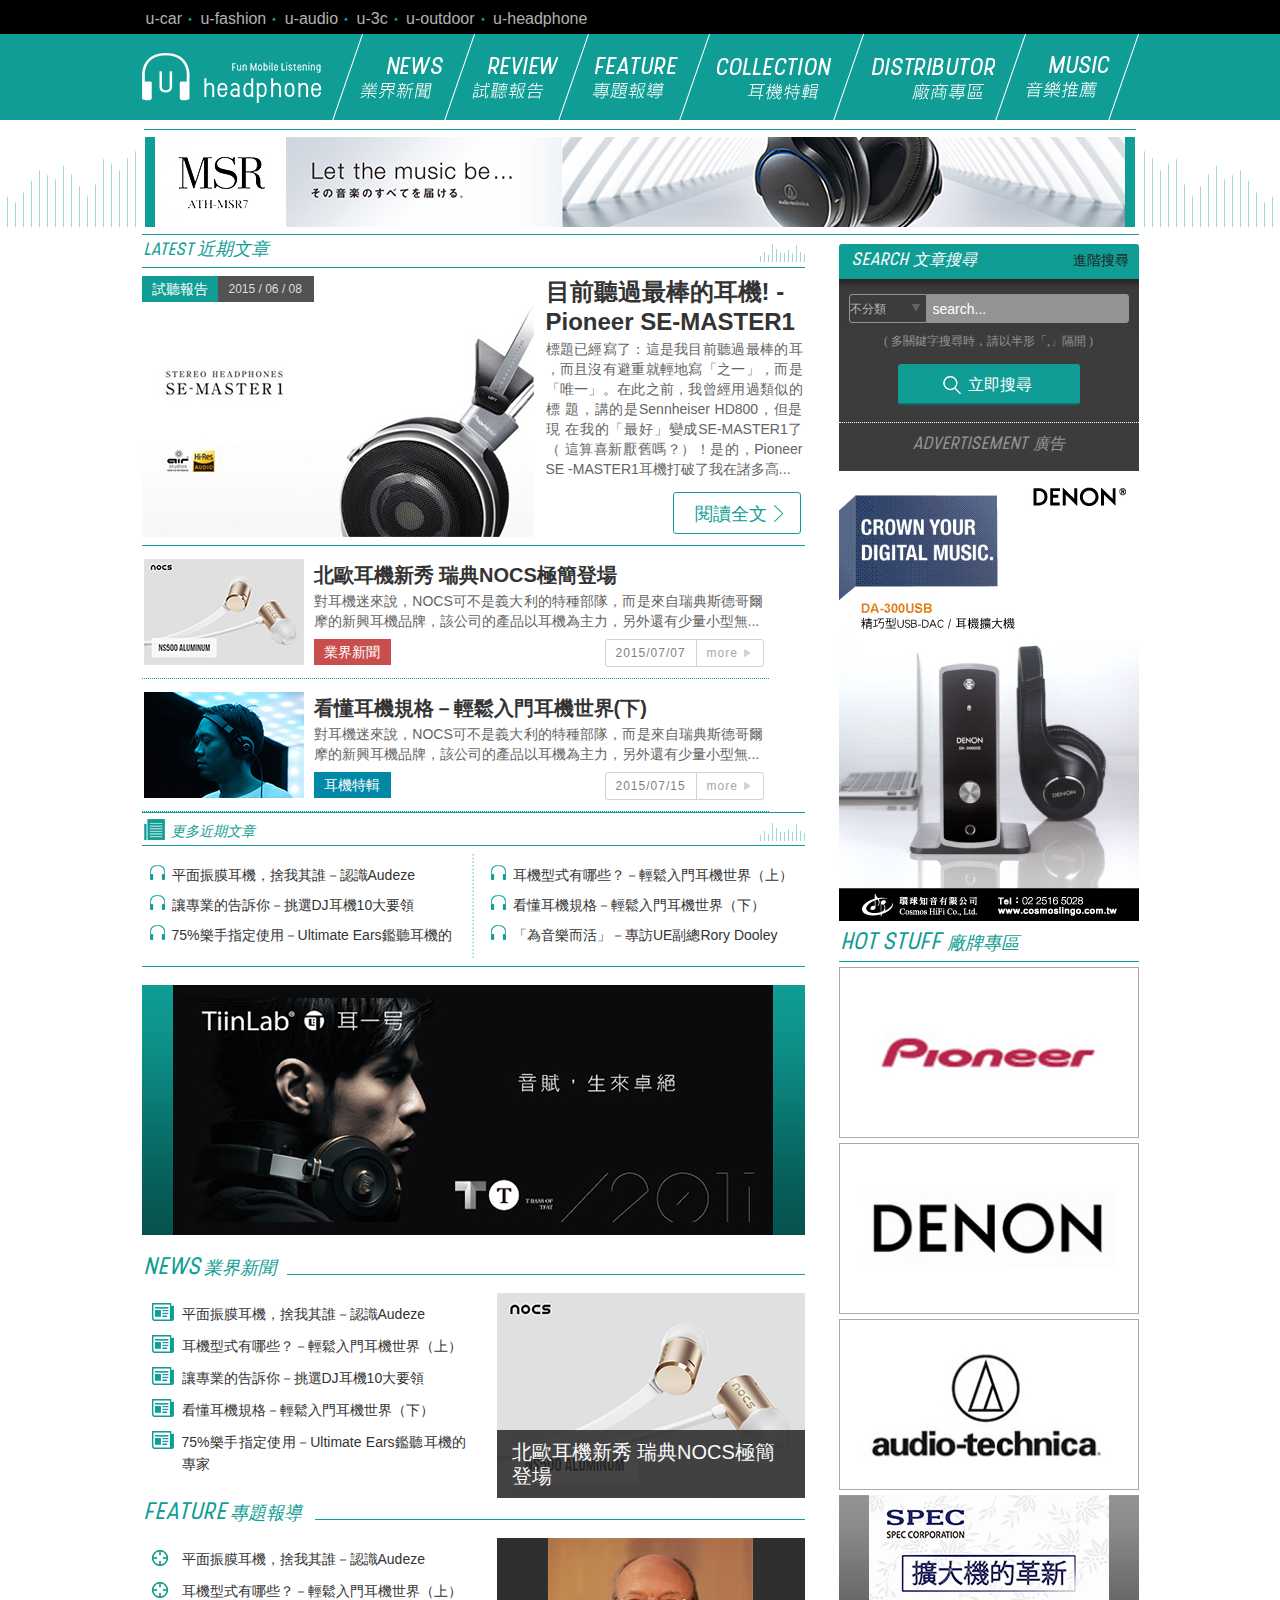
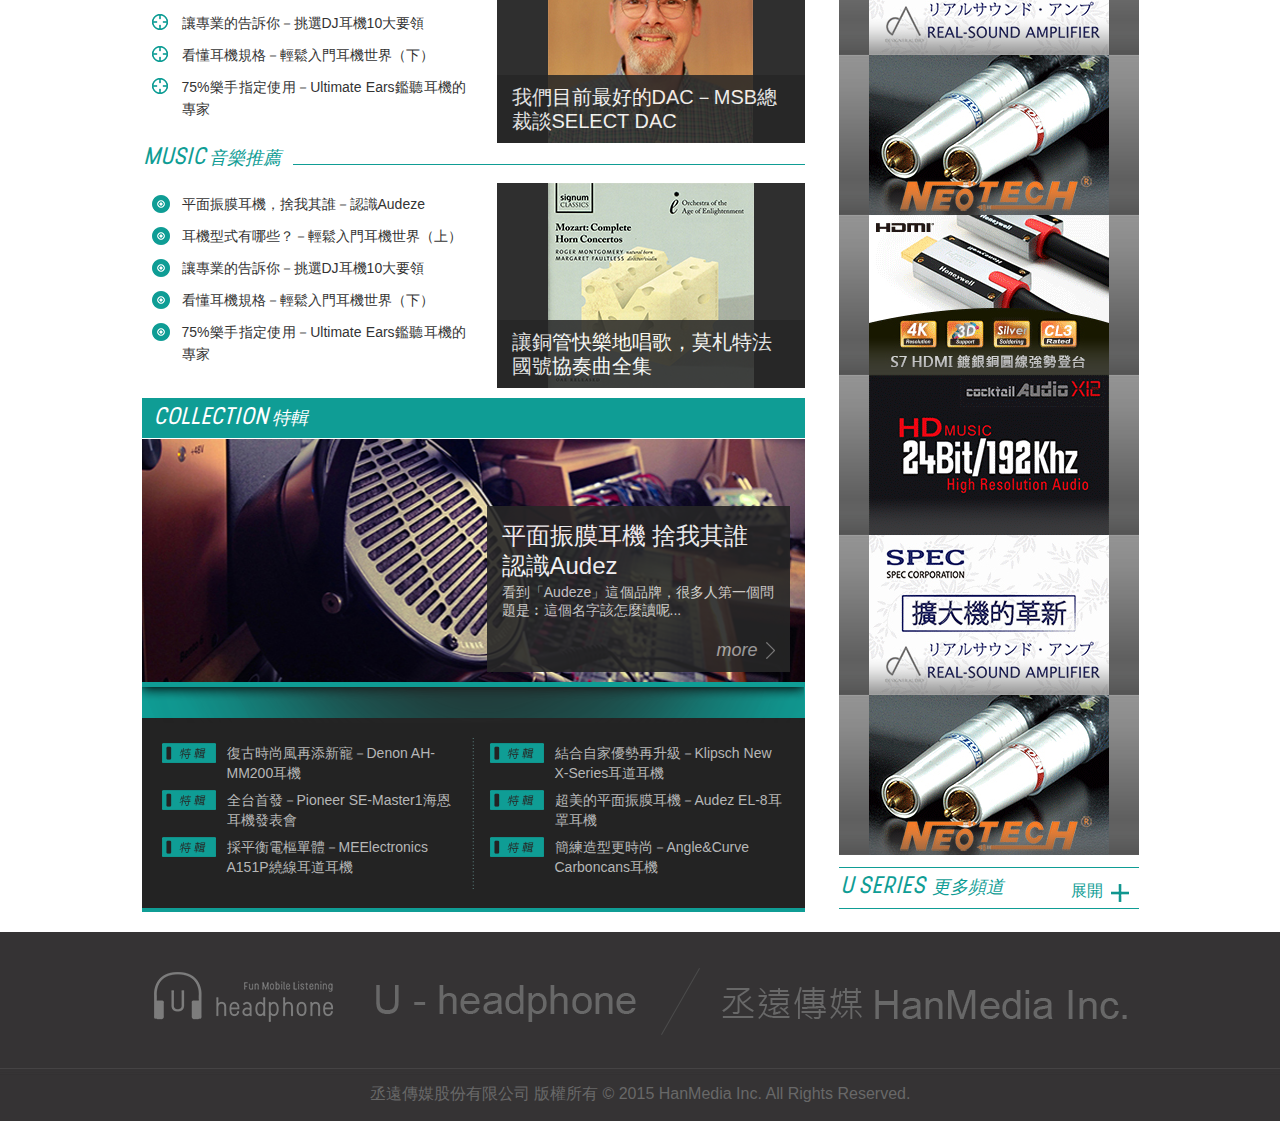
<file: index.html>
<!DOCTYPE html>
<html>
    <head>
        <meta charset="utf-8">
        <meta http-equiv="X-UA-Compatible" content="IE=edge,chrome=1">
        <title>U-headphone Fun Mobile Listening</title>
        <meta name="description" content="Pushy is an off-canvas navigation menu for your website.">     
        <meta name="viewport" content="width=device-width, initial-scale=1.0, user-scalable=no">
        <link href="uicon.ico" rel="SHORTCUT ICON">
        <link rel="stylesheet" href="css/normalize.css">
        <link rel="stylesheet" href="css/demo.css">
        <link rel="stylesheet" href="css/component.css">
        <!-- Pushy CSS -->
        <link rel="stylesheet" href="css/pushy.css">
        <!-- Excolo Slider css-->
        <link href="css/jquery.excoloSlider.css" rel="stylesheet" />        
        <link href="css/shThemeDefault.css" rel="stylesheet" type="text/css" />
        
        <!-- jQuery & js -->
        <script type="text/javascript" src="js/jquery-1.11.3.min.js"></script>
        <script type="text/javascript" src="js/modernizr.custom.js"></script>
        <script type="text/javascript" src="js/jsScroller.js"></script>
        <script type="text/javascript" src="js/jsScrollbar.js"></script>
        <!-- excolo slider -->
        <script src="js/jquery.excoloSlider.js"></script>
        <script src="js/shCore.js" type="text/javascript"></script>
        <script src="js/shAutoloader.js" type="text/javascript"></script>        
        <script type="text/javascript">
            var scroller  = null;
            var scrollbar = null;
            window.onload = function () {
              scroller  = new jsScroller(document.getElementById("Scroller-1"), 400, 200);
              scrollbar = new jsScrollbar (document.getElementById("Scrollbar-Container"), scroller, false);
            }
        </script>
        <script type="text/javascript">
            $(function(){
                if (navigator.userAgent.indexOf('Mac OS X') != -1) {
                  $("body").addClass("mac");
                } else {
                  $("body").addClass("pc");
                }
            });
        </script>
    </head>
    <body>
        <!-- Mobile Menu -->
        <nav class="pushy pushy-left">
            <ul>
                <li><a href="news.html"><span>NEWS</span>業界新聞</a></li>
                <li><a href="review.html"><span>REVIEW</span>試聽報告</a></li>
                <li><a href="feature.html"><span>FEATURE</span>專題報導</a></li>
                <li><a href="collection.html"><span>COLLECTION</span>耳機特輯</a></li>
                <li><a href="distributor.html"><span>DISTRIBUTOR</span>廠商專區</a></li>
                <li><a href="music.html"><span>MUSIC</span>音樂推薦</a></li>
            </ul>

        </nav>

        <!-- Site Overlay -->
        <div class="site-overlay"></div>

        <!-- Your Content -->
        <div id="container">

            <header>
               <nav>
                  <ul>
                     <li>
                        <a href="http://www.u-car.com.tw" target="blank">
                           u-car
                        </a>
                     </li>
                     <li>
                        <a href="http://www.u-fashion.com.tw" target="blank">
                           u-fashion
                        </a>
                     </li>
                     <li>
                        <a href="http://www.u-audio.com.tw/" target="blank">
                           u-audio
                        </a>
                     </li>
                     <li>
                        <a href="http://www.u-3c.com.tw/" target="blank">
                           u-3c
                        </a>
                     </li>
                     <li>
                        <a href="http://www.u-outdoor.com.tw/" target="blank">
                           u-outdoor
                        </a>
                     </li>
                     <li>
                        <a href="http://www.u-headphone.com.tw/" target="blank">
                           u-headphone
                        </a>
                     </li>           
                  </ul>
               </nav>
               <!--Mobile Menu Button -->
               <div class="menu-btn"></div>
               <a href="index.html" class="logo_s"></a>
               <!--Desktop Menu -->
               <div class="main_menu">

                  <a href="index.html" class="logo"></a>                  
                  <ul>
                    <li><a href="news.html">業界新聞</a></li>
                    <li><a href="review.html">試聽報告</a></li>
                    <li><a href="feature.html">專題報導</a></li>
                    <li><a href="collection.html">耳機特輯</a></li>
                    <li><a href="distributor.html">廠商專區</a></li>
                    <li><a href="music.html">音樂推薦</a></li>
                  </ul>

               </div>
               <!--Mobile Search -->
               <div id="sb-search" class="sb-search">
                  <form>
                      <input class="sb-search-input" placeholder="search..." type="text" value="" name="search" id="search">
                      <input class="sb-search-submit" type="submit" value="">
                      <span class="sb-icon-search"></span>
                  </form>
               </div>              

            </header>
            <!--advertisement-->
            <section class="mainAD">
                <a href="#" class="ad">
                  <img src="images/AD01.jpg">
                </a>
            </section>  

            <!-- content -->
            <div class="content">
                <div class="st_line"></div>
                <!-- Lest Column -->
                <div class="left_block" id="accordion">
                    <article class="latest_news">
                         <h2><span>LATEST</span>近期文章</h2>
                         <section class="latest_1th">
                             <!--category-->
                             <div class="category_tag"><span>試聽報告</span>2015&nbsp;/&nbsp;06&nbsp;/&nbsp;08</div>
                             <a class="main_pic" href="#">
                                <img src="images/latest_pic.jpg"/>
                             </a>
                             <h3><a href="#">目前聽過最棒的耳機!&nbsp;- Pioneer SE-MASTER1</a></h3>
                             <p>標題已經寫了：這是我目前聽過最棒的耳
                                ，而且沒有避重就輕地寫「之一」，而是
                                「唯一」。在此之前，我曾經用過類似的標
                                題，講的是Sennheiser HD800，但是現
                                在我的「最好」變成SE-MASTER1了（
                                這算喜新厭舊嗎？）！是的，Pioneer SE
                                -MASTER1耳機打破了我在諸多高...
                              </p>
                              <!--read more btn-->
                              <a href="#" class="readmore">閱讀全文</a>
                         </section>
                         <!-- Mobile slider -->
                         <div class="mobile_latest_news">
                          
                            <div id="sliderB" class="slider">
                              <div>
                                   <!-- news 01 --> 
                                   <!--category-->
                                   <div class="category_tag"><span>試聽報告</span>2015&nbsp;/&nbsp;06&nbsp;/&nbsp;08</div>
                                   <a class="main_pic" href="#">
                                      <img src="images/latest_pic.jpg"/>
                                   </a>
                                   <h3><a href="#">目前聽過最棒的耳機!&nbsp;- Pioneer SE-MASTER1</a></h3>
                              </div>
                              <div>
                                   <!-- news 02 -->
                                   <div class="category_tag"><span>業界新聞</span>2015&nbsp;/&nbsp;06&nbsp;/&nbsp;09</div>
                                     <a class="main_pic" href="#">
                                        <img src="images/latest_pic02.jpg"/>
                                     </a>
                                     <h3><a href="#">北歐耳機新秀&nbsp;瑞典NOCS&nbsp;極簡登場</a></h3>                                
                              </div>
                              <div style="background-color: #00ff05">
                                   <!-- news 03 -->
                                   <div class="category_tag"><span>業界新聞</span>2015&nbsp;/&nbsp;06&nbsp;/&nbsp;09</div>
                                     <a class="main_pic" href="#">
                                        <img src="images/latest_pic.jpg"/>
                                     </a>
                                     <h3><a href="#">北歐耳機新秀&nbsp;瑞典NOCS&nbsp;極簡登場</a></h3>                                 
                              </div>
                              <div style="background-color: #00d8ff">
                                   <!-- news 04 -->
                                   <div class="category_tag"><span>業界新聞</span>2015&nbsp;/&nbsp;06&nbsp;/&nbsp;09</div>
                                     <a class="main_pic" href="#">
                                        <img src="images/latest_pic02.jpg"/>
                                     </a>
                                     <h3><a href="#">北歐耳機新秀&nbsp;瑞典NOCS&nbsp;極簡登場</a></h3>                                 
                              </div>
                              <div>
                                   <!-- news 05 -->
                                   <div class="category_tag"><span>業界新聞</span>2015&nbsp;/&nbsp;06&nbsp;/&nbsp;09</div>
                                     <a class="main_pic" href="#">
                                        <img src="images/latest_pic.jpg"/>
                                     </a>
                                     <h3><a href="#">北歐耳機新秀&nbsp;瑞典NOCS&nbsp;極簡登場</a></h3>                                 
                              </div>
                            </div>
                            
                         </div>
                         <!-- Mobile slider END-->
                         <script type="text/javascript">
                            $(function () {
                                $("#sliderB").excoloSlider();
                            });
                         </script>                              
                         <!-- slider js END-->
                         <section class="latest_2th Scroller-1">
                              <div class="Scroller-Container">
                                  <!--1th block-->
                                  <div>
                                     <img src="images/lst_01.jpg">
                                     <h4><a href="#">北歐耳機新秀 瑞典NOCS極簡登場</a></h4>
                                     <p>對耳機迷來說，NOCS可不是義大利的特種部隊，而是來自瑞典斯德哥爾摩的新興耳機品牌，該公司的產品以耳機為主力，另外還有少量小型無...</p>
                                     <span class="tag_category tag_red">業界新聞</span>
                                     <div class="date_more">2015/07/07<a href="#">more</a></div>
                                  </div>
                                  <!--2th block-->
                                  <div>
                                     <img src="images/lst_02.jpg">
                                     <h4><a href="#">看懂耳機規格－輕鬆入門耳機世界(下)</a></h4>
                                     <p>對耳機迷來說，NOCS可不是義大利的特種部隊，而是來自瑞典斯德哥爾摩的新興耳機品牌，該公司的產品以耳機為主力，另外還有少量小型無...</p>
                                     <span class="tag_category tag_blue">耳機特輯</span>
                                     <div class="date_more">2015/07/15<a href="#">more</a></div>
                                  </div>                              
                                  <!--3th block-->
                                  <div>
                                     <img src="images/lst_01.jpg">
                                     <h4><a href="#">北歐耳機新秀 瑞典NOCS極簡登場</a></h4>
                                     <p>對耳機迷來說，NOCS可不是義大利的特種部隊，而是來自瑞典斯德哥爾摩的新興耳機品牌，該公司的產品以耳機為主力，另外還有少量小型無...</p>
                                     <span class="tag_category tag_red">業界新聞</span>
                                     <div class="date_more">2015/07/07<a href="#">more</a></div>
                                  </div>
                                  <!--4th block-->
                                  <div>
                                     <img src="images/lst_02.jpg">
                                     <h4><a href="#">看懂耳機規格－輕鬆入門耳機世界(下)</a></h4>
                                     <p>對耳機迷來說，NOCS可不是義大利的特種部隊，而是來自瑞典斯德哥爾摩的新興耳機品牌，該公司的產品以耳機為主力，另外還有少量小型無...</p>
                                     <span class="tag_category tag_blue">耳機特輯</span>
                                     <div class="date_more">2015/07/15<a href="#">more</a></div>
                                  </div>
                              </div>                              
                         </section>
                         <!--scrollbar style-->
                         <div id="Scrollbar-Container">
                            <div class="Scrollbar-Track">
                              <div class="Scrollbar-Handle"></div>
                            </div>
                         </div>
                         <section class="latest_3th">
                              <h3>更多近期文章</h3>
                              <ul>
                                 <li><a href="#">平面振膜耳機，捨我其誰－認識Audeze </a></li>
                                 <li><a href="#">耳機型式有哪些？－輕鬆入門耳機世界（上）</a></li>
                                 <li><a href="#">讓專業的告訴你－挑選DJ耳機10大要領 </a></li>
                                 <li><a href="#">看懂耳機規格－輕鬆入門耳機世界（下） </a></li>
                                 <li><a href="#">75%樂手指定使用－Ultimate Ears鑑聽耳機的專家 </a></li>
                                 <li><a href="#">「為音樂而活」－專訪UE副總Rory Dooley </a></li>
                              </ul>

                         </section>
                      
                    </article>
                    <!--left AD 01-->
                    <div class="left_AD">
                         <img src="images/AD02.jpg">
                    </div>
                    <!-- Latest news article -->
                    <div class="mobile_line"></div>
                    <div>
                        <input type="checkbox" id="check-1" />
                        <label for="check-1"><span>NEWS</span>業界新聞</label>
                        <section class="category_news news_article">
                             <h3><span>NEWS</span>業界新聞<div class="title_line"></div></h3>
                             <ul>
                               <li><a href="#">平面振膜耳機，捨我其誰－認識Audeze </a></li>
                               <li><a href="#">耳機型式有哪些？－輕鬆入門耳機世界（上）</a></li>
                               <li><a href="#">讓專業的告訴你－挑選DJ耳機10大要領 </a></li>
                               <li><a href="#">看懂耳機規格－輕鬆入門耳機世界（下） </a></li>
                               <li><a href="#">75%樂手指定使用－Ultimate Ears鑑聽耳機的專家 </a></li>
                             </ul>
                             <!--point article-->
                             <a href="#" class="point">
                                <img src="images/news_01.jpg"/>
                                <h4>北歐耳機新秀 瑞典NOCS極簡登場</h4>
                             </a>

                        </section>
                    </div>
                    <!-- Latest feature article -->
                    <div>
                        <input type="checkbox" id="check-2" />
                        <label for="check-2"><span>FEATURE</span>專題報導</label>                    
                        <section class="category_news feature_article">
                             <h3><span>FEATURE</span>專題報導<div class="title_line"></div></h3>
                             <ul>
                               <li><a href="#">平面振膜耳機，捨我其誰－認識Audeze </a></li>
                               <li><a href="#">耳機型式有哪些？－輕鬆入門耳機世界（上）</a></li>
                               <li><a href="#">讓專業的告訴你－挑選DJ耳機10大要領 </a></li>
                               <li><a href="#">看懂耳機規格－輕鬆入門耳機世界（下） </a></li>
                               <li><a href="#">75%樂手指定使用－Ultimate Ears鑑聽耳機的專家 </a></li>
                             </ul>
                             <!--point article-->
                             <a href="#" class="point">
                                <img src="images/news_02.jpg"/>
                                <h4>我們目前最好的DAC－MSB總裁談SELECT DAC</h4>
                             </a>

                        </section>
                    </div>                    
                    <!-- Latest music article -->
                    <div>
                        <input type="checkbox" id="check-3" />
                        <label for="check-3"><span>MUSIC</span>音樂推薦</label>                   
                        <section class="category_news music_article">
                             <h3><span>MUSIC</span>音樂推薦<div class="title_line"></div></h3>
                             <ul>
                               <li><a href="#">平面振膜耳機，捨我其誰－認識Audeze </a></li>
                               <li><a href="#">耳機型式有哪些？－輕鬆入門耳機世界（上）</a></li>
                               <li><a href="#">讓專業的告訴你－挑選DJ耳機10大要領 </a></li>
                               <li><a href="#">看懂耳機規格－輕鬆入門耳機世界（下） </a></li>
                               <li><a href="#">75%樂手指定使用－Ultimate Ears鑑聽耳機的專家 </a></li>
                             </ul>
                             <!--point article-->
                             <a href="#" class="point">
                                <img src="images/news_03.jpg"/>
                                <h4>讓銅管快樂地唱歌，莫札特法國號協奏曲全集</h4>
                             </a>
                             <div class="clear"></div>
                        </section>
                    </div>
                    <!--collection -->
                    <section class="collection_news">
                         <h3><span>COLLECTION</span>特輯</h3>
                         <div class="main_collect">
                             <img src="images/collection_01.jpg">
                             <div class="col_info">
                                <h4><a href="#">平面振膜耳機 捨我其誰 認識Audez</a></h4>
                                <p>看到「Audeze」這個品牌，很多人第一個問題是︰這個名字該怎麼讀呢...</p>
                                <a href="#" class="more">more</a>
                             </div>
                             <span></span>
                         </div>
                         <ul>
                             <li><a href="#">復古時尚風再添新寵－Denon AH-MM200耳機</a></li>
                             <li><a href="#">結合自家優勢再升級－Klipsch New X-Series耳道耳機</a></li>
                             <li><a href="#">全台首發－Pioneer SE-Master1海恩耳機發表會</a></li>
                             <li><a href="#">超美的平面振膜耳機－Audez EL-8耳罩耳機</a></li>
                             <li><a href="#">採平衡電樞單體－MEElectronics A151P繞線耳道耳機</a></li>
                             <li><a href="#">簡練造型更時尚－Angle&Curve Carboncans耳機</a></li>
                         </ul>
                    </section>                    

                </div>
                <!-- Right Column -->
                <div class="right_block">
                    <!-- Search -->
                    <section class="search_desktop right_AD">
                         <h2>
                           <span>SEARCH</span>文章搜尋
                           <a href="search.html" class="adv_sh">進階搜尋</a>
                        </h2>
                        <div class="sh_box">
                            <form>
                              <select name="category">
                              　<option value="all">不分類</option>
                              　<option value="news">新聞</option>
                                <option value="review">試聽</option>
                              　<option value="feature">專題</option>
                              　<option value="collection">特輯</option>
                                <option value="music">音樂</option>
                              </select>
                              <input type="search" placeholder="search..."/>
                              <span class="ps">(&nbsp;多關鍵字搜尋時，請以半形「,」隔開&nbsp;)</span>
                              
                            </form>
                            <a href="#" class="sh_btn">立即搜尋</a>
                            <h3><span>ADVERTISEMENT</span>廣告</h3>
                        </div>                                               
                        <img src="images/AD03.jpg">
                    </section>
                    <!--HOT STUFF-->
                    <section class="hot_stuff">
                        <h2><span>HOT STUFF</span>廠牌專區</h2>
                        <a href="#" class="brand">
                            <img src="images/pioneer.jpg" alt="pioneer">
                        </a>
                        <a href="#" class="brand">
                            <img src="images/denon.jpg" alt="pioneer">
                        </a>
                        <a href="#" class="brand">
                            <img src="images/audio_technica.jpg" alt="pioneer">
                        </a>
                        <a href="#" class="stuff">
                            <img src="images/stf_01.jpg" alt="pioneer">
                            <span></span>
                        </a>
                        <a href="#" class="stuff">
                            <img src="images/stf_02.jpg" alt="pioneer">
                            <span></span>
                        </a>
                        <a href="#" class="stuff">
                            <img src="images/stf_03.jpg" alt="pioneer">
                            <span></span>
                        </a>
                        <a href="#" class="stuff">
                            <img src="images/stf_04.jpg" alt="pioneer">
                            <span></span>
                        </a>
                        <a href="#" class="stuff">
                            <img src="images/stf_01.jpg" alt="pioneer">
                            <span></span>
                        </a>
                        <a href="#" class="stuff">
                            <img src="images/stf_02.jpg" alt="pioneer">
                            <span></span>
                        </a>                                                                                                                          
                    </section>
                    <!--U SERIES-->
                    <div class="u_series">
                        <!-- title -->
                        <input type="checkbox" id="useries" />
                        <label for="useries">
                            <span>U&nbsp;SERIES</span>
                            更多頻道
                            
                        </label>
                        <!--Related website link-->
                        <section>
                             <a href="#">U-CAR&nbsp;網路汽車共和國</a>
                             <a href="#">U-AUDIO&nbsp;音響共和國</a>
                             <a href="#">U-FASHION</a>
                             <a href="#">U-3C</a>
                             <a href="#">U-OUTDOOR</a>
                        </section> 
                                                
                    </div>
                    <!--U SERIES END-->
                </div>
                <!-- Right END -->
            </div>
            <div class="footwrapper">
                <footer>
                    <p>丞遠傳媒股份有限公司&nbsp;版權所有
                       <span>©&nbsp;2015 HanMedia Inc.</span>
                       <span>All Rights Reserved.</span>
                    </p>
                </footer>
            </div>

        </div>

        <!-- Pushy JS -->
        <script src="js/pushy.min.js"></script>
        <script src="js/classie.js"></script>
        <script src="js/uisearch.js"></script>
        <script>
            new UISearch( document.getElementById( 'sb-search' ) );
        </script>        

    </body>
</html>
</file>
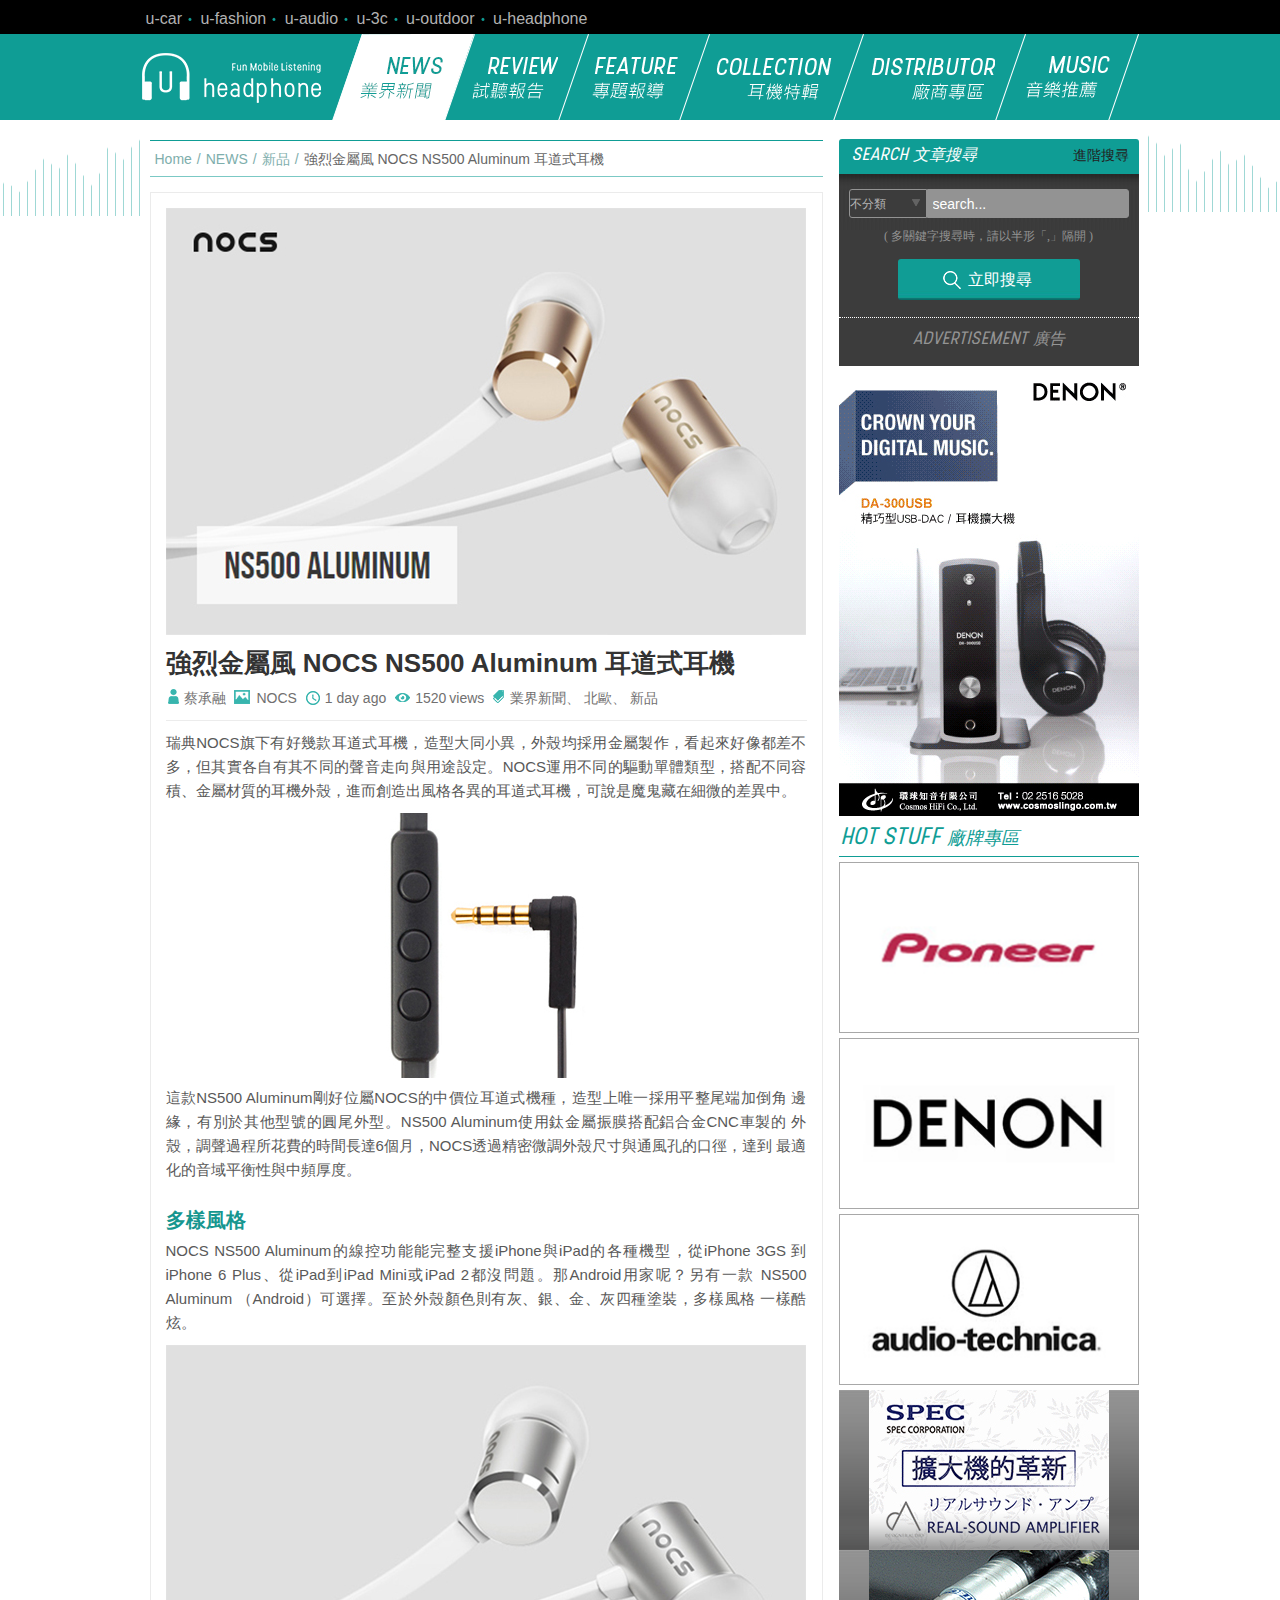
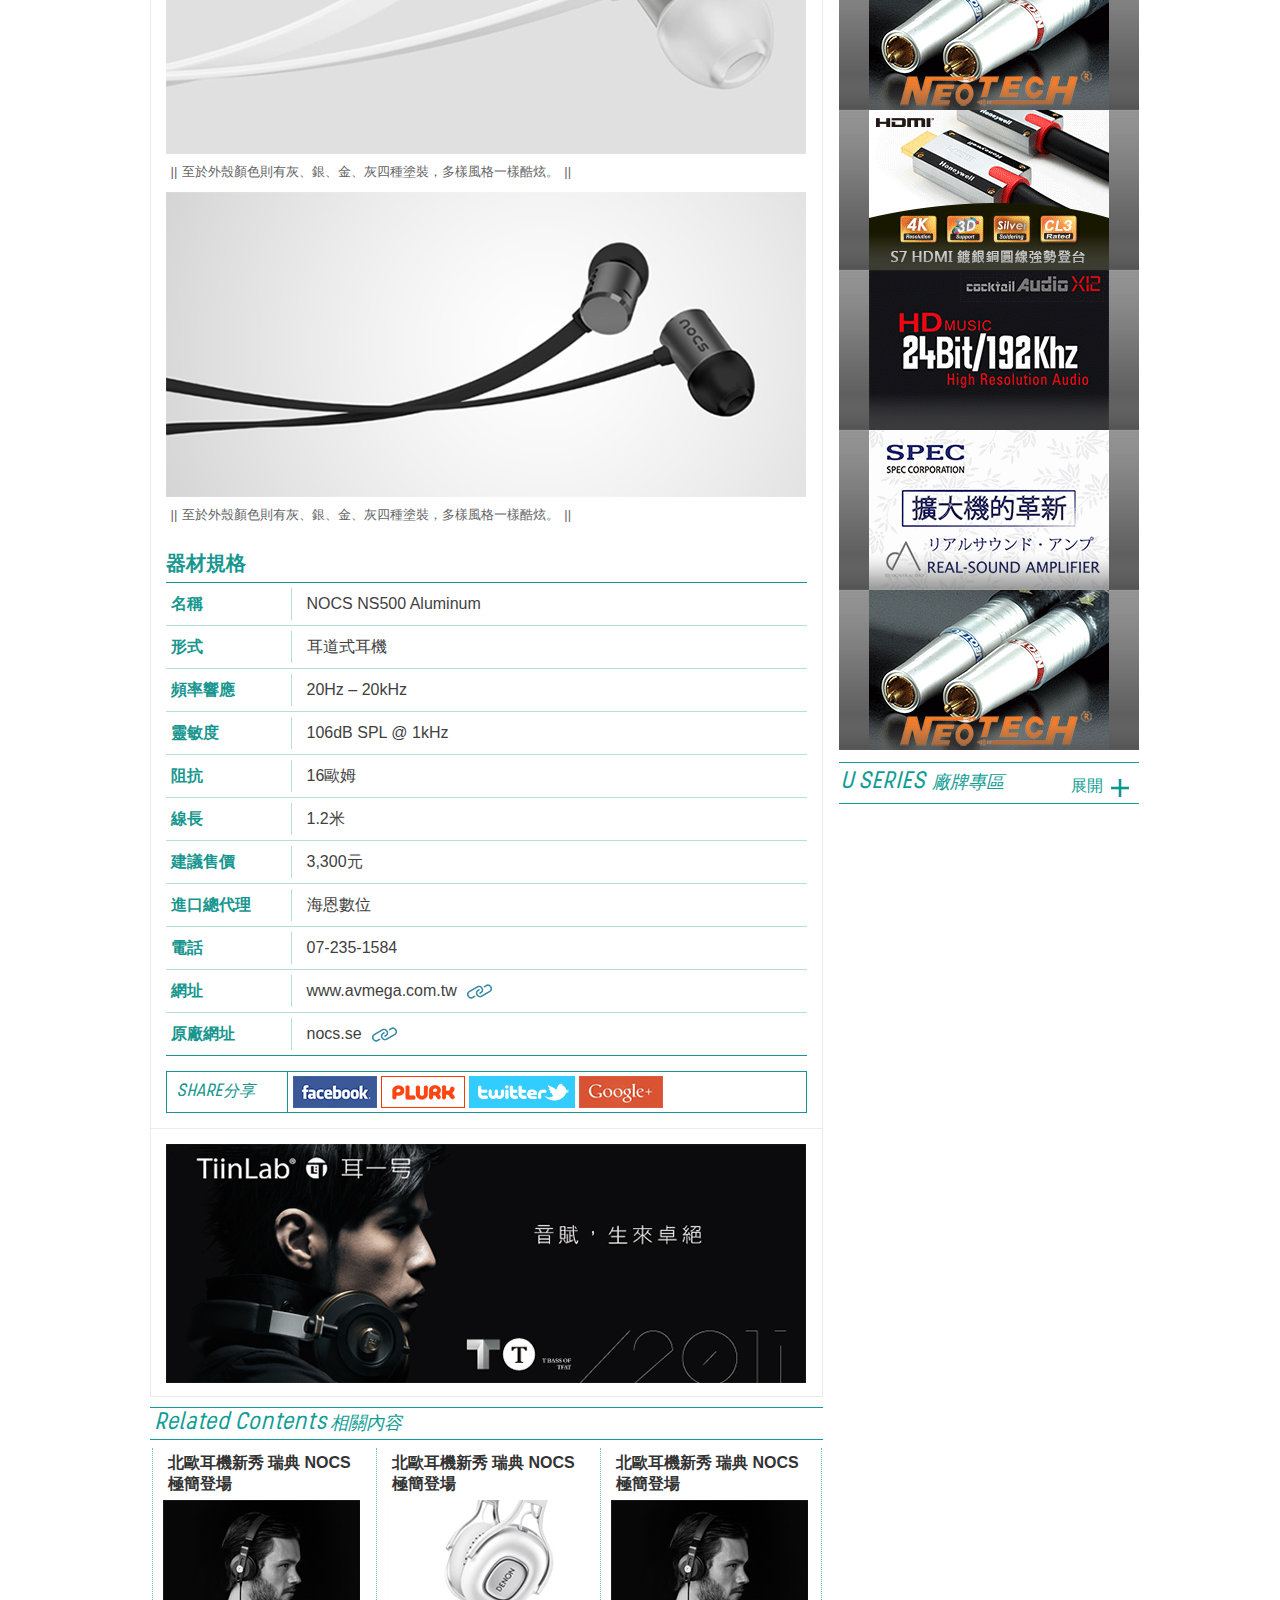
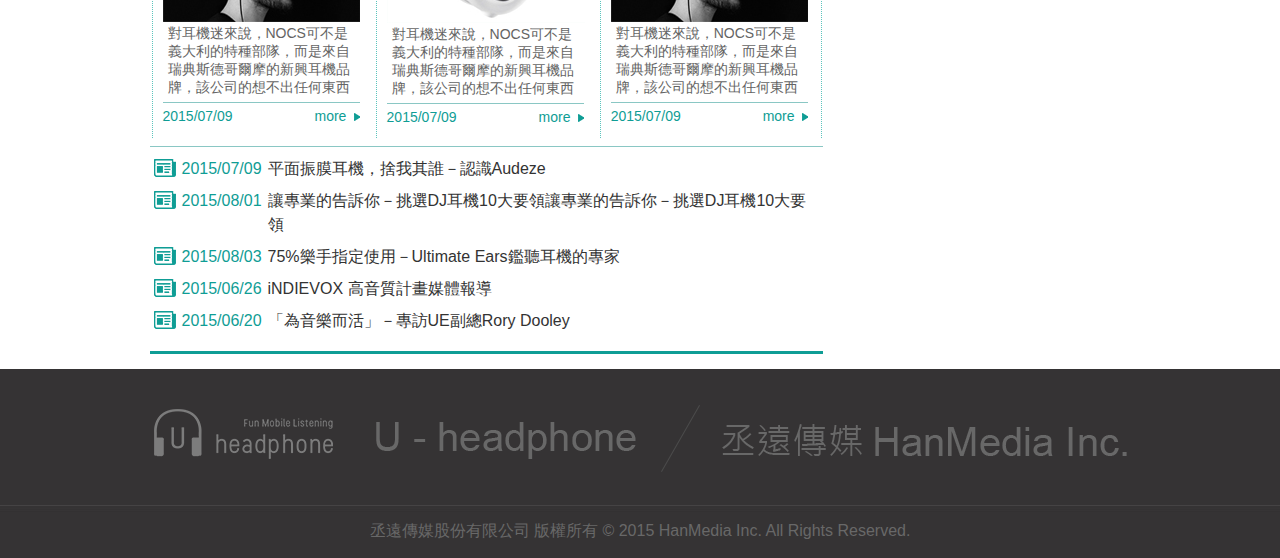
<file: article.html>
<!DOCTYPE html>
<html>
    <head>
        <meta charset="utf-8">
        <meta http-equiv="X-UA-Compatible" content="IE=edge,chrome=1">
        <title>U-headphone Fun Mobile Listening</title>
        <meta name="description" content="Pushy is an off-canvas navigation menu for your website.">     
        <meta name="viewport" content="width=device-width, initial-scale=1.0, user-scalable=no">
        <link href="uicon.ico" rel="SHORTCUT ICON">
        <link rel="stylesheet" href="css/normalize.css">
        <link rel="stylesheet" href="css/demo.css">
        <link rel="stylesheet" href="css/component.css">
        <link rel="stylesheet" href="css/pages.css">
        <!-- Pushy CSS -->
        <link rel="stylesheet" href="css/pushy.css">

        <!-- jQuery -->
        <script src="js/jquery-1.11.3.min.js"></script>
        <script src="js/modernizr.custom.js"></script>
        <script type="text/javascript">
            $(function(){
                if (navigator.userAgent.indexOf('Mac OS X') != -1) {
                  $("body").addClass("mac");
                } else {
                  $("body").addClass("pc");
                }
            });
        </script>        
    </head>
    <body>
        <!-- Mobile Menu -->
        <nav class="pushy pushy-left">

            <ul>
                <li><a href="news.html"><span>NEWS</span>業界新聞</a></li>
                <li><a href="review.html"><span>REVIEW</span>試聽報告</a></li>
                <li><a href="feature.html"><span>FEATURE</span>專題報導</a></li>
                <li><a href="collection.html"><span>COLLECTION</span>耳機特輯</a></li>
                <li><a href="distributor.html"><span>DISTRIBUTOR</span>廠商專區</a></li>
                <li><a href="music.html"><span>MUSIC</span>音樂推薦</a></li>
            </ul>

        </nav>

        <!-- Site Overlay -->
        <div class="site-overlay"></div>

        <!-- Your Content -->
        <div id="container">

            <header>
               <nav>
                  <ul>
                     <li>
                        <a href="http://www.u-car.com.tw" target="blank">
                           u-car
                        </a>
                     </li>
                     <li>
                        <a href="http://www.u-fashion.com.tw" target="blank">
                           u-fashion
                        </a>
                     </li>
                     <li>
                        <a href="http://www.u-audio.com.tw/" target="blank">
                           u-audio
                        </a>
                     </li>
                     <li>
                        <a href="http://www.u-3c.com.tw/" target="blank">
                           u-3c
                        </a>
                     </li>
                     <li>
                        <a href="http://www.u-outdoor.com.tw/" target="blank">
                           u-outdoor
                        </a>
                     </li>
                     <li>
                        <a href="http://www.u-headphone.com.tw/" target="blank">
                           u-headphone
                        </a>
                     </li>           
                  </ul>
               </nav>
               <!--Mobile Menu Button -->
               <div class="menu-btn"></div>
               <a href="index.html" class="logo_s"></a>
               <!--Desktop Menu -->
               <div class="main_menu">

                  <a href="index.html" class="logo"></a>                  
                  <ul>
                    <li><a href="news.html" class="on">業界新聞</a></li>
                    <li><a href="review.html">試聽報告</a></li>
                    <li><a href="feature.html">專題報導</a></li>
                    <li><a href="collection.html">耳機特輯</a></li>
                    <li><a href="distributor.html">廠商專區</a></li>
                    <li><a href="music.html">音樂推薦</a></li>
                  </ul>

               </div>
               <!--Mobile Search -->
               <div id="sb-search" class="sb-search">
                  <form>
                      <input class="sb-search-input" placeholder="search..." type="text" value="" name="search" id="search">
                      <input class="sb-search-submit" type="submit" value="">
                      <span class="sb-icon-search"></span>
                  </form>
               </div>
               

            </header>
            <!-- content -->
            
                <div class="content">
                    <!-- left block -->
                    <div class="left_block">
                        <!-- breadcrumb -->
                        <ol class="breadcrumb">
                          <li><a href="index.html">Home</a></li>
                          <li><a href="#">NEWS</a></li>
                          <li><a href="#">新品</a></li>
                          <li><a href="#" class="active">強烈金屬風 NOCS NS500 Aluminum 耳道式耳機</a></li>
                        </ol>
                        <div class="clear"></div>
                        <div class="ate_line"></div>
                        <!-- article detail -->
                        <article class="article_block">
                            <div class="main_pic">
                               <img src="images/ap_01.jpg">
                            </div>
                            <h2>強烈金屬風 NOCS NS500 Aluminum 耳道式耳機</h2>
                            <div class="info">
                                <span>蔡承融</span>
                                <span class="pic">
                                    NOCS
                                </span>                                
                                <span>1 day ago</span>
                                <span><b>1520</b>views</span>
                                <span class="tagtext">
                                    <a href="#">業界新聞</a>
                                    <a href="#">北歐</a>
                                    <a href="#">新品</a>
                                </span>                                
                            </div>
                            <!-- mobile article main pic -->
                            <div class="mobile_main_pic">
                                <img src="images/ap_01.jpg">
                            </div>
                            <p>瑞典NOCS旗下有好幾款耳道式耳機，造型大同小異，外殼均採用金屬製作，看起來好像都差不
多，但其實各自有其不同的聲音走向與用途設定。NOCS運用不同的驅動單體類型，搭配不同容
積、金屬材質的耳機外殼，進而創造出風格各異的耳道式耳機，可說是魔鬼藏在細微的差異中。</p>
                            <div class="small_pic">
                               <img src="images/ap_02.jpg">
                            </div>
                            <p>這款NS500 Aluminum剛好位屬NOCS的中價位耳道式機種，造型上唯一採用平整尾端加倒角
邊緣，有別於其他型號的圓尾外型。NS500 Aluminum使用鈦金屬振膜搭配鋁合金CNC車製的
外殼，調聲過程所花費的時間長達6個月，NOCS透過精密微調外殼尺寸與通風孔的口徑，達到
最適化的音域平衡性與中頻厚度。</p>

                            <h3>多樣風格</h3>
                            <p>NOCS NS500 Aluminum的線控功能能完整支援iPhone與iPad的各種機型，從iPhone 3GS
到iPhone 6 Plus、從iPad到iPad Mini或iPad 2都沒問題。那Android用家呢？另有一款
NS500 Aluminum （Android）可選擇。至於外殼顏色則有灰、銀、金、灰四種塗裝，多樣風格
一樣酷炫。</p>
                            <img src="images/ap_03.jpg">
                            <span class="pic_ps">至於外殼顏色則有灰、銀、金、灰四種塗裝，多樣風格一樣酷炫。</span>
                            <img src="images/ap_04.jpg">
                            <span class="pic_ps">至於外殼顏色則有灰、銀、金、灰四種塗裝，多樣風格一樣酷炫。</span>

                            <h3>器材規格</h3>
                            <!-- detail list -->
                            <ul class="item_detail">
                              <li><span>名稱</span>NOCS NS500 Aluminum</li>
                              <li><span>形式</span>耳道式耳機</li>
                              <li><span>頻率響應</span>20Hz – 20kHz</li>
                              <li><span>靈敏度</span>106dB SPL @ 1kHz</li>
                              <li><span>阻抗</span>16歐姆</li>
                              <li><span>線長</span>1.2米</li>
                              <li><span>建議售價</span>3,300元</li>
                              <li><span>進口總代理</span>海恩數位</li>
                              <li><span>電話</span>07-235-1584</li>
                              <li><span>網址</span><a href="#">www.avmega.com.tw</a></li>
                              <li><span>原廠網址</span><a href="#">nocs.se</a></li>
                            </ul>
                            <!-- share link -->
                            <dl class="sharebox">
                              <dt><span>SHARE</span>分享</dt>
                              <dd>
                                  <!-- fb --> 
                                  <a href="#"></a>
                                  <!-- plurk -->
                                  <a href="#"></a>
                                  <!-- google+ -->
                                  <a href="#"></a>
                                  <!-- twitter -->
                                  <a href="#"></a>

                              </dd>
                            </dl>
                        </article>
                        <!-- AD -->
                        <div class="AD">
                           <img src="images/art_ad.jpg">
                        </div>
                        <!-- Related Contents -->
                        <section class="mobile_RC">
                            <h3 class="RC_tit"><span>Related Contents</span>相關內容</h3>
                            <ul class="RC_list">
                               <!-- RC01 -->
                               <li>
                                  <h4><a href="#">北歐耳機新秀 瑞典 NOCS 極簡登場</a></h4>
                                  <img src="images/s001.jpg">
                                  <p>對耳機迷來說，NOCS可不是
    義大利的特種部隊，而是來自
    瑞典斯德哥爾摩的新興耳機品
    牌，該公司的想不出任何東西
    </p>
                                  <div class="more">
                                     <span>2015/07/09</span>
                                     <a href="#">more</a>
                                  </div>
                               </li>
                               <!-- RC02 -->
                               <li>
                                  <h4><a href="#">北歐耳機新秀 瑞典 NOCS 極簡登場</a></h4>
                                  <img src="images/s002.jpg">
                                  <p>對耳機迷來說，NOCS可不是
    義大利的特種部隊，而是來自
    瑞典斯德哥爾摩的新興耳機品
    牌，該公司的想不出任何東西
    </p>
                                  <div class="more">
                                     <span>2015/07/09</span>
                                     <a href="#">more</a>
                                  </div>                             
                               </li>
                               <!-- RC03 -->
                               <li>
                                  <h4><a href="#">北歐耳機新秀 瑞典 NOCS 極簡登場</a></h4>
                                  <img src="images/s001.jpg">
                                  <p>對耳機迷來說，NOCS可不是
    義大利的特種部隊，而是來自
    瑞典斯德哥爾摩的新興耳機品
    牌，該公司的想不出任何東西
    </p>
                                  <div class="more">
                                     <span>2015/07/09</span>
                                     <a href="#">more</a>
                                  </div>                             
                               </li>
                            </ul>
                        </section>
                        <!-- others contents links -->
                       
                         <ul class="RC_2th">
                            <li><span>2015/07/09</span><a href="#">平面振膜耳機，捨我其誰－認識Audeze</a></li>
                            <li><span>2015/08/01</span><a href="#">讓專業的告訴你－挑選DJ耳機10大要領讓專業的告訴你－挑選DJ耳機10大要領</a></li>
                            <li><span>2015/08/03</span><a href="#">75%樂手指定使用－Ultimate Ears鑑聽耳機的專家</a></li>
                            <li><span>2015/06/26</span><a href="#">iNDIEVOX 高音質計畫媒體報導</a></li>
                            <li><span>2015/06/20</span><a href="#">「為音樂而活」－專訪UE副總Rory Dooley</a></li>
                         </ul>

                    </div>
                    <!-- left block END -->
                    <!-- right block -->
                    <div class="right_block">
                        <!-- Search -->
                        <section class="search_desktop right_AD">
                             <h2>
                               <span>SEARCH</span>文章搜尋
                               <a href="#" class="adv_sh">進階搜尋</a>
                            </h2>
                            <div class="sh_box">
                                <form>
                                  <select name="category">
                                  　<option value="all">不分類</option>
                                  　<option value="news">新聞</option>
                                    <option value="review">試聽</option>
                                  　<option value="feature">專題</option>
                                  　<option value="collection">特輯</option>
                                    <option value="music">音樂</option>
                                  </select>
                                  <input type="search" placeholder="search..."/>
                                  <span class="ps">(&nbsp;多關鍵字搜尋時，請以半形「,」隔開&nbsp;)</span>
                                  
                                </form>
                                <a href="#" class="sh_btn">立即搜尋</a>
                                <h3><span>ADVERTISEMENT</span>廣告</h3>
                            </div>                                               
                            <img src="images/AD03.jpg">
                        </section>
                        <!--HOT STUFF-->
                        <section class="hot_stuff">
                            <h2><span>HOT STUFF</span>廠牌專區</h2>
                            <a href="#" class="brand">
                                <img src="images/pioneer.jpg" alt="pioneer">
                            </a>
                            <a href="#" class="brand">
                                <img src="images/denon.jpg" alt="pioneer">
                            </a>
                            <a href="#" class="brand">
                                <img src="images/audio_technica.jpg" alt="pioneer">
                            </a>
                            <a href="#" class="stuff">
                                <img src="images/stf_01.jpg" alt="pioneer">
                                <span></span>
                            </a>
                            <a href="#" class="stuff">
                                <img src="images/stf_02.jpg" alt="pioneer">
                                <span></span>
                            </a>
                            <a href="#" class="stuff">
                                <img src="images/stf_03.jpg" alt="pioneer">
                                <span></span>
                            </a>
                            <a href="#" class="stuff">
                                <img src="images/stf_04.jpg" alt="pioneer">
                                <span></span>
                            </a>
                            <a href="#" class="stuff">
                                <img src="images/stf_01.jpg" alt="pioneer">
                                <span></span>
                            </a>
                            <a href="#" class="stuff">
                                <img src="images/stf_02.jpg" alt="pioneer">
                                <span></span>
                            </a>                                                                                                                          
                        </section>
                        <!--U SERIES-->
                        <div class="u_series">
                            <!-- title -->
                            <input type="checkbox" id="useries" />
                            <label for="useries">
                                <span>U&nbsp;SERIES</span>
                                廠牌專區
                                
                            </label>
                            <!--Related website link-->
                            <section>
                                 <a href="#">U-CAR&nbsp;網路汽車共和國</a>
                                 <a href="#">U-AUDIO&nbsp;音響共和國</a>
                                 <a href="#">U-FASHION</a>
                                 <a href="#">U-3C</a>
                                 <a href="#">U-OUTDOOR</a>
                            </section> 
                                                    
                        </div>
                        <!--U SERIES END-->
                    </div>
                    <!-- right block END -->
            </div>
            
            <!-- content end -->
            <div class="footwrapper clear">
                <footer>
                    <p>丞遠傳媒股份有限公司&nbsp;版權所有
                       <span>©&nbsp;2015 HanMedia Inc.</span>
                       <span> All Rights Reserved.</span>
                    </p>
                </footer>
            </div>

        </div>

        <!-- Pushy JS -->
        <script src="js/pushy.min.js"></script>
        <script src="js/classie.js"></script>
        <script src="js/uisearch.js"></script>
        <script>
            new UISearch( document.getElementById( 'sb-search' ) );
        </script>        

    </body>
</html>
</file>
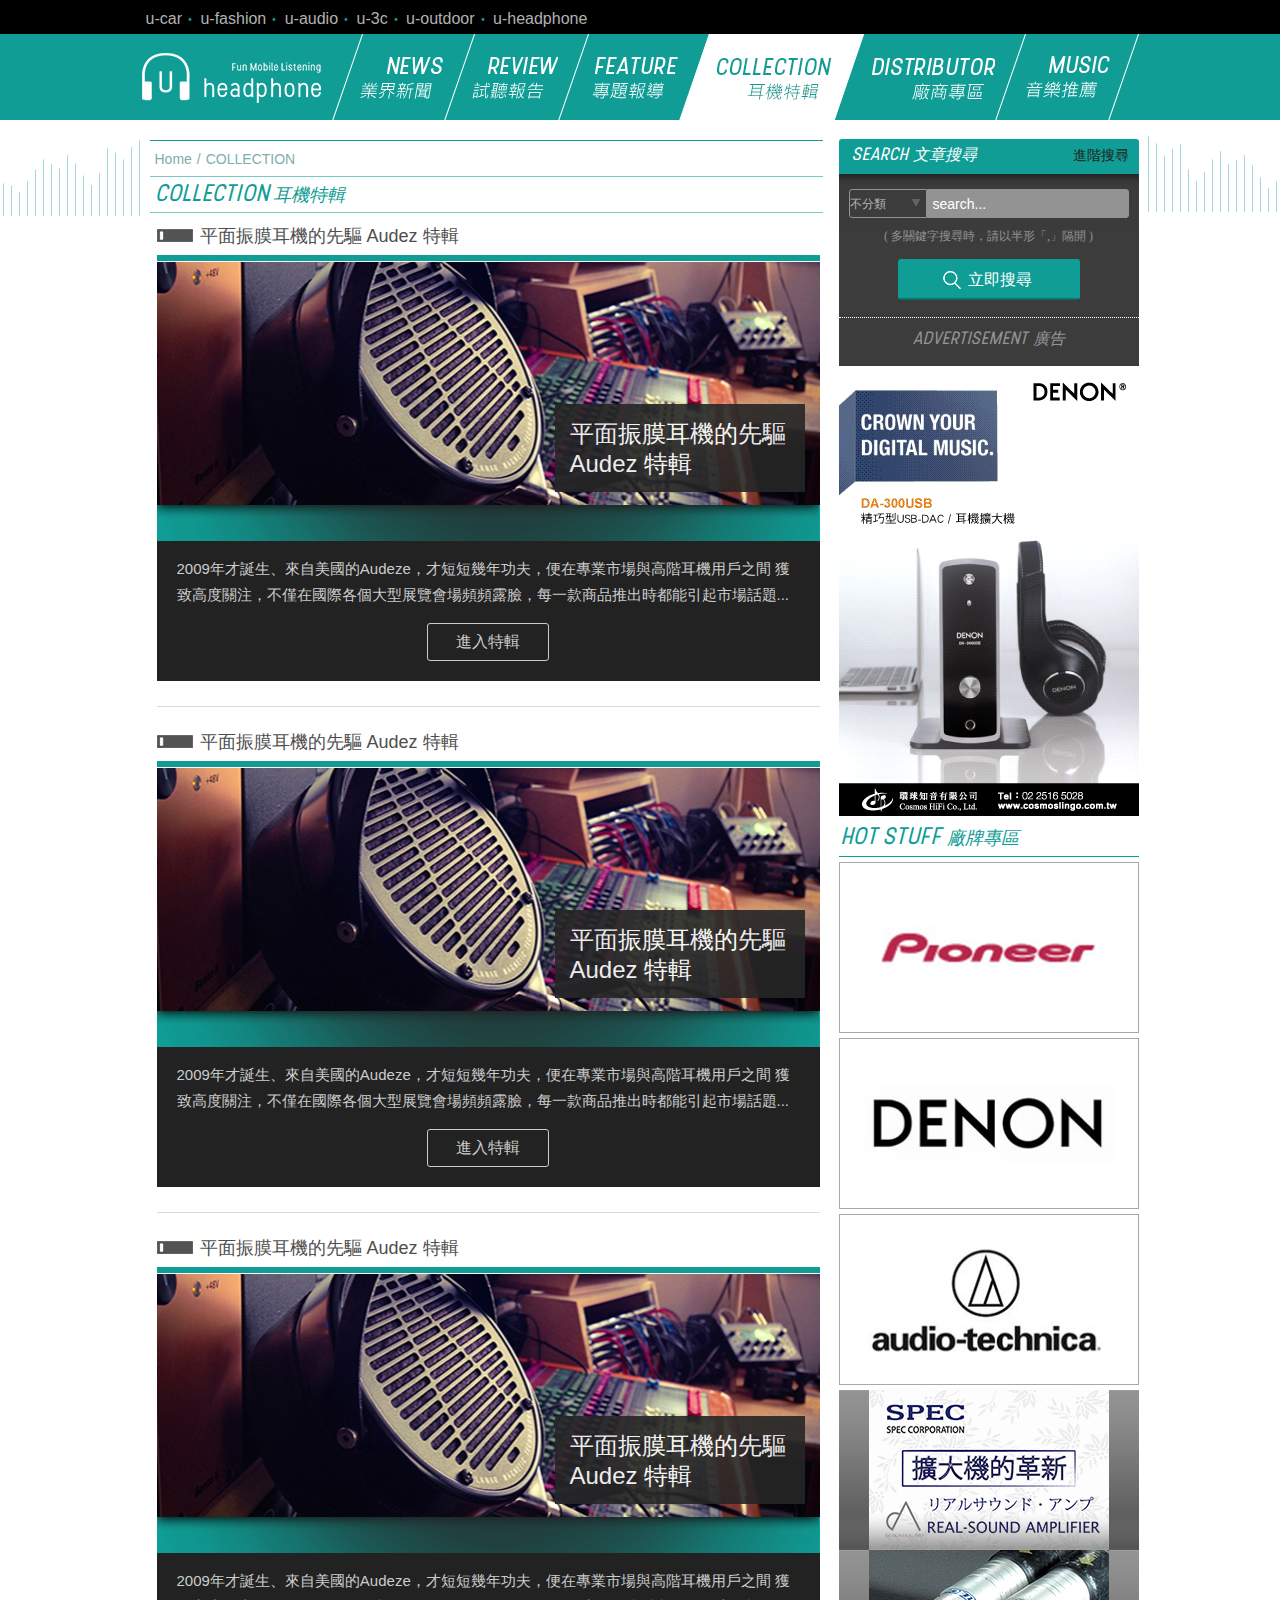
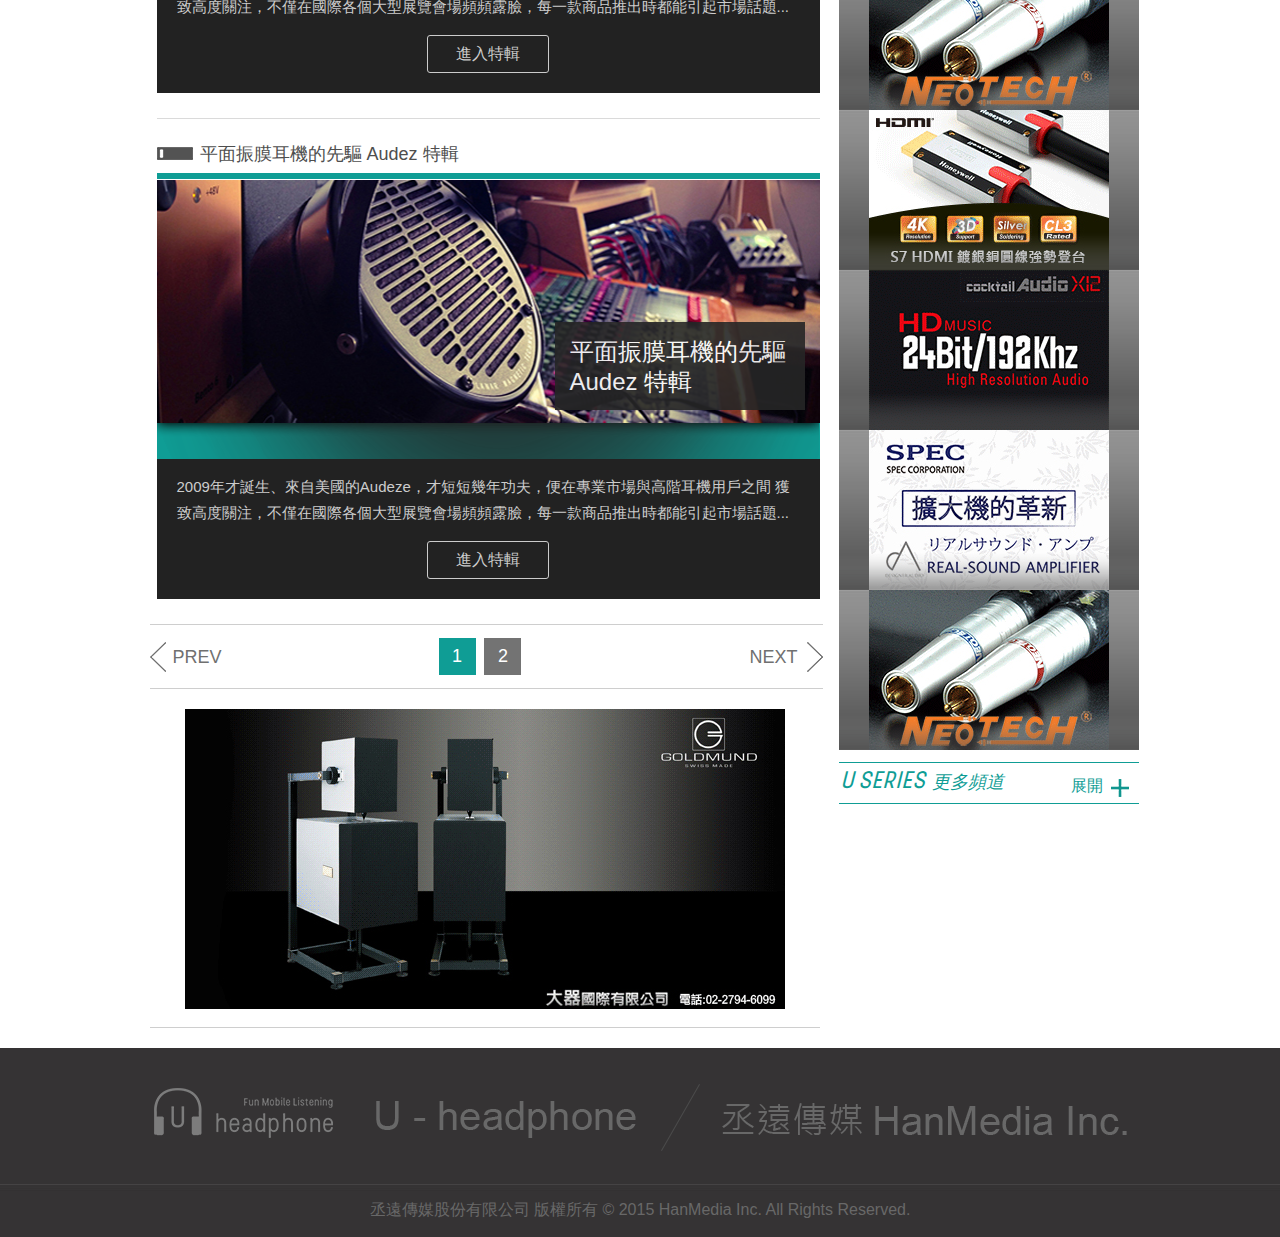
<file: collection.html>
<!DOCTYPE html>
<html>
    <head>
        <meta charset="utf-8">
        <meta http-equiv="X-UA-Compatible" content="IE=edge,chrome=1">
        <title>U-headphone Fun Mobile Listening</title>
        <meta name="description" content="Pushy is an off-canvas navigation menu for your website.">     
        <meta name="viewport" content="width=device-width, initial-scale=1.0, user-scalable=no">
        <link href="uicon.ico" rel="SHORTCUT ICON">
        <link rel="stylesheet" href="css/normalize.css">
        <link rel="stylesheet" href="css/demo.css">
        <link rel="stylesheet" href="css/component.css">
        <link rel="stylesheet" href="css/pages.css">
        <!-- Pushy CSS -->
        <link rel="stylesheet" href="css/pushy.css">

        <!-- jQuery -->
        <script src="js/jquery-1.11.3.min.js"></script>
        <script src="js/modernizr.custom.js"></script>
    </head>
    <body>
        <!-- Mobile Menu -->
        <nav class="pushy pushy-left">
            <ul>
                <li><a href="news.html"><span>NEWS</span>業界新聞</a></li>
                <li><a href="review.html"><span>REVIEW</span>試聽報告</a></li>
                <li><a href="feature.html"><span>FEATURE</span>專題報導</a></li>
                <li><a href="collection.html"><span>COLLECTION</span>耳機特輯</a></li>
                <li><a href="distributor.html"><span>DISTRIBUTOR</span>廠商專區</a></li>
                <li><a href="music.html"><span>MUSIC</span>音樂推薦</a></li>
            </ul>

        </nav>

        <!-- Site Overlay -->
        <div class="site-overlay"></div>

        <!-- Your Content -->
        <div id="container">

            <header>
               <nav>
                  <ul>
                     <li>
                        <a href="http://www.u-car.com.tw" target="blank">
                           u-car
                        </a>
                     </li>
                     <li>
                        <a href="http://www.u-fashion.com.tw" target="blank">
                           u-fashion
                        </a>
                     </li>
                     <li>
                        <a href="http://www.u-audio.com.tw/" target="blank">
                           u-audio
                        </a>
                     </li>
                     <li>
                        <a href="http://www.u-3c.com.tw/" target="blank">
                           u-3c
                        </a>
                     </li>
                     <li>
                        <a href="http://www.u-outdoor.com.tw/" target="blank">
                           u-outdoor
                        </a>
                     </li>
                     <li>
                        <a href="http://www.u-headphone.com.tw/" target="blank">
                           u-headphone
                        </a>
                     </li>           
                  </ul>
               </nav>
               <!--Mobile Menu Button -->
               <div class="menu-btn"></div>
               <a href="index.html" class="logo_s"></a>
               <!--Desktop Menu -->
               <div class="main_menu">

                  <a href="index.html" class="logo"></a>                  
                  <ul>
                    <li><a href="news.html">業界新聞</a></li>
                    <li><a href="review.html">試聽報告</a></li>
                    <li><a href="feature.html">專題報導</a></li>
                    <li><a href="collection.html" class="on">耳機特輯</a></li>
                    <li><a href="distributor.html">廠商專區</a></li>
                    <li><a href="music.html">音樂推薦</a></li>
                  </ul>

               </div>
               <!--Mobile Search -->
               <div id="sb-search" class="sb-search">
                  <form>
                      <input class="sb-search-input" placeholder="search..." type="text" value="" name="search" id="search">
                      <input class="sb-search-submit" type="submit" value="">
                      <span class="sb-icon-search"></span>
                  </form>
               </div>
               

            </header>

            <div class="content">
                <div class="left_block">
                      <!-- breadcrumb -->
                      <ol class="breadcrumb">
                        <li><a href="index.html">Home</a></li>
                        <li><a href="#">COLLECTION</a></li>
                      </ol>
                      <div class="clear"></div>
                      <!-- article title & category -->
                      <div class="tit_box">
                          <h2><span>COLLECTION</span>耳機特輯</h2>
                          <div class="clear"></div>
                      </div>
                      <div class="col_stline"></div>
                      <!-- all collection list -->
                      <div class="col_page">
                            <!-- collection 01 -->
                            <section class="collection_news">
                                 <h3>平面振膜耳機的先驅 Audez 特輯</h3>
                                 <div class="main_collect">
                                     <img src="images/collection_01.jpg">
                                     <div class="col_info">
                                        <h4><a href="collection_page.html">平面振膜耳機的先驅 Audez 特輯</a></h4>                                 
                                     </div>
                                     <span></span>
                                 </div>
                                 <div class="intro">
                                     <p>2009年才誕生、來自美國的Audeze，才短短幾年功夫，便在專業市場與高階耳機用戶之間
          獲致高度關注，不僅在國際各個大型展覽會場頻頻露臉，每一款商品推出時都能引起市場話題...</p>
                                     <a class="more" href="collection_page.html">進入特輯</a>
                                 </div>
                            </section>
                            <div class="col_seprate"></div>
                            <!-- collection 02 -->
                            <section class="collection_news">
                                 <h3>平面振膜耳機的先驅 Audez 特輯</h3>
                                 <div class="main_collect">
                                     <img src="images/collection_01.jpg">
                                     <div class="col_info">
                                        <h4><a href="#">平面振膜耳機的先驅 Audez 特輯</a></h4>                                 
                                     </div>
                                     <span></span>
                                 </div>
                                 <div class="intro">
                                     <p>2009年才誕生、來自美國的Audeze，才短短幾年功夫，便在專業市場與高階耳機用戶之間
          獲致高度關注，不僅在國際各個大型展覽會場頻頻露臉，每一款商品推出時都能引起市場話題...</p>
                                     <a class="more" href="#">進入特輯</a>
                                 </div>
                            </section>
                            <div class="col_seprate"></div>
                            <!-- collection 03 -->
                            <section class="collection_news">
                                 <h3>平面振膜耳機的先驅 Audez 特輯</h3>
                                 <div class="main_collect">
                                     <img src="images/collection_01.jpg">
                                     <div class="col_info">
                                        <h4><a href="#">平面振膜耳機的先驅 Audez 特輯</a></h4>                                 
                                     </div>
                                     <span></span>
                                 </div>
                                 <div class="intro">
                                     <p>2009年才誕生、來自美國的Audeze，才短短幾年功夫，便在專業市場與高階耳機用戶之間
          獲致高度關注，不僅在國際各個大型展覽會場頻頻露臉，每一款商品推出時都能引起市場話題...</p>
                                     <a class="more" href="#">進入特輯</a>
                                 </div>
                            </section>
                            <div class="col_seprate"></div>
                            <!-- collection 04 -->
                            <section class="collection_news">
                                 <h3>平面振膜耳機的先驅 Audez 特輯</h3>
                                 <div class="main_collect">
                                     <img src="images/collection_01.jpg">
                                     <div class="col_info">
                                        <h4><a href="#">平面振膜耳機的先驅 Audez 特輯</a></h4>                                 
                                     </div>
                                     <span></span>
                                 </div>
                                 <div class="intro">
                                     <p>2009年才誕生、來自美國的Audeze，才短短幾年功夫，便在專業市場與高階耳機用戶之間
          獲致高度關注，不僅在國際各個大型展覽會場頻頻露臉，每一款商品推出時都能引起市場話題...</p>
                                     <a class="more" href="#">進入特輯</a>
                                 </div>
                            </section>
                      </div>
                      <!-- all collection list END-->
                      <!-- pagination -->
                      <div class="pagination col_pager">
                          <a class="prev">PREV</a>
                          <a class="next">NEXT</a>
                          <ul>
                            <li><a class="on" href="#">1</a></li>
                            <li><a href="#">2</a></li>
                          </ul>
                      </div>
                      <!-- mobile page selector -->
                      <select class="collection_page" name="collection_page">
                            <option value="page01">第一頁</option>
                            <option value="page02">第二頁</option>
                      </select>
                      <!-- AD -->
                      <div class="dist_AD clear">
                          <img src="images/dis_ad.jpg">
                      </div>
                </div>
                <!-- Left Block END-->
                <!-- Right Block -->
                <div class="right_block">
                    <!-- Search -->
                    <section class="search_desktop right_AD">
                         <h2>
                           <span>SEARCH</span>文章搜尋
                           <a href="#" class="adv_sh">進階搜尋</a>
                        </h2>
                        <div class="sh_box">
                            <form>
                              <select name="category">
                              　<option value="all">不分類</option>
                              　<option value="news">新聞</option>
                                <option value="review">試聽</option>
                              　<option value="feature">專題</option>
                              　<option value="collection">特輯</option>
                                <option value="music">音樂</option>
                              </select>
                              <input type="search" placeholder="search..."/>
                              <span class="ps">(&nbsp;多關鍵字搜尋時，請以半形「,」隔開&nbsp;)</span>
                              
                            </form>
                            <a href="#" class="sh_btn">立即搜尋</a>
                            <h3><span>ADVERTISEMENT</span>廣告</h3>
                        </div>                                               
                        <img src="images/AD03.jpg">
                    </section>
                    <!--HOT STUFF-->
                    <section class="hot_stuff">
                        <h2><span>HOT STUFF</span>廠牌專區</h2>
                        <a href="#" class="brand">
                            <img src="images/pioneer.jpg" alt="pioneer">
                        </a>
                        <a href="#" class="brand">
                            <img src="images/denon.jpg" alt="pioneer">
                        </a>
                        <a href="#" class="brand">
                            <img src="images/audio_technica.jpg" alt="pioneer">
                        </a>
                        <a href="#" class="stuff">
                            <img src="images/stf_01.jpg" alt="pioneer">
                            <span></span>
                        </a>
                        <a href="#" class="stuff">
                            <img src="images/stf_02.jpg" alt="pioneer">
                            <span></span>
                        </a>
                        <a href="#" class="stuff">
                            <img src="images/stf_03.jpg" alt="pioneer">
                            <span></span>
                        </a>
                        <a href="#" class="stuff">
                            <img src="images/stf_04.jpg" alt="pioneer">
                            <span></span>
                        </a>
                        <a href="#" class="stuff">
                            <img src="images/stf_01.jpg" alt="pioneer">
                            <span></span>
                        </a>
                        <a href="#" class="stuff">
                            <img src="images/stf_02.jpg" alt="pioneer">
                            <span></span>
                        </a>                                                                                                                          
                    </section>
                    <!--U SERIES-->
                    <div class="u_series">
                        <!-- title -->
                        <input type="checkbox" id="useries" />
                        <label for="useries">
                            <span>U&nbsp;SERIES</span>
                            更多頻道
                            
                        </label>
                        <!--Related website link-->
                        <section>
                             <a href="#">U-CAR&nbsp;網路汽車共和國</a>
                             <a href="#">U-AUDIO&nbsp;音響共和國</a>
                             <a href="#">U-FASHION</a>
                             <a href="#">U-3C</a>
                             <a href="#">U-OUTDOOR</a>
                        </section> 
                                                
                    </div>
                    <!--U SERIES END-->
                </div>
                <!-- Right Block END-->
            </div>
            <div class="footwrapper">
                <footer>
                    <p>丞遠傳媒股份有限公司&nbsp;版權所有
                       <span>©&nbsp;2015 HanMedia Inc.</span>
                       <span> All Rights Reserved.</span>
                    </p>
                </footer>
            </div>

        </div>

        <!-- Pushy JS -->
        <script src="js/pushy.min.js"></script>
        <script src="js/classie.js"></script>
        <script src="js/uisearch.js"></script>
        <script>
            new UISearch( document.getElementById( 'sb-search' ) );
        </script>        

    </body>
</html>
</file>
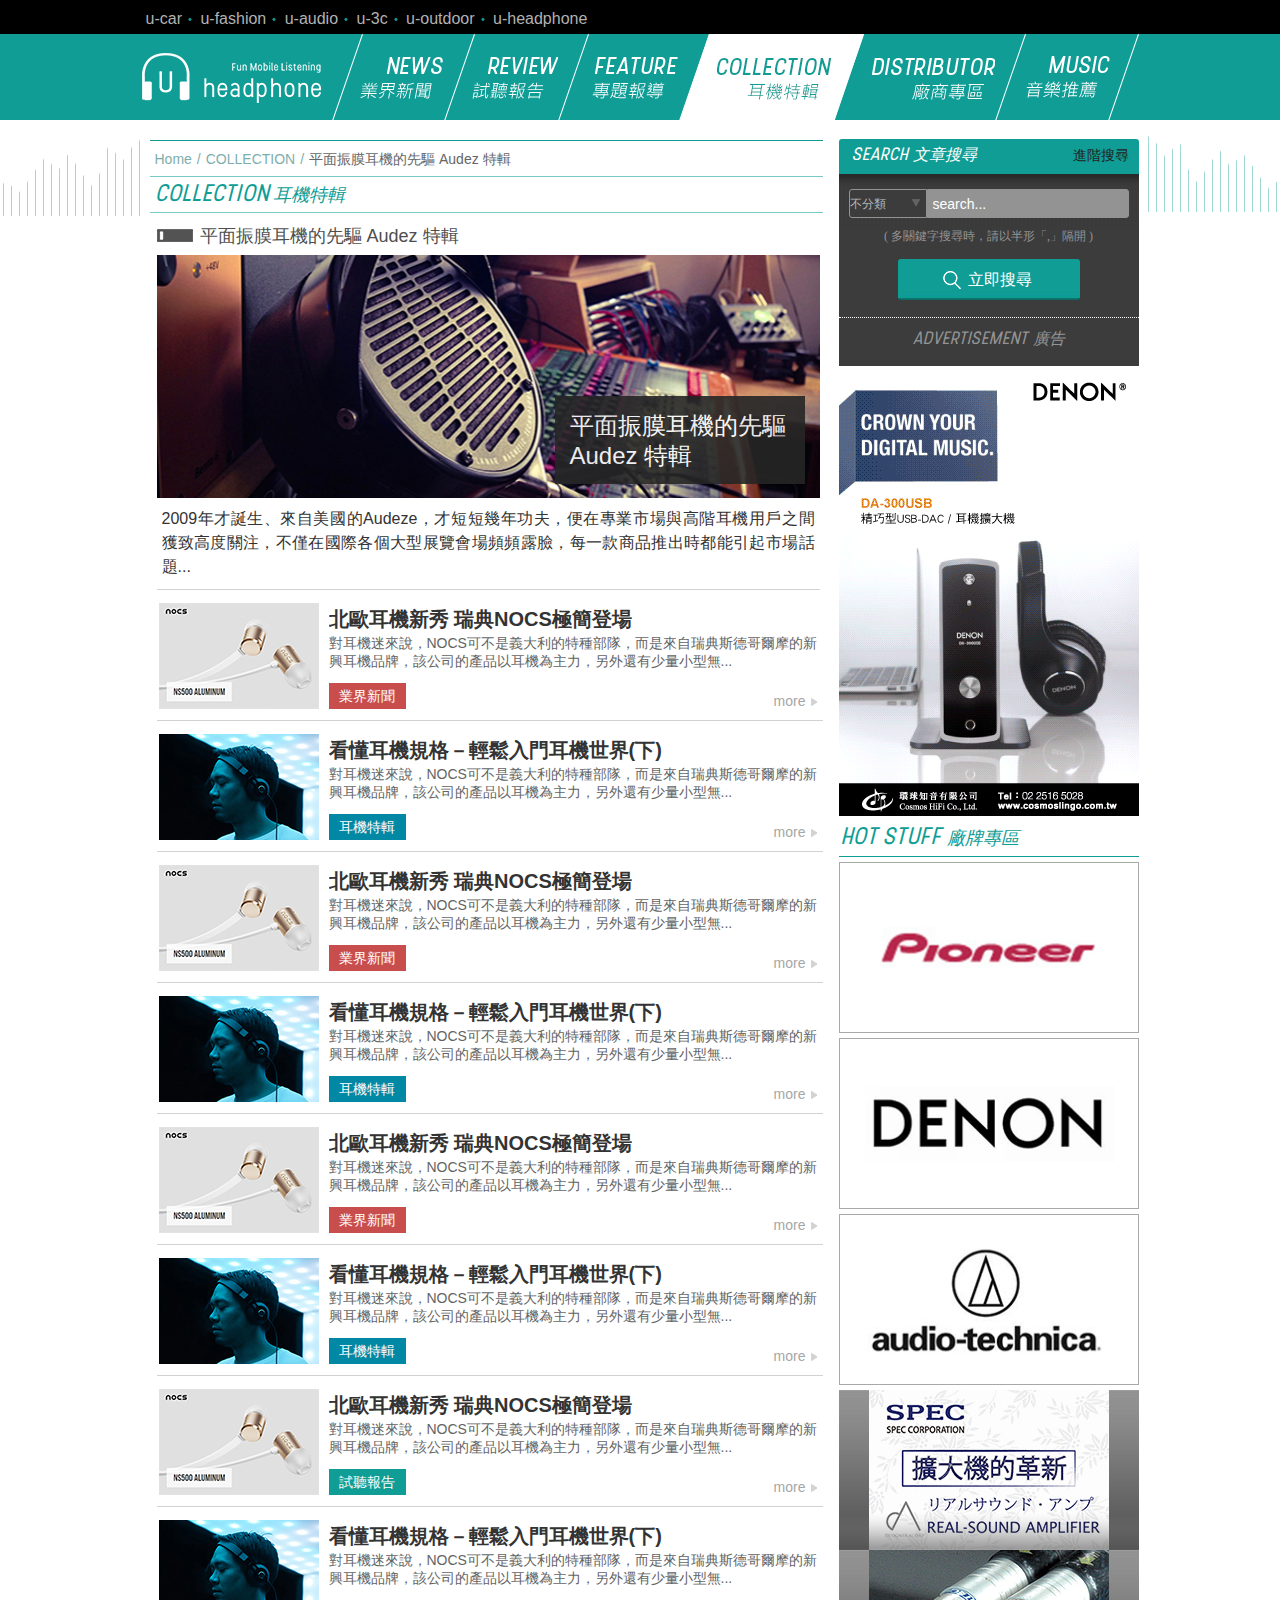
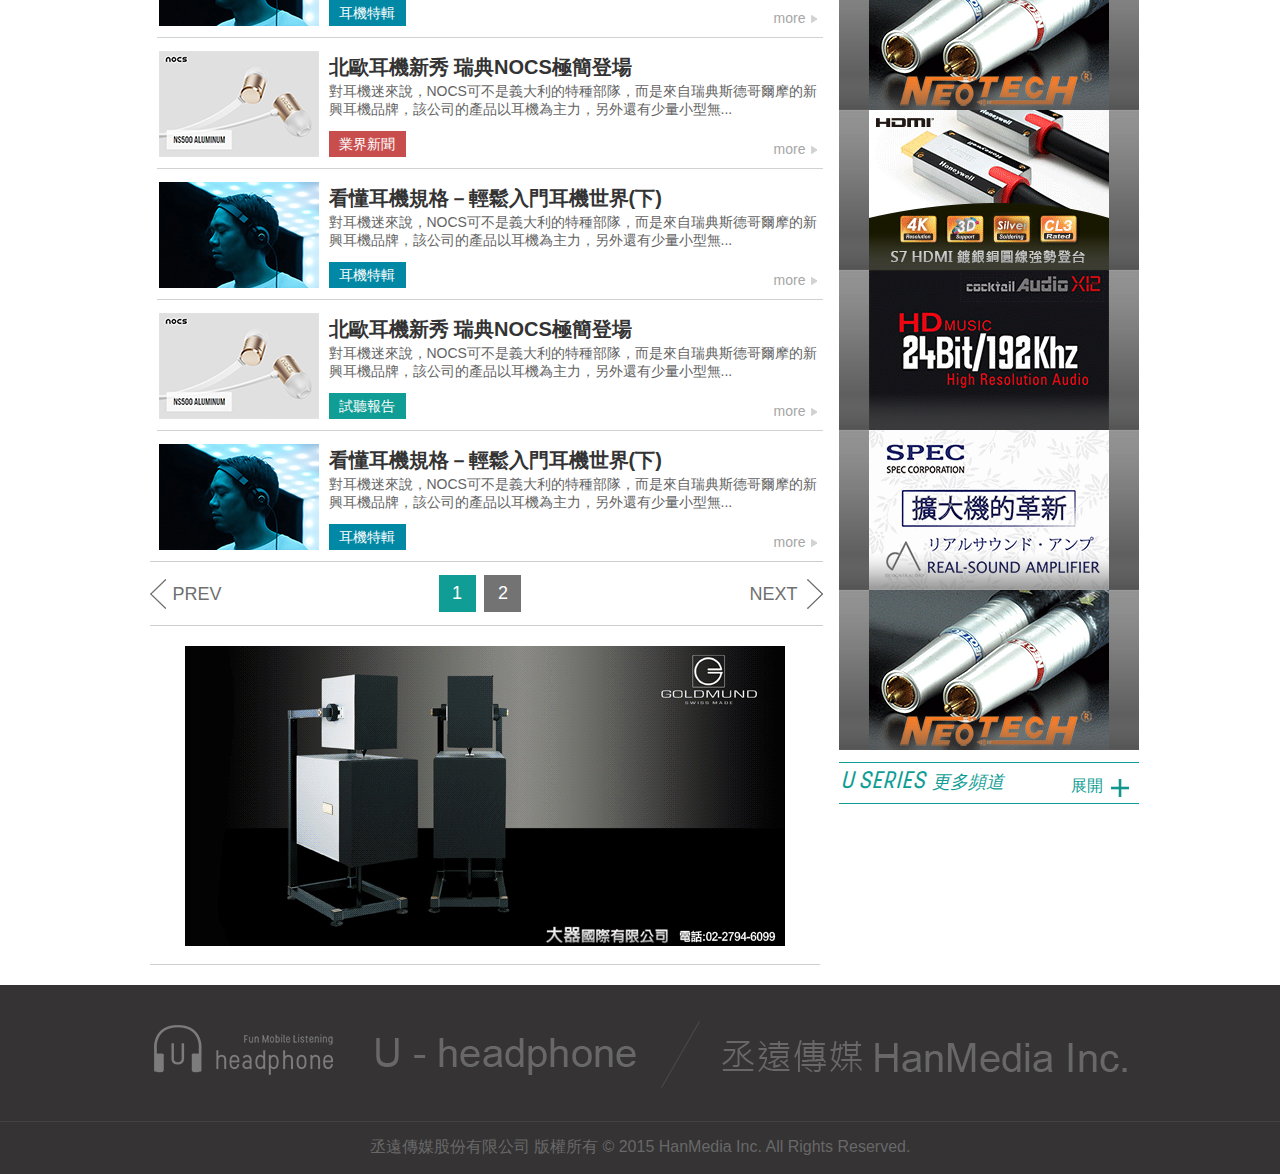
<file: collection_page.html>
<!DOCTYPE html>
<html>
    <head>
        <meta charset="utf-8">
        <meta http-equiv="X-UA-Compatible" content="IE=edge,chrome=1">
        <title>U-headphone Fun Mobile Listening</title>
        <meta name="description" content="Pushy is an off-canvas navigation menu for your website.">     
        <meta name="viewport" content="width=device-width, initial-scale=1.0, user-scalable=no">
        <link href="uicon.ico" rel="SHORTCUT ICON">
        <link rel="stylesheet" href="css/normalize.css">
        <link rel="stylesheet" href="css/demo.css">
        <link rel="stylesheet" href="css/component.css">
        <link rel="stylesheet" href="css/pages.css">
        <!-- Pushy CSS -->
        <link rel="stylesheet" href="css/pushy.css">

        <!-- jQuery -->
        <script src="js/jquery-1.11.3.min.js"></script>
        <script src="js/modernizr.custom.js"></script>
    </head>
    <body>
        <!-- Mobile Menu -->
        <nav class="pushy pushy-left">
            <ul>
                <li><a href="news.html"><span>NEWS</span>業界新聞</a></li>
                <li><a href="review.html"><span>REVIEW</span>試聽報告</a></li>
                <li><a href="feature.html"><span>FEATURE</span>專題報導</a></li>
                <li><a href="collection.html"><span>COLLECTION</span>耳機特輯</a></li>
                <li><a href="distributor.html"><span>DISTRIBUTOR</span>廠商專區</a></li>
                <li><a href="music.html"><span>MUSIC</span>音樂推薦</a></li>
            </ul>

        </nav>

        <!-- Site Overlay -->
        <div class="site-overlay"></div>

        <!-- Your Content -->
        <div id="container">

            <header>
               <nav>
                  <ul>
                     <li>
                        <a href="http://www.u-car.com.tw" target="blank">
                           u-car
                        </a>
                     </li>
                     <li>
                        <a href="http://www.u-fashion.com.tw" target="blank">
                           u-fashion
                        </a>
                     </li>
                     <li>
                        <a href="http://www.u-audio.com.tw/" target="blank">
                           u-audio
                        </a>
                     </li>
                     <li>
                        <a href="http://www.u-3c.com.tw/" target="blank">
                           u-3c
                        </a>
                     </li>
                     <li>
                        <a href="http://www.u-outdoor.com.tw/" target="blank">
                           u-outdoor
                        </a>
                     </li>
                     <li>
                        <a href="http://www.u-headphone.com.tw/" target="blank">
                           u-headphone
                        </a>
                     </li>           
                  </ul>
               </nav>
               <!--Mobile Menu Button -->
               <div class="menu-btn"></div>
               <a href="index.html" class="logo_s"></a>
               <!--Desktop Menu -->
               <div class="main_menu">

                  <a href="index.html" class="logo"></a>                  
                  <ul>
                    <li><a href="news.html">業界新聞</a></li>
                    <li><a href="review.html">試聽報告</a></li>
                    <li><a href="feature.html">專題報導</a></li>
                    <li><a href="collection.html" class="on">耳機特輯</a></li>
                    <li><a href="distributor.html">廠商專區</a></li>
                    <li><a href="music.html">音樂推薦</a></li>
                  </ul>

               </div>
               <!--Mobile Search -->
               <div id="sb-search" class="sb-search">
                  <form>
                      <input class="sb-search-input" placeholder="search..." type="text" value="" name="search" id="search">
                      <input class="sb-search-submit" type="submit" value="">
                      <span class="sb-icon-search"></span>
                  </form>
               </div>
               

            </header>

            <div class="content">
                <div class="left_block">
                      <!-- breadcrumb -->
                      <ol class="breadcrumb">
                        <li><a href="index.html">Home</a></li>
                        <li><a href="#">COLLECTION</a></li>
                        <li><a class="active" href="#">平面振膜耳機的先驅 Audez 特輯</a></li>
                      </ol>
                      <div class="clear"></div>
                      <!-- article title & category -->
                      <div class="tit_box">
                          <h2><span>COLLECTION</span>耳機特輯</h2>
                          <div class="clear"></div>
                      </div>
                      <div class="col_stline"></div>
                      <!-- collection page -->
                      <div class="col_page">
                            <section class="collection_news col_content">
                                 <h3>平面振膜耳機的先驅 Audez 特輯</h3>
                                 <div class="main_collect">
                                     <img src="images/collection_01.jpg">
                                     <div class="col_info">
                                        <h4><a href="collection_page.html">平面振膜耳機的先驅 Audez 特輯</a></h4>                                 
                                     </div>
                                 </div>
                                 <div class="intro_detail">
                                     <p>2009年才誕生、來自美國的Audeze，才短短幾年功夫，便在專業市場與高階耳機用戶之間
          獲致高度關注，不僅在國際各個大型展覽會場頻頻露臉，每一款商品推出時都能引起市場話題...</p>

                                 </div>
                            </section>
                            <section class="news_list col_list">
                                      <!--1th block-->
                                      <div>
                                         <a href="article.html"><img src="images/lst_01.jpg"></a>
                                         <h4><a href="article.html">北歐耳機新秀 瑞典NOCS極簡登場</a></h4>
                                         <p>對耳機迷來說，NOCS可不是義大利的特種部隊，而是來自瑞典斯德哥爾摩的新興耳機品牌，該公司的產品以耳機為主力，另外還有少量小型無...</p>
                                         <span class="tag_category tag_red">業界新聞</span>
                                         <a class="more" href="article.html">more</a>
                                      </div>
                                      <!--2th block-->
                                      <div>
                                         <a href="article.html"><img src="images/lst_02.jpg"></a>
                                         <h4><a href="article.html">看懂耳機規格－輕鬆入門耳機世界(下)</a></h4>
                                         <p>對耳機迷來說，NOCS可不是義大利的特種部隊，而是來自瑞典斯德哥爾摩的新興耳機品牌，該公司的產品以耳機為主力，另外還有少量小型無...</p>
                                         <span class="tag_category tag_blue">耳機特輯</span>
                                         <a class="more" href="article.html">more</a>
                                      </div>                              
                                      <!--3th block-->
                                      <div>
                                         <a href="article.html"><img src="images/lst_01.jpg"></a>
                                         <h4><a href="article.html">北歐耳機新秀 瑞典NOCS極簡登場</a></h4>
                                         <p>對耳機迷來說，NOCS可不是義大利的特種部隊，而是來自瑞典斯德哥爾摩的新興耳機品牌，該公司的產品以耳機為主力，另外還有少量小型無...</p>
                                         <span class="tag_category tag_red">業界新聞</span>
                                         <a class="more" href="article.html">more</a>
                                      </div>
                                      <!--4th block-->
                                      <div>
                                         <a href="article.html"><img src="images/lst_02.jpg"></a>
                                         <h4><a href="article.html">看懂耳機規格－輕鬆入門耳機世界(下)</a></h4>
                                         <p>對耳機迷來說，NOCS可不是義大利的特種部隊，而是來自瑞典斯德哥爾摩的新興耳機品牌，該公司的產品以耳機為主力，另外還有少量小型無...</p>
                                         <span class="tag_category tag_blue">耳機特輯</span>
                                         <a class="more" href="article.html">more</a>
                                      </div>
                                      <!--1th block-->
                                      <div>
                                         <a href="article.html"><img src="images/lst_01.jpg"></a>
                                         <h4><a href="article.html">北歐耳機新秀 瑞典NOCS極簡登場</a></h4>
                                         <p>對耳機迷來說，NOCS可不是義大利的特種部隊，而是來自瑞典斯德哥爾摩的新興耳機品牌，該公司的產品以耳機為主力，另外還有少量小型無...</p>
                                         <span class="tag_category tag_red">業界新聞</span>
                                         <a class="more" href="article.html">more</a>
                                      </div>
                                      <!--2th block-->
                                      <div>
                                         <a href="article.html"><img src="images/lst_02.jpg"></a>
                                         <h4><a href="article.html">看懂耳機規格－輕鬆入門耳機世界(下)</a></h4>
                                         <p>對耳機迷來說，NOCS可不是義大利的特種部隊，而是來自瑞典斯德哥爾摩的新興耳機品牌，該公司的產品以耳機為主力，另外還有少量小型無...</p>
                                         <span class="tag_category tag_blue">耳機特輯</span>
                                         <a class="more" href="article.html">more</a>
                                      </div>                              
                                      <!--3th block-->
                                      <div>
                                         <a href="article.html"><img src="images/lst_01.jpg"></a>
                                         <h4><a href="article.html">北歐耳機新秀 瑞典NOCS極簡登場</a></h4>
                                         <p>對耳機迷來說，NOCS可不是義大利的特種部隊，而是來自瑞典斯德哥爾摩的新興耳機品牌，該公司的產品以耳機為主力，另外還有少量小型無...</p>
                                         <span class="tag_category tag_green">試聽報告</span>
                                         <a class="more" href="article.html">more</a>
                                      </div>
                                      <!--4th block-->
                                      <div>
                                         <a href="article.html"><img src="images/lst_02.jpg"></a>
                                         <h4><a href="article.html">看懂耳機規格－輕鬆入門耳機世界(下)</a></h4>
                                         <p>對耳機迷來說，NOCS可不是義大利的特種部隊，而是來自瑞典斯德哥爾摩的新興耳機品牌，該公司的產品以耳機為主力，另外還有少量小型無...</p>
                                         <span class="tag_category tag_blue">耳機特輯</span>
                                         <a class="more" href="article.html">more</a>
                                      </div>
                                      <!--1th block-->
                                      <div>
                                         <a href="article.html"><img src="images/lst_01.jpg"></a>
                                         <h4><a href="article.html">北歐耳機新秀 瑞典NOCS極簡登場</a></h4>
                                         <p>對耳機迷來說，NOCS可不是義大利的特種部隊，而是來自瑞典斯德哥爾摩的新興耳機品牌，該公司的產品以耳機為主力，另外還有少量小型無...</p>
                                         <span class="tag_category tag_red">業界新聞</span>
                                         <a class="more" href="article.html">more</a>
                                      </div>
                                      <!--2th block-->
                                      <div>
                                         <a href="article.html"><img src="images/lst_02.jpg"></a>
                                         <h4><a href="article.html">看懂耳機規格－輕鬆入門耳機世界(下)</a></h4>
                                         <p>對耳機迷來說，NOCS可不是義大利的特種部隊，而是來自瑞典斯德哥爾摩的新興耳機品牌，該公司的產品以耳機為主力，另外還有少量小型無...</p>
                                         <span class="tag_category tag_blue">耳機特輯</span>
                                         <a class="more" href="article.html">more</a>
                                      </div>                              
                                      <!--3th block-->
                                      <div>
                                         <a href="article.html"><img src="images/lst_01.jpg"></a>
                                         <h4><a href="article.html">北歐耳機新秀 瑞典NOCS極簡登場</a></h4>
                                         <p>對耳機迷來說，NOCS可不是義大利的特種部隊，而是來自瑞典斯德哥爾摩的新興耳機品牌，該公司的產品以耳機為主力，另外還有少量小型無...</p>
                                         <span class="tag_category tag_green">試聽報告</span>
                                         <a class="more" href="article.html">more</a>
                                      </div>
                                      <!--4th block-->
                                      <div>
                                         <a href="#"><img src="images/lst_02.jpg"></a>
                                         <h4><a href="#">看懂耳機規格－輕鬆入門耳機世界(下)</a></h4>
                                         <p>對耳機迷來說，NOCS可不是義大利的特種部隊，而是來自瑞典斯德哥爾摩的新興耳機品牌，該公司的產品以耳機為主力，另外還有少量小型無...</p>
                                         <span class="tag_category tag_blue">耳機特輯</span>
                                         <a class="more" href="#">more</a>
                                      </div>                                                            
                            </section>                            

                      </div>
                      <!-- all collection list END-->
                      <!-- pagination -->
                      <div class="pagination">
                          <a class="prev">PREV</a>
                          <a class="next">NEXT</a>
                          <ul>
                            <li><a class="on" href="#">1</a></li>
                            <li><a href="#">2</a></li>
                          </ul>
                      </div>
                      <!-- Mobile Back to collection list pager bottom -->
                      <a class="loadmore" href="collection.html">回特輯列表頁</a>
                      <!-- AD -->
                      <div class="dist_AD clear">
                          <img src="images/dis_ad.jpg">
                      </div>
                </div>
                <!-- Left Block END-->
                <!-- Right Block -->
                <div class="right_block">
                    <!-- Search -->
                    <section class="search_desktop right_AD">
                         <h2>
                           <span>SEARCH</span>文章搜尋
                           <a href="search.html" class="adv_sh">進階搜尋</a>
                        </h2>
                        <div class="sh_box">
                            <form>
                              <select name="category">
                              　<option value="all">不分類</option>
                              　<option value="news">新聞</option>
                                <option value="review">試聽</option>
                              　<option value="feature">專題</option>
                              　<option value="collection">特輯</option>
                                <option value="music">音樂</option>
                              </select>
                              <input type="search" placeholder="search..."/>
                              <span class="ps">(&nbsp;多關鍵字搜尋時，請以半形「,」隔開&nbsp;)</span>
                              
                            </form>
                            <a href="#" class="sh_btn">立即搜尋</a>
                            <h3><span>ADVERTISEMENT</span>廣告</h3>
                        </div>                                               
                        <img src="images/AD03.jpg">
                    </section>
                    <!--HOT STUFF-->
                    <section class="hot_stuff">
                        <h2><span>HOT STUFF</span>廠牌專區</h2>
                        <a href="#" class="brand">
                            <img src="images/pioneer.jpg" alt="pioneer">
                        </a>
                        <a href="#" class="brand">
                            <img src="images/denon.jpg" alt="pioneer">
                        </a>
                        <a href="#" class="brand">
                            <img src="images/audio_technica.jpg" alt="pioneer">
                        </a>
                        <a href="#" class="stuff">
                            <img src="images/stf_01.jpg" alt="pioneer">
                            <span></span>
                        </a>
                        <a href="#" class="stuff">
                            <img src="images/stf_02.jpg" alt="pioneer">
                            <span></span>
                        </a>
                        <a href="#" class="stuff">
                            <img src="images/stf_03.jpg" alt="pioneer">
                            <span></span>
                        </a>
                        <a href="#" class="stuff">
                            <img src="images/stf_04.jpg" alt="pioneer">
                            <span></span>
                        </a>
                        <a href="#" class="stuff">
                            <img src="images/stf_01.jpg" alt="pioneer">
                            <span></span>
                        </a>
                        <a href="#" class="stuff">
                            <img src="images/stf_02.jpg" alt="pioneer">
                            <span></span>
                        </a>                                                                                                                          
                    </section>
                    <!--U SERIES-->
                    <div class="u_series">
                        <!-- title -->
                        <input type="checkbox" id="useries" />
                        <label for="useries">
                            <span>U&nbsp;SERIES</span>
                            更多頻道
                            
                        </label>
                        <!--Related website link-->
                        <section>
                             <a href="#">U-CAR&nbsp;網路汽車共和國</a>
                             <a href="#">U-AUDIO&nbsp;音響共和國</a>
                             <a href="#">U-FASHION</a>
                             <a href="#">U-3C</a>
                             <a href="#">U-OUTDOOR</a>
                        </section> 
                                                
                    </div>
                    <!--U SERIES END-->
                </div>
                <!-- Right Block END-->
            </div>
            <div class="footwrapper">
                <footer>
                    <p>丞遠傳媒股份有限公司&nbsp;版權所有
                       <span>©&nbsp;2015 HanMedia Inc.</span>
                       <span> All Rights Reserved.</span>
                    </p>
                </footer>
            </div>

        </div>

        <!-- Pushy JS -->
        <script src="js/pushy.min.js"></script>
        <script src="js/classie.js"></script>
        <script src="js/uisearch.js"></script>
        <script>
            new UISearch( document.getElementById( 'sb-search' ) );
        </script>        

    </body>
</html>
</file>
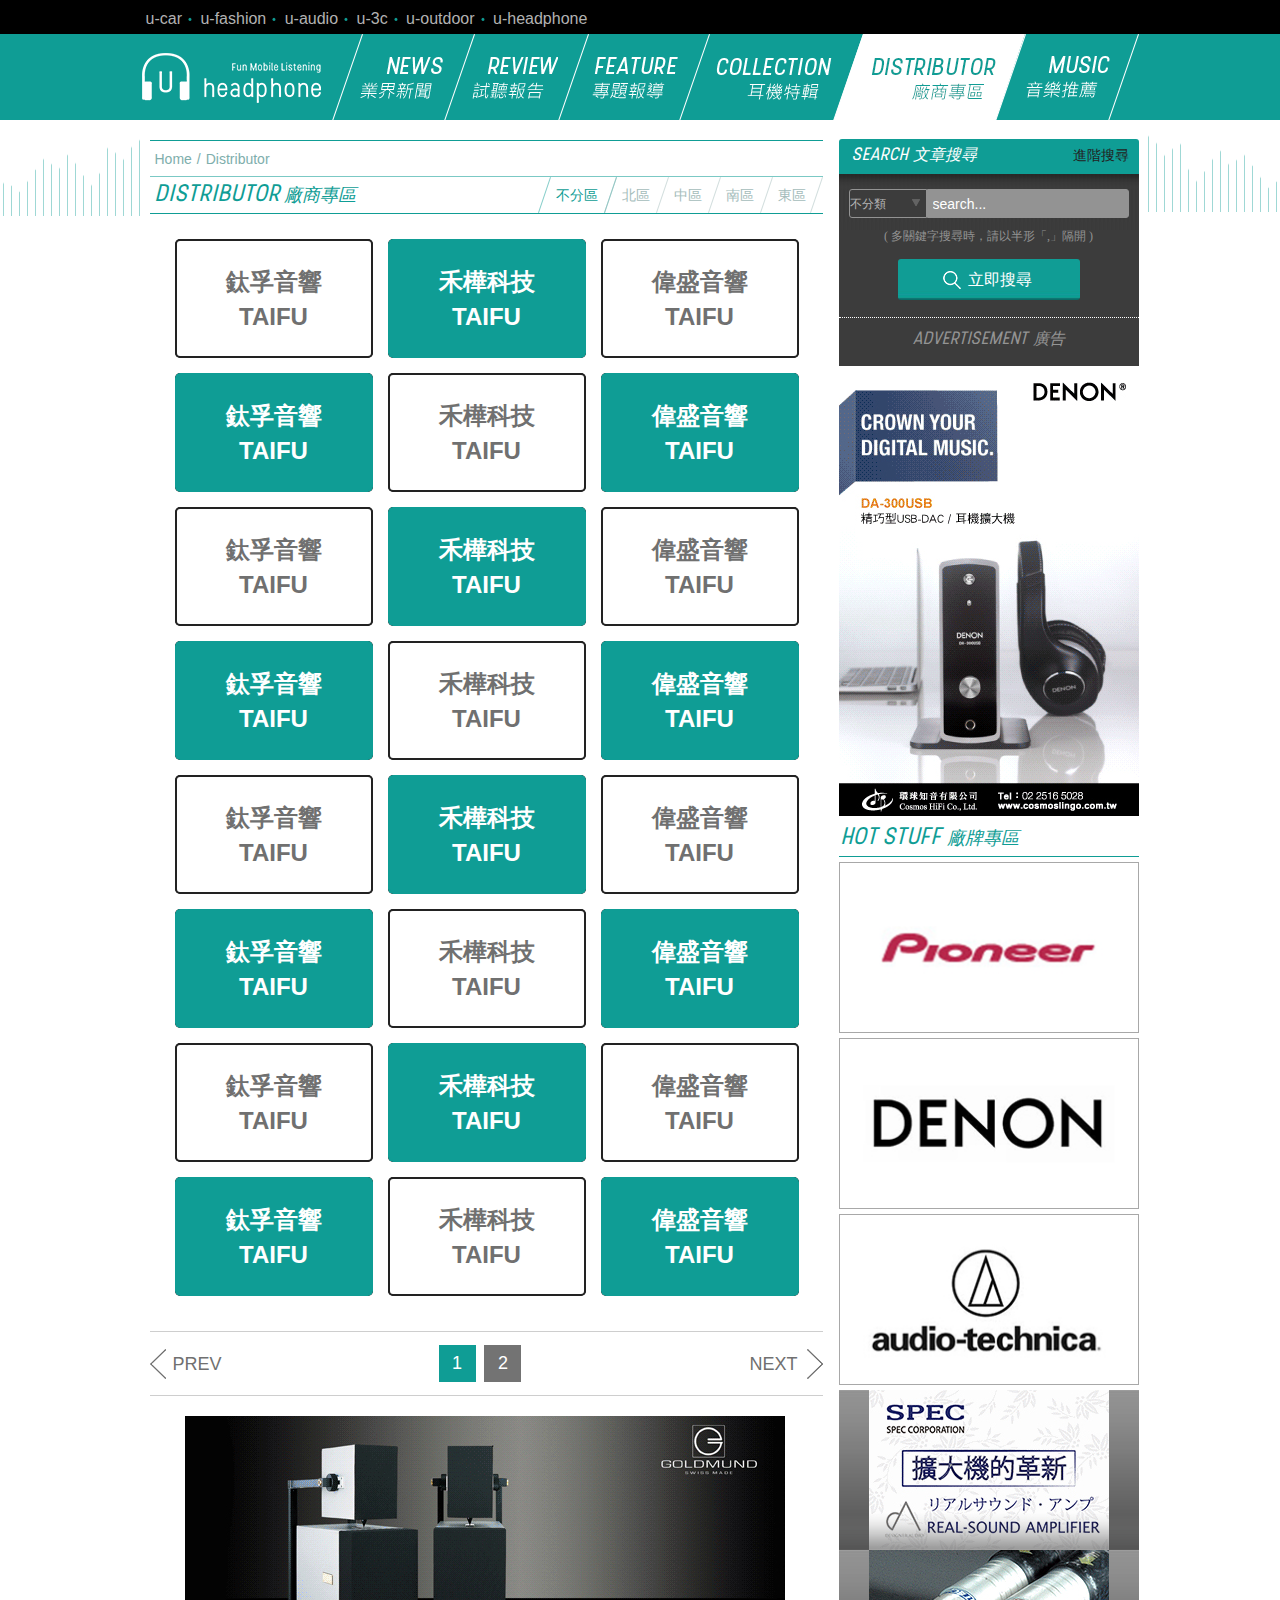
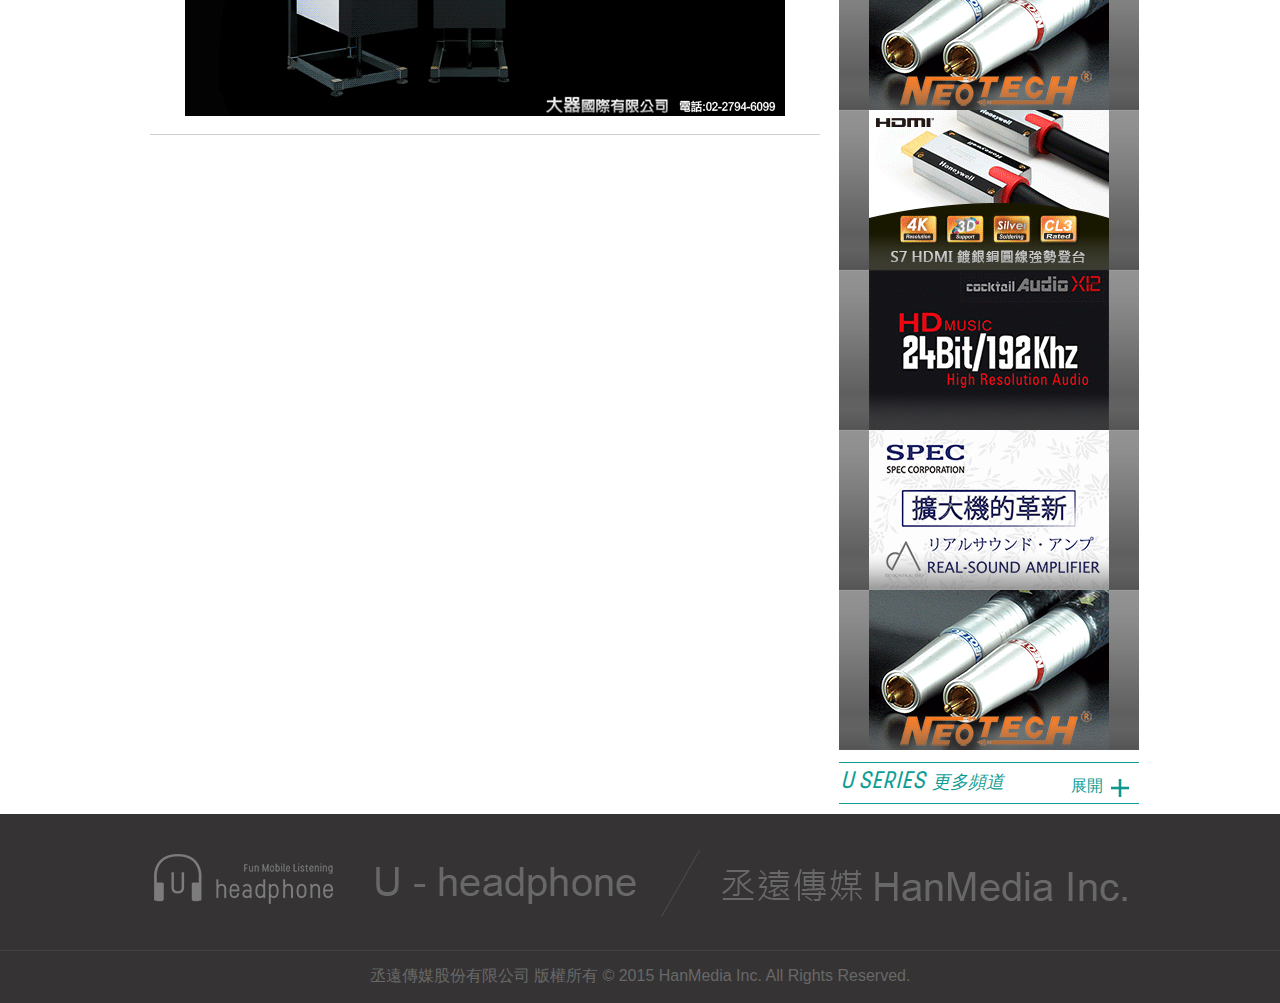
<file: distributor.html>
<!DOCTYPE html>
<html>
    <head>
        <meta charset="utf-8">
        <meta http-equiv="X-UA-Compatible" content="IE=edge,chrome=1">
        <title>U-headphone Fun Mobile Listening</title>
        <meta name="description" content="Pushy is an off-canvas navigation menu for your website.">     
        <meta name="viewport" content="width=device-width, initial-scale=1.0, user-scalable=no">
        <link href="uicon.ico" rel="SHORTCUT ICON">
        <link rel="stylesheet" href="css/normalize.css">
        <link rel="stylesheet" href="css/demo.css">
        <link rel="stylesheet" href="css/component.css">
        <link rel="stylesheet" href="css/pages.css">
        <!-- Pushy CSS -->
        <link rel="stylesheet" href="css/pushy.css">

        <!-- jQuery -->
        <script src="js/jquery-1.11.3.min.js"></script>
        <script src="js/modernizr.custom.js"></script>
    </head>
    <body>
        <!-- Mobile Menu -->
        <nav class="pushy pushy-left">
            <ul>
                <li><a href="news.html"><span>NEWS</span>業界新聞</a></li>
                <li><a href="review.html"><span>REVIEW</span>試聽報告</a></li>
                <li><a href="feature.html"><span>FEATURE</span>專題報導</a></li>
                <li><a href="collection.html"><span>COLLECTION</span>耳機特輯</a></li>
                <li><a href="distributor.html"><span>DISTRIBUTOR</span>廠商專區</a></li>
                <li><a href="music.html"><span>MUSIC</span>音樂推薦</a></li>
            </ul>

        </nav>

        <!-- Site Overlay -->
        <div class="site-overlay"></div>

        <!-- Your Content -->
        <div id="container">

            <header>
               <nav>
                  <ul>
                     <li>
                        <a href="http://www.u-car.com.tw" target="blank">
                           u-car
                        </a>
                     </li>
                     <li>
                        <a href="http://www.u-fashion.com.tw" target="blank">
                           u-fashion
                        </a>
                     </li>
                     <li>
                        <a href="http://www.u-audio.com.tw/" target="blank">
                           u-audio
                        </a>
                     </li>
                     <li>
                        <a href="http://www.u-3c.com.tw/" target="blank">
                           u-3c
                        </a>
                     </li>
                     <li>
                        <a href="http://www.u-outdoor.com.tw/" target="blank">
                           u-outdoor
                        </a>
                     </li>
                     <li>
                        <a href="http://www.u-headphone.com.tw/" target="blank">
                           u-headphone
                        </a>
                     </li>           
                  </ul>
               </nav>
               <!--Mobile Menu Button -->
               <div class="menu-btn"></div>
               <a href="index.html" class="logo_s"></a>
               <!--Desktop Menu -->
               <div class="main_menu">

                  <a href="index.html" class="logo"></a>                  
                  <ul>
                    <li><a href="news.html">業界新聞</a></li>
                    <li><a href="review.html">試聽報告</a></li>
                    <li><a href="feature.html">專題報導</a></li>
                    <li><a href="collection.html">耳機特輯</a></li>
                    <li><a href="distributor.html" class="on">廠商專區</a></li>
                    <li><a href="music.html">音樂推薦</a></li>
                  </ul>
               </div>
               <!--Mobile Search -->
               <div id="sb-search" class="sb-search">
                  <form>
                      <input class="sb-search-input" placeholder="search..." type="text" value="" name="search" id="search">
                      <input class="sb-search-submit" type="submit" value="">
                      <span class="sb-icon-search"></span>
                  </form>
               </div>
               

            </header>

            <div class="content">
                <!-- Left Block -->
                <div class="left_block">
                        <!-- breadcrumb -->
                        <ol class="breadcrumb">
                          <li><a href="index.html">Home</a></li>
                          <li><a href="#">Distributor</a></li>
                        </ol>
                        <div class="clear"></div>

                        <!-- article title & category -->
                        <div class="tit_box tit_distrbutor">
                            <h2><span>DISTRIBUTOR</span>廠商專區</h2>
                            <ul>
                              <li class="on"><a href="#">不分區</a></li>
                              <li><a href="#">北區</a></li>
                              <li><a href="#">中區</a></li>
                              <li><a href="#">南區</a></li>
                              <li><a href="#">東區</a></li>
                            </ul>
                            <div class="clear"></div>
                        </div>
                        <!-- mobile page selector -->
                        <select class="collection_page dist_area" name="conpany_area">
                              <option value="page01">不分區</option>
                              <option value="page02">北區</option>
                              <option value="page03">中區</option>
                              <option value="page04">南區</option>
                              <option value="page05">東區</option>
                        </select>
                        <!-- distributor box -->
                        <section class="distributor_container">
                            <!-- company 01-->
                            <div class="dist">
                                <a href="distributor_page.html">
                                   鈦孚音響
                                   <span>TAIFU</span>
                                </a>
                                <img src="images/brand/brandagentthumb_1.jpg">
                            </div>
                            <!-- company 02-->
                            <div class="dist">
                                <a href="#">
                                   禾樺科技
                                   <span>TAIFU</span>
                                </a>
                                <img src="images/brand/brandagentthumb_4.jpg">
                            </div>
                            <!-- company 03-->
                            <div class="dist">
                                <a href="#">
                                   偉盛音響
                                   <span>TAIFU</span>
                                </a>
                                <img src="images/brand/brandagentthumb_18.jpg">
                            </div>
                            <!-- company 01-->
                            <div class="dist">
                                <a href="#">
                                   鈦孚音響
                                   <span>TAIFU</span>
                                </a>
                                <img src="images/brand/brandagentthumb_1.jpg">
                            </div>
                            <!-- company 02-->
                            <div class="dist">
                                <a href="#">
                                   禾樺科技
                                   <span>TAIFU</span>
                                </a>
                                <img src="images/brand/brandagentthumb_4.jpg">
                            </div>
                            <!-- company 03-->
                            <div class="dist">
                                <a href="#">
                                   偉盛音響
                                   <span>TAIFU</span>
                                </a>
                                <img src="images/brand/brandagentthumb_18.jpg">
                            </div>
                            <!-- company 01-->
                            <div class="dist">
                                <a href="#">
                                   鈦孚音響
                                   <span>TAIFU</span>
                                </a>
                                <img src="images/brand/brandagentthumb_1.jpg">
                            </div>
                            <!-- company 02-->
                            <div class="dist">
                                <a href="#">
                                   禾樺科技
                                   <span>TAIFU</span>
                                </a>
                                <img src="images/brand/brandagentthumb_4.jpg">
                            </div>
                            <!-- company 03-->
                            <div class="dist">
                                <a href="#">
                                   偉盛音響
                                   <span>TAIFU</span>
                                </a>
                                <img src="images/brand/brandagentthumb_18.jpg">
                            </div>
                            <!-- company 01-->
                            <div class="dist">
                                <a href="#">
                                   鈦孚音響
                                   <span>TAIFU</span>
                                </a>
                                <img src="images/brand/brandagentthumb_126.jpg">
                            </div>
                            <!-- company 02-->
                            <div class="dist">
                                <a href="#">
                                   禾樺科技
                                   <span>TAIFU</span>
                                </a>
                                <img src="images/brand/brandagentthumb_14.jpg">
                            </div>
                            <!-- company 03-->
                            <div class="dist">
                                <a href="#">
                                   偉盛音響
                                   <span>TAIFU</span>
                                </a>
                                <img src="images/brand/brandagentthumb_6.jpg">
                            </div>
                            <!-- company 01-->
                            <div class="dist">
                                <a href="#">
                                   鈦孚音響
                                   <span>TAIFU</span>
                                </a>
                                <img src="images/brand/brandagentthumb_7.jpg">
                            </div>
                            <!-- company 02-->
                            <div class="dist">
                                <a href="#">
                                   禾樺科技
                                   <span>TAIFU</span>
                                </a>
                                <img src="images/brand/brandagentthumb_12.jpg">
                            </div>
                            <!-- company 03-->
                            <div class="dist">
                                <a href="#">
                                   偉盛音響
                                   <span>TAIFU</span>
                                </a>
                                <img src="images/brand/brandagentthumb_13.jpg">
                            </div>
                            <!-- company 01-->
                            <div class="dist">
                                <a href="#">
                                   鈦孚音響
                                   <span>TAIFU</span>
                                </a>
                                <img src="images/brand/brandagentthumb_7.jpg">
                            </div>
                            <!-- company 02-->
                            <div class="dist">
                                <a href="#">
                                   禾樺科技
                                   <span>TAIFU</span>
                                </a>
                                <img src="images/brand/brandagentthumb_12.jpg">
                            </div>
                            <!-- company 03-->
                            <div class="dist">
                                <a href="#">
                                   偉盛音響
                                   <span>TAIFU</span>
                                </a>
                                <img src="images/brand/brandagentthumb_13.jpg">
                            </div>
                            <!-- company 01-->
                            <div class="dist">
                                <a href="#">
                                   鈦孚音響
                                   <span>TAIFU</span>
                                </a>
                                <img src="images/brand/brandagentthumb_7.jpg">
                            </div>
                            <!-- company 02-->
                            <div class="dist">
                                <a href="#">
                                   禾樺科技
                                   <span>TAIFU</span>
                                </a>
                                <img src="images/brand/brandagentthumb_12.jpg">
                            </div>
                            <!-- company 03-->
                            <div class="dist">
                                <a href="#">
                                   偉盛音響
                                   <span>TAIFU</span>
                                </a>
                                <img src="images/brand/brandagentthumb_13.jpg">
                            </div>
                            <!-- company 01-->
                            <div class="dist">
                                <a href="#">
                                   鈦孚音響
                                   <span>TAIFU</span>
                                </a>
                                <img src="images/brand/brandagentthumb_7.jpg">
                            </div>
                            <!-- company 02-->
                            <div class="dist">
                                <a href="#">
                                   禾樺科技
                                   <span>TAIFU</span>
                                </a>
                                <img src="images/brand/brandagentthumb_12.jpg">
                            </div>
                            <!-- company 03-->
                            <div class="dist">
                                <a href="#">
                                   偉盛音響
                                   <span>TAIFU</span>
                                </a>
                                <img src="images/brand/brandagentthumb_13.jpg">
                            </div>                              

                        </section>
                        <!-- pagination -->
                        <div class="pagination">
                            <a class="prev">PREV</a>
                            <a class="next">NEXT</a>
                            <ul>
                              <li><a class="on" href="#">1</a></li>
                              <li><a href="#">2</a></li>
                            </ul>
                        </div>
                        <!-- AD -->
                        <div class="dist_AD clear">
                            <img src="images/dis_ad.jpg">
                        </div>


                </div>
                <!-- Left Block END-->
                <!-- Right Block -->
                <div class="right_block">
                    <!-- Search -->
                    <section class="search_desktop right_AD">
                         <h2>
                           <span>SEARCH</span>文章搜尋
                           <a href="#" class="adv_sh">進階搜尋</a>
                        </h2>
                        <div class="sh_box">
                            <form>
                              <select name="category">
                              　<option value="all">不分類</option>
                              　<option value="news">新聞</option>
                                <option value="review">試聽</option>
                              　<option value="feature">專題</option>
                              　<option value="collection">特輯</option>
                                <option value="music">音樂</option>
                              </select>
                              <input type="search" placeholder="search..."/>
                              <span class="ps">(&nbsp;多關鍵字搜尋時，請以半形「,」隔開&nbsp;)</span>
                              
                            </form>
                            <a href="#" class="sh_btn">立即搜尋</a>
                            <h3><span>ADVERTISEMENT</span>廣告</h3>
                        </div>                                               
                        <img src="images/AD03.jpg">
                    </section>
                    <!--HOT STUFF-->
                    <section class="hot_stuff">
                        <h2><span>HOT STUFF</span>廠牌專區</h2>
                        <a href="#" class="brand">
                            <img src="images/pioneer.jpg" alt="pioneer">
                        </a>
                        <a href="#" class="brand">
                            <img src="images/denon.jpg" alt="pioneer">
                        </a>
                        <a href="#" class="brand">
                            <img src="images/audio_technica.jpg" alt="pioneer">
                        </a>
                        <a href="#" class="stuff">
                            <img src="images/stf_01.jpg" alt="pioneer">
                            <span></span>
                        </a>
                        <a href="#" class="stuff">
                            <img src="images/stf_02.jpg" alt="pioneer">
                            <span></span>
                        </a>
                        <a href="#" class="stuff">
                            <img src="images/stf_03.jpg" alt="pioneer">
                            <span></span>
                        </a>
                        <a href="#" class="stuff">
                            <img src="images/stf_04.jpg" alt="pioneer">
                            <span></span>
                        </a>
                        <a href="#" class="stuff">
                            <img src="images/stf_01.jpg" alt="pioneer">
                            <span></span>
                        </a>
                        <a href="#" class="stuff">
                            <img src="images/stf_02.jpg" alt="pioneer">
                            <span></span>
                        </a>                                                                                                                          
                    </section>
                    <!--U SERIES-->
                    <div class="u_series">
                        <!-- title -->
                        <input type="checkbox" id="useries" />
                        <label for="useries">
                            <span>U&nbsp;SERIES</span>
                            更多頻道
                            
                        </label>
                        <!--Related website link-->
                        <section>
                             <a href="#">U-CAR&nbsp;網路汽車共和國</a>
                             <a href="#">U-AUDIO&nbsp;音響共和國</a>
                             <a href="#">U-FASHION</a>
                             <a href="#">U-3C</a>
                             <a href="#">U-OUTDOOR</a>
                        </section> 
                                                
                    </div>
                    <!--U SERIES END-->
                </div>
                <!-- Right Block END-->
            </div>
            <div class="footwrapper">
                <footer>
                    <p>丞遠傳媒股份有限公司&nbsp;版權所有
                       <span>©&nbsp;2015 HanMedia Inc.</span>
                       <span> All Rights Reserved.</span>
                    </p>
                </footer>
            </div>

        </div>

        <!-- Pushy JS -->
        <script src="js/pushy.min.js"></script>
        <script src="js/classie.js"></script>
        <script src="js/uisearch.js"></script>
        <script>
            new UISearch( document.getElementById( 'sb-search' ) );
        </script>        

    </body>
</html>
</file>
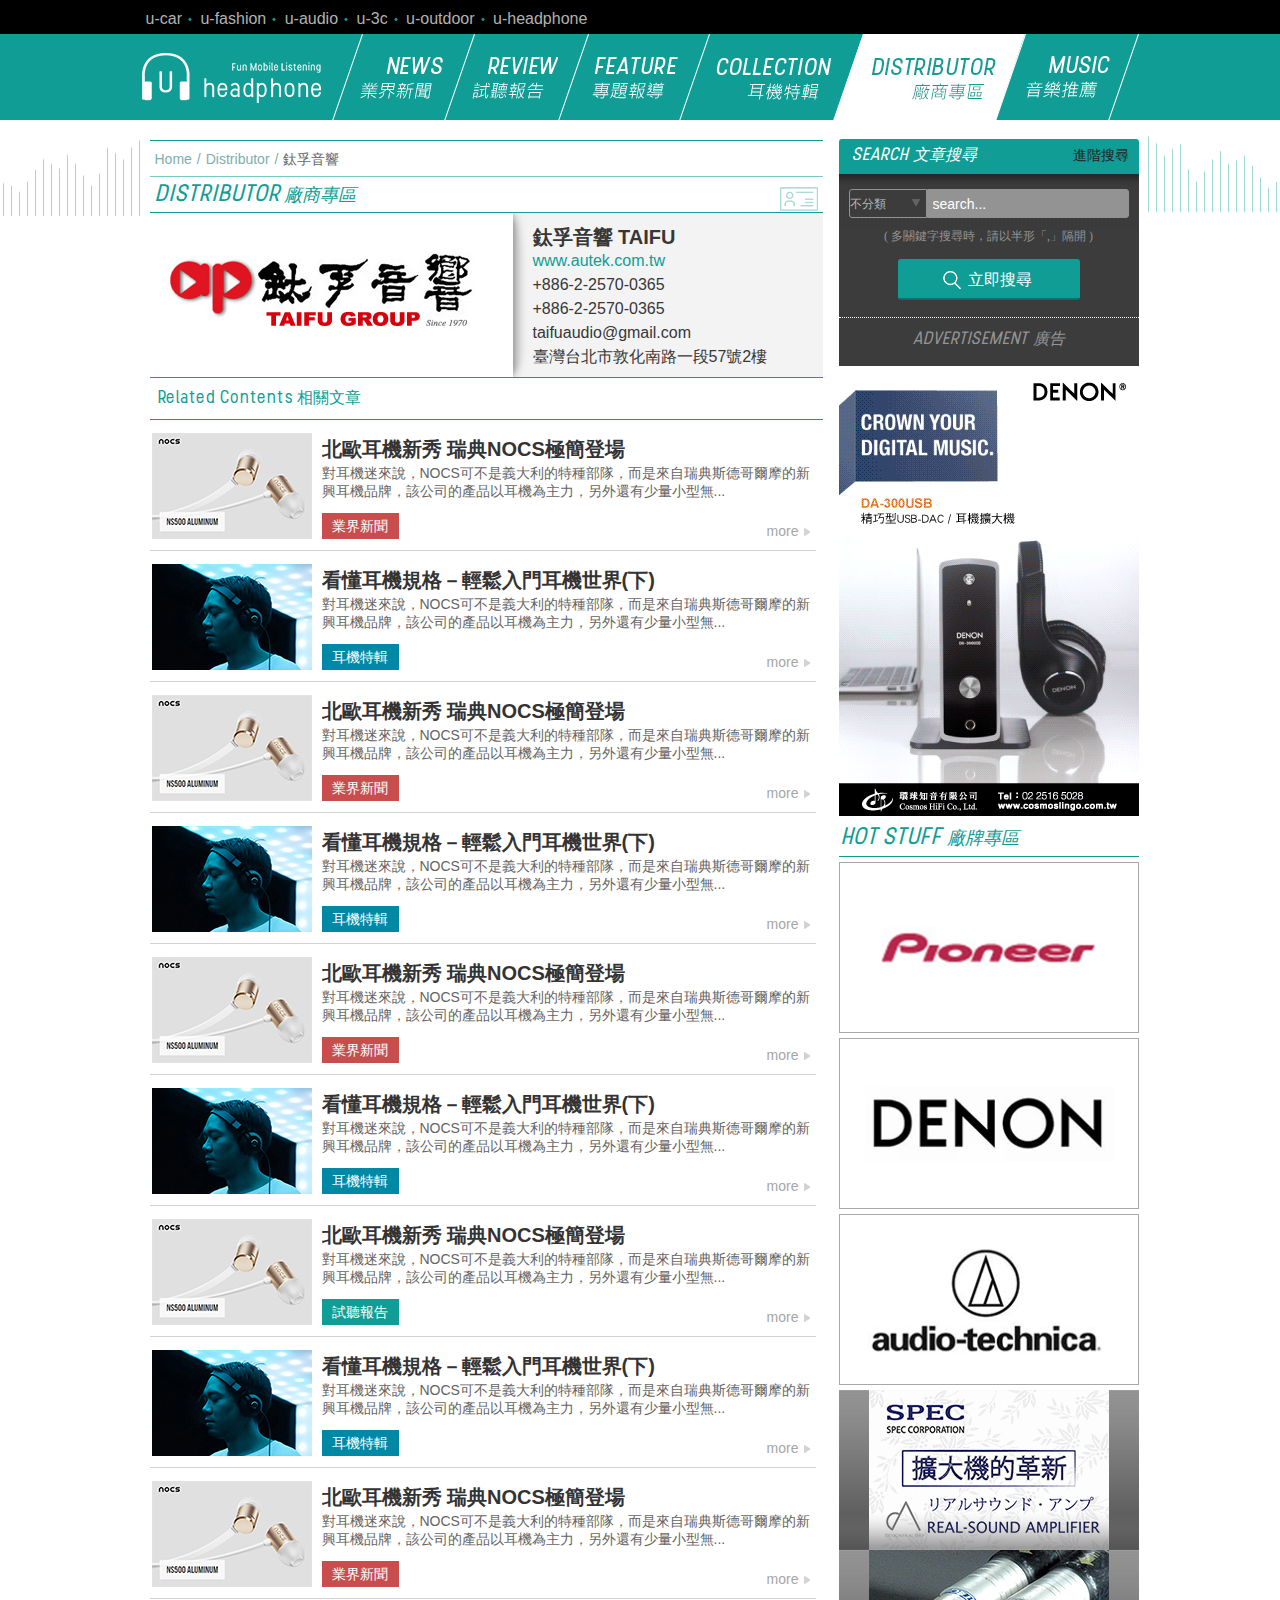
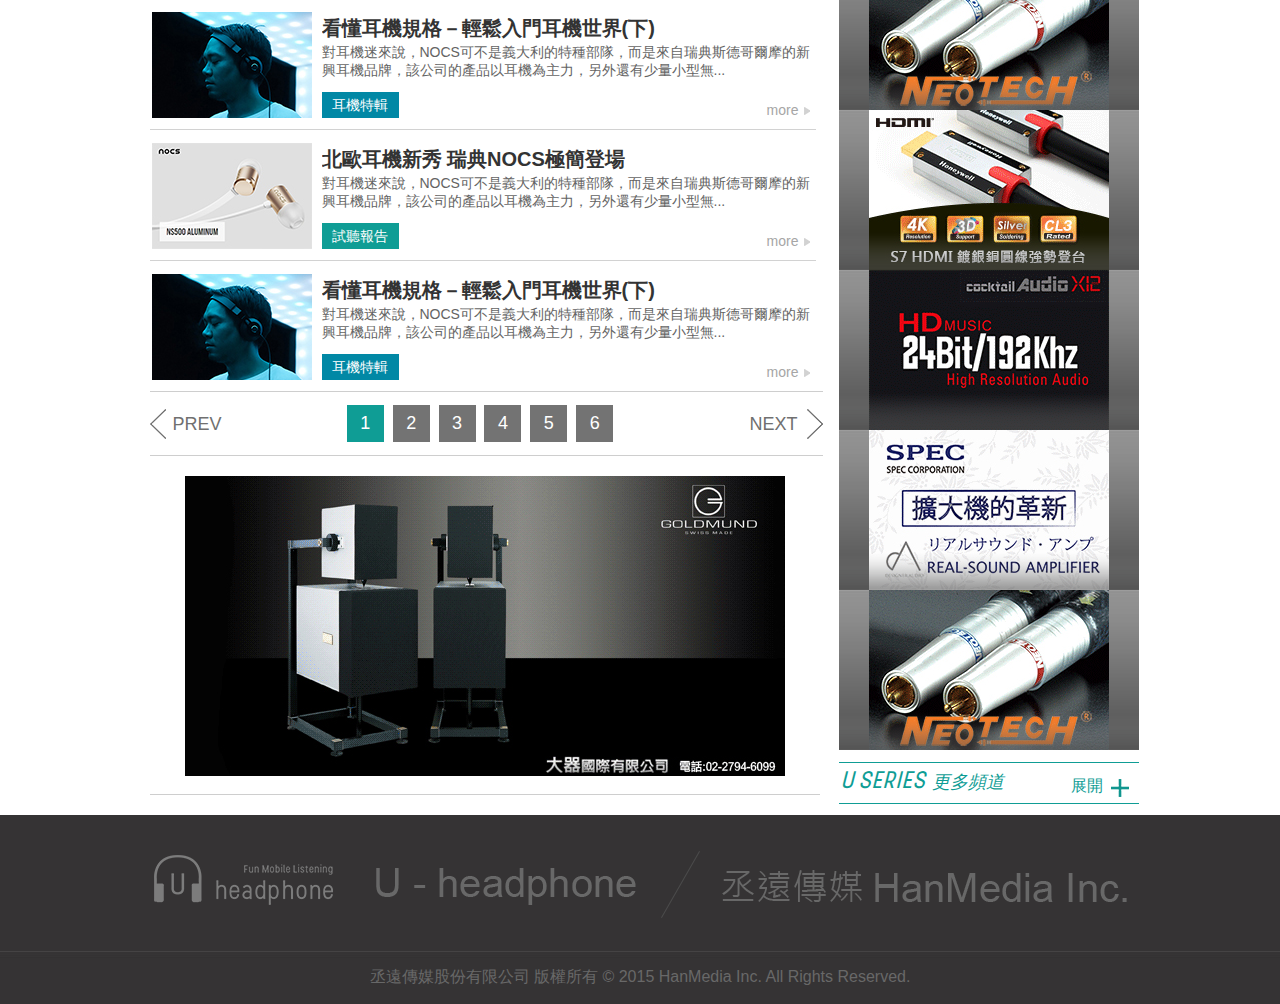
<file: distributor_page.html>
<!DOCTYPE html>
<html>
    <head>
        <meta charset="utf-8">
        <meta http-equiv="X-UA-Compatible" content="IE=edge,chrome=1">
        <title>U-headphone Fun Mobile Listening</title>
        <meta name="description" content="Pushy is an off-canvas navigation menu for your website.">     
        <meta name="viewport" content="width=device-width, initial-scale=1.0, user-scalable=no">
        <link href="uicon.ico" rel="SHORTCUT ICON">
        <link rel="stylesheet" href="css/normalize.css">
        <link rel="stylesheet" href="css/demo.css">
        <link rel="stylesheet" href="css/component.css">
        <link rel="stylesheet" href="css/pages.css">
        <!-- Pushy CSS -->
        <link rel="stylesheet" href="css/pushy.css">

        <!-- jQuery -->
        <script src="js/jquery-1.11.3.min.js"></script>
        <script src="js/modernizr.custom.js"></script>
        <style>
           .shape-img{
               
               margin: 10px;
           }        
        </style>
    </head>
    <body>
        <!-- Mobile Menu -->
        <nav class="pushy pushy-left">
            <ul>
                <li><a href="news.html"><span>NEWS</span>業界新聞</a></li>
                <li><a href="review.html"><span>REVIEW</span>試聽報告</a></li>
                <li><a href="feature.html"><span>FEATURE</span>專題報導</a></li>
                <li><a href="collection.html"><span>COLLECTION</span>耳機特輯</a></li>
                <li><a href="distributor.html"><span>DISTRIBUTOR</span>廠商專區</a></li>
                <li><a href="music.html"><span>MUSIC</span>音樂推薦</a></li>
            </ul>

        </nav>

        <!-- Site Overlay -->
        <div class="site-overlay"></div>

        <!-- Your Content -->
        <div id="container">

            <header>
               <nav>
                  <ul>
                     <li>
                        <a href="http://www.u-car.com.tw" target="blank">
                           u-car
                        </a>
                     </li>
                     <li>
                        <a href="http://www.u-fashion.com.tw" target="blank">
                           u-fashion
                        </a>
                     </li>
                     <li>
                        <a href="http://www.u-audio.com.tw/" target="blank">
                           u-audio
                        </a>
                     </li>
                     <li>
                        <a href="http://www.u-3c.com.tw/" target="blank">
                           u-3c
                        </a>
                     </li>
                     <li>
                        <a href="http://www.u-outdoor.com.tw/" target="blank">
                           u-outdoor
                        </a>
                     </li>
                     <li>
                        <a href="http://www.u-headphone.com.tw/" target="blank">
                           u-headphone
                        </a>
                     </li>           
                  </ul>
               </nav>
               <!--Mobile Menu Button -->
               <div class="menu-btn"></div>
               <a href="index.html" class="logo_s"></a>
               <!--Desktop Menu -->
               <div class="main_menu">

                  <a href="index.html" class="logo"></a>                  
                  <ul>
                    <li><a href="news.html">業界新聞</a></li>
                    <li><a href="review.html">試聽報告</a></li>
                    <li><a href="feature.html">專題報導</a></li>
                    <li><a href="collection.html">耳機特輯</a></li>
                    <li><a href="distributor.html" class="on">廠商專區</a></li>
                    <li><a href="music.html">音樂推薦</a></li>
                  </ul>
               </div>
               <!--Mobile Search -->
               <div id="sb-search" class="sb-search">
                  <form>
                      <input class="sb-search-input" placeholder="search..." type="text" value="" name="search" id="search">
                      <input class="sb-search-submit" type="submit" value="">
                      <span class="sb-icon-search"></span>
                  </form>
               </div>
               

            </header>

            <div class="content">
                <!-- Left Block -->
                <div class="left_block">
                        <!-- breadcrumb -->
                        <ol class="breadcrumb">
                          <li><a href="index.html">Home</a></li>
                          <li><a href="#">Distributor</a></li>
                          <li><a class="active" href="#">鈦孚音響</a></li>
                        </ol>
                        <div class="clear"></div>

                        <!-- article title & category -->
                        <div class="tit_box tit_distrbutor">
                            <h2><span>DISTRIBUTOR</span>廠商專區</h2>
                            <img src="images/card.png">
                            <div class="clear"></div>
                        </div>

                        <!-- brand card -->
                        <section class="brand_card">
                             <div>
                                <img src="images/brand/brand_card01.jpg">
                             </div>
                             <div class="mobile_card_info">
                                 <h3>鈦孚音響<span>TAIFU</span></h3>
                                 
                                 <!-- website -->
                                 <a class="site" href="http://www.autek.com.tw" target="blank"></a>
                                 <!-- call -->
                                 <a class="call" href="tel:0225700365"></a>
                                 <!-- mail -->
                                 <a class="mail" href="mailto:taifuaudio@gmail.com"></a>
                                 <!-- google map -->
                                 <a class="map" href="#" target="blank"></a>

                                 <!-- phone & fax & address -->                                 
                                 <ol class="tel_add">
                                    <li><span>TEL</span>+886-2-2570-0365</li>
                                    <li><span>FAX</span>+886-2-2570-0365</li>
                                    <li>臺灣台北市敦化南路一段57號2樓</li>
                                 </ol>
                                 
                             </div>
                             <ul class="card_info">
                                <li>鈦孚音響 TAIFU</li>
                                <li><a href="http://www.autek.com.tw" target="blank">www.autek.com.tw</a></li>
                                <li>+886-2-2570-0365</li>
                                <li>+886-2-2570-0365</li>
                                <li>taifuaudio@gmail.com</li>
                                <li>臺灣台北市敦化南路一段57號2樓</li>
                             </ul>
                             <div class="clear"></div>
                        </section>
                        <!-- 2th title -->
                        <h3 class="brand_rc_tit">
                             <span>Related Contents</span>相關文章
                        </h3>
                        <section class="news_list col_list">
                                  <!--1th block-->
                                  <div>
                                     <a href="#"><img src="images/lst_01.jpg"></a>
                                     <h4><a href="#">北歐耳機新秀 瑞典NOCS極簡登場</a></h4>
                                     <p>對耳機迷來說，NOCS可不是義大利的特種部隊，而是來自瑞典斯德哥爾摩的新興耳機品牌，該公司的產品以耳機為主力，另外還有少量小型無...</p>
                                     <span class="tag_category tag_red">業界新聞</span>
                                     <a class="more" href="#">more</a>
                                  </div>
                                  <!--2th block-->
                                  <div>
                                     <a href="#"><img src="images/lst_02.jpg"></a>
                                     <h4><a href="#">看懂耳機規格－輕鬆入門耳機世界(下)</a></h4>
                                     <p>對耳機迷來說，NOCS可不是義大利的特種部隊，而是來自瑞典斯德哥爾摩的新興耳機品牌，該公司的產品以耳機為主力，另外還有少量小型無...</p>
                                     <span class="tag_category tag_blue">耳機特輯</span>
                                     <a class="more" href="#">more</a>
                                  </div>                              
                                  <!--3th block-->
                                  <div>
                                     <a href="#"><img src="images/lst_01.jpg"></a>
                                     <h4><a href="#">北歐耳機新秀 瑞典NOCS極簡登場</a></h4>
                                     <p>對耳機迷來說，NOCS可不是義大利的特種部隊，而是來自瑞典斯德哥爾摩的新興耳機品牌，該公司的產品以耳機為主力，另外還有少量小型無...</p>
                                     <span class="tag_category tag_red">業界新聞</span>
                                     <a class="more" href="#">more</a>
                                  </div>
                                  <!--4th block-->
                                  <div>
                                     <a href="#"><img src="images/lst_02.jpg"></a>
                                     <h4><a href="#">看懂耳機規格－輕鬆入門耳機世界(下)</a></h4>
                                     <p>對耳機迷來說，NOCS可不是義大利的特種部隊，而是來自瑞典斯德哥爾摩的新興耳機品牌，該公司的產品以耳機為主力，另外還有少量小型無...</p>
                                     <span class="tag_category tag_blue">耳機特輯</span>
                                     <a class="more" href="#">more</a>
                                  </div>
                                  <!--1th block-->
                                  <div>
                                     <a href="#"><img src="images/lst_01.jpg"></a>
                                     <h4><a href="#">北歐耳機新秀 瑞典NOCS極簡登場</a></h4>
                                     <p>對耳機迷來說，NOCS可不是義大利的特種部隊，而是來自瑞典斯德哥爾摩的新興耳機品牌，該公司的產品以耳機為主力，另外還有少量小型無...</p>
                                     <span class="tag_category tag_red">業界新聞</span>
                                     <a class="more" href="#">more</a>
                                  </div>
                                  <!--2th block-->
                                  <div>
                                     <a href="#"><img src="images/lst_02.jpg"></a>
                                     <h4><a href="#">看懂耳機規格－輕鬆入門耳機世界(下)</a></h4>
                                     <p>對耳機迷來說，NOCS可不是義大利的特種部隊，而是來自瑞典斯德哥爾摩的新興耳機品牌，該公司的產品以耳機為主力，另外還有少量小型無...</p>
                                     <span class="tag_category tag_blue">耳機特輯</span>
                                     <a class="more" href="#">more</a>
                                  </div>                              
                                  <!--3th block-->
                                  <div>
                                     <a href="#"><img src="images/lst_01.jpg"></a>
                                     <h4><a href="#">北歐耳機新秀 瑞典NOCS極簡登場</a></h4>
                                     <p>對耳機迷來說，NOCS可不是義大利的特種部隊，而是來自瑞典斯德哥爾摩的新興耳機品牌，該公司的產品以耳機為主力，另外還有少量小型無...</p>
                                     <span class="tag_category tag_green">試聽報告</span>
                                     <a class="more" href="#">more</a>
                                  </div>
                                  <!--4th block-->
                                  <div>
                                     <a href="#"><img src="images/lst_02.jpg"></a>
                                     <h4><a href="#">看懂耳機規格－輕鬆入門耳機世界(下)</a></h4>
                                     <p>對耳機迷來說，NOCS可不是義大利的特種部隊，而是來自瑞典斯德哥爾摩的新興耳機品牌，該公司的產品以耳機為主力，另外還有少量小型無...</p>
                                     <span class="tag_category tag_blue">耳機特輯</span>
                                     <a class="more" href="#">more</a>
                                  </div>
                                  <!--1th block-->
                                  <div>
                                     <a href="#"><img src="images/lst_01.jpg"></a>
                                     <h4><a href="#">北歐耳機新秀 瑞典NOCS極簡登場</a></h4>
                                     <p>對耳機迷來說，NOCS可不是義大利的特種部隊，而是來自瑞典斯德哥爾摩的新興耳機品牌，該公司的產品以耳機為主力，另外還有少量小型無...</p>
                                     <span class="tag_category tag_red">業界新聞</span>
                                     <a class="more" href="#">more</a>
                                  </div>
                                  <!--2th block-->
                                  <div>
                                     <a href="#"><img src="images/lst_02.jpg"></a>
                                     <h4><a href="#">看懂耳機規格－輕鬆入門耳機世界(下)</a></h4>
                                     <p>對耳機迷來說，NOCS可不是義大利的特種部隊，而是來自瑞典斯德哥爾摩的新興耳機品牌，該公司的產品以耳機為主力，另外還有少量小型無...</p>
                                     <span class="tag_category tag_blue">耳機特輯</span>
                                     <a class="more" href="#">more</a>
                                  </div>                              
                                  <!--3th block-->
                                  <div>
                                     <a href="#"><img src="images/lst_01.jpg"></a>
                                     <h4><a href="#">北歐耳機新秀 瑞典NOCS極簡登場</a></h4>
                                     <p>對耳機迷來說，NOCS可不是義大利的特種部隊，而是來自瑞典斯德哥爾摩的新興耳機品牌，該公司的產品以耳機為主力，另外還有少量小型無...</p>
                                     <span class="tag_category tag_green">試聽報告</span>
                                     <a class="more" href="#">more</a>
                                  </div>
                                  <!--4th block-->
                                  <div>
                                     <a href="#"><img src="images/lst_02.jpg"></a>
                                     <h4><a href="#">看懂耳機規格－輕鬆入門耳機世界(下)</a></h4>
                                     <p>對耳機迷來說，NOCS可不是義大利的特種部隊，而是來自瑞典斯德哥爾摩的新興耳機品牌，該公司的產品以耳機為主力，另外還有少量小型無...</p>
                                     <span class="tag_category tag_blue">耳機特輯</span>
                                     <a class="more" href="#">more</a>
                                  </div>                                                            
                        </section>


                        <!-- pagination -->
                        <div class="pagination">
                            <a class="prev">PREV</a>
                            <a class="next">NEXT</a>
                            <ul>
                              <li><a class="on" href="#">1</a></li>
                              <li><a href="#">2</a></li>
                              <li><a href="#">3</a></li>
                              <li><a href="#">4</a></li>
                              <li><a href="#">5</a></li>
                              <li><a href="#">6</a></li>
                            </ul>
                        </div>
                        <!-- mobile -->
                        <a class="loadmore" href="#">回廠商列表頁</a>
                        <!-- AD -->
                        <div class="dist_AD clear">
                            <img src="images/dis_ad.jpg">
                        </div>


                </div>
                <!-- Left Block END-->
                <!-- Right Block -->
                <div class="right_block">
                    <!-- Search -->
                    <section class="search_desktop right_AD">
                         <h2>
                           <span>SEARCH</span>文章搜尋
                           <a href="#" class="adv_sh">進階搜尋</a>
                        </h2>
                        <div class="sh_box">
                            <form>
                              <select name="category">
                              　<option value="all">不分類</option>
                              　<option value="news">新聞</option>
                                <option value="review">試聽</option>
                              　<option value="feature">專題</option>
                              　<option value="collection">特輯</option>
                                <option value="music">音樂</option>
                              </select>
                              <input type="search" placeholder="search..."/>
                              <span class="ps">(&nbsp;多關鍵字搜尋時，請以半形「,」隔開&nbsp;)</span>
                              
                            </form>
                            <a href="#" class="sh_btn">立即搜尋</a>
                            <h3><span>ADVERTISEMENT</span>廣告</h3>
                        </div>                                               
                        <img src="images/AD03.jpg">
                    </section>
                    <!--HOT STUFF-->
                    <section class="hot_stuff">
                        <h2><span>HOT STUFF</span>廠牌專區</h2>
                        <a href="#" class="brand">
                            <img src="images/pioneer.jpg" alt="pioneer">
                        </a>
                        <a href="#" class="brand">
                            <img src="images/denon.jpg" alt="pioneer">
                        </a>
                        <a href="#" class="brand">
                            <img src="images/audio_technica.jpg" alt="pioneer">
                        </a>
                        <a href="#" class="stuff">
                            <img src="images/stf_01.jpg" alt="pioneer">
                            <span></span>
                        </a>
                        <a href="#" class="stuff">
                            <img src="images/stf_02.jpg" alt="pioneer">
                            <span></span>
                        </a>
                        <a href="#" class="stuff">
                            <img src="images/stf_03.jpg" alt="pioneer">
                            <span></span>
                        </a>
                        <a href="#" class="stuff">
                            <img src="images/stf_04.jpg" alt="pioneer">
                            <span></span>
                        </a>
                        <a href="#" class="stuff">
                            <img src="images/stf_01.jpg" alt="pioneer">
                            <span></span>
                        </a>
                        <a href="#" class="stuff">
                            <img src="images/stf_02.jpg" alt="pioneer">
                            <span></span>
                        </a>                                                                                                                          
                    </section>
                    <!--U SERIES-->
                    <div class="u_series">
                        <!-- title -->
                        <input type="checkbox" id="useries" />
                        <label for="useries">
                            <span>U&nbsp;SERIES</span>
                            更多頻道
                            
                        </label>
                        <!--Related website link-->
                        <section>
                             <a href="#">U-CAR&nbsp;網路汽車共和國</a>
                             <a href="#">U-AUDIO&nbsp;音響共和國</a>
                             <a href="#">U-FASHION</a>
                             <a href="#">U-3C</a>
                             <a href="#">U-OUTDOOR</a>
                        </section> 
                                                
                    </div>
                    <!--U SERIES END-->
                </div>
                <!-- Right Block END-->
            </div>
            <div class="footwrapper">
                <footer>
                    <p>丞遠傳媒股份有限公司&nbsp;版權所有
                       <span>©&nbsp;2015 HanMedia Inc.</span>
                       <span> All Rights Reserved.</span>
                    </p>
                </footer>
            </div>

        </div>

        <!-- Pushy JS -->
        <script src="js/pushy.min.js"></script>
        <script src="js/classie.js"></script>
        <script src="js/uisearch.js"></script>
        <script>
            new UISearch( document.getElementById( 'sb-search' ) );
        </script>        

    </body>
</html>
</file>
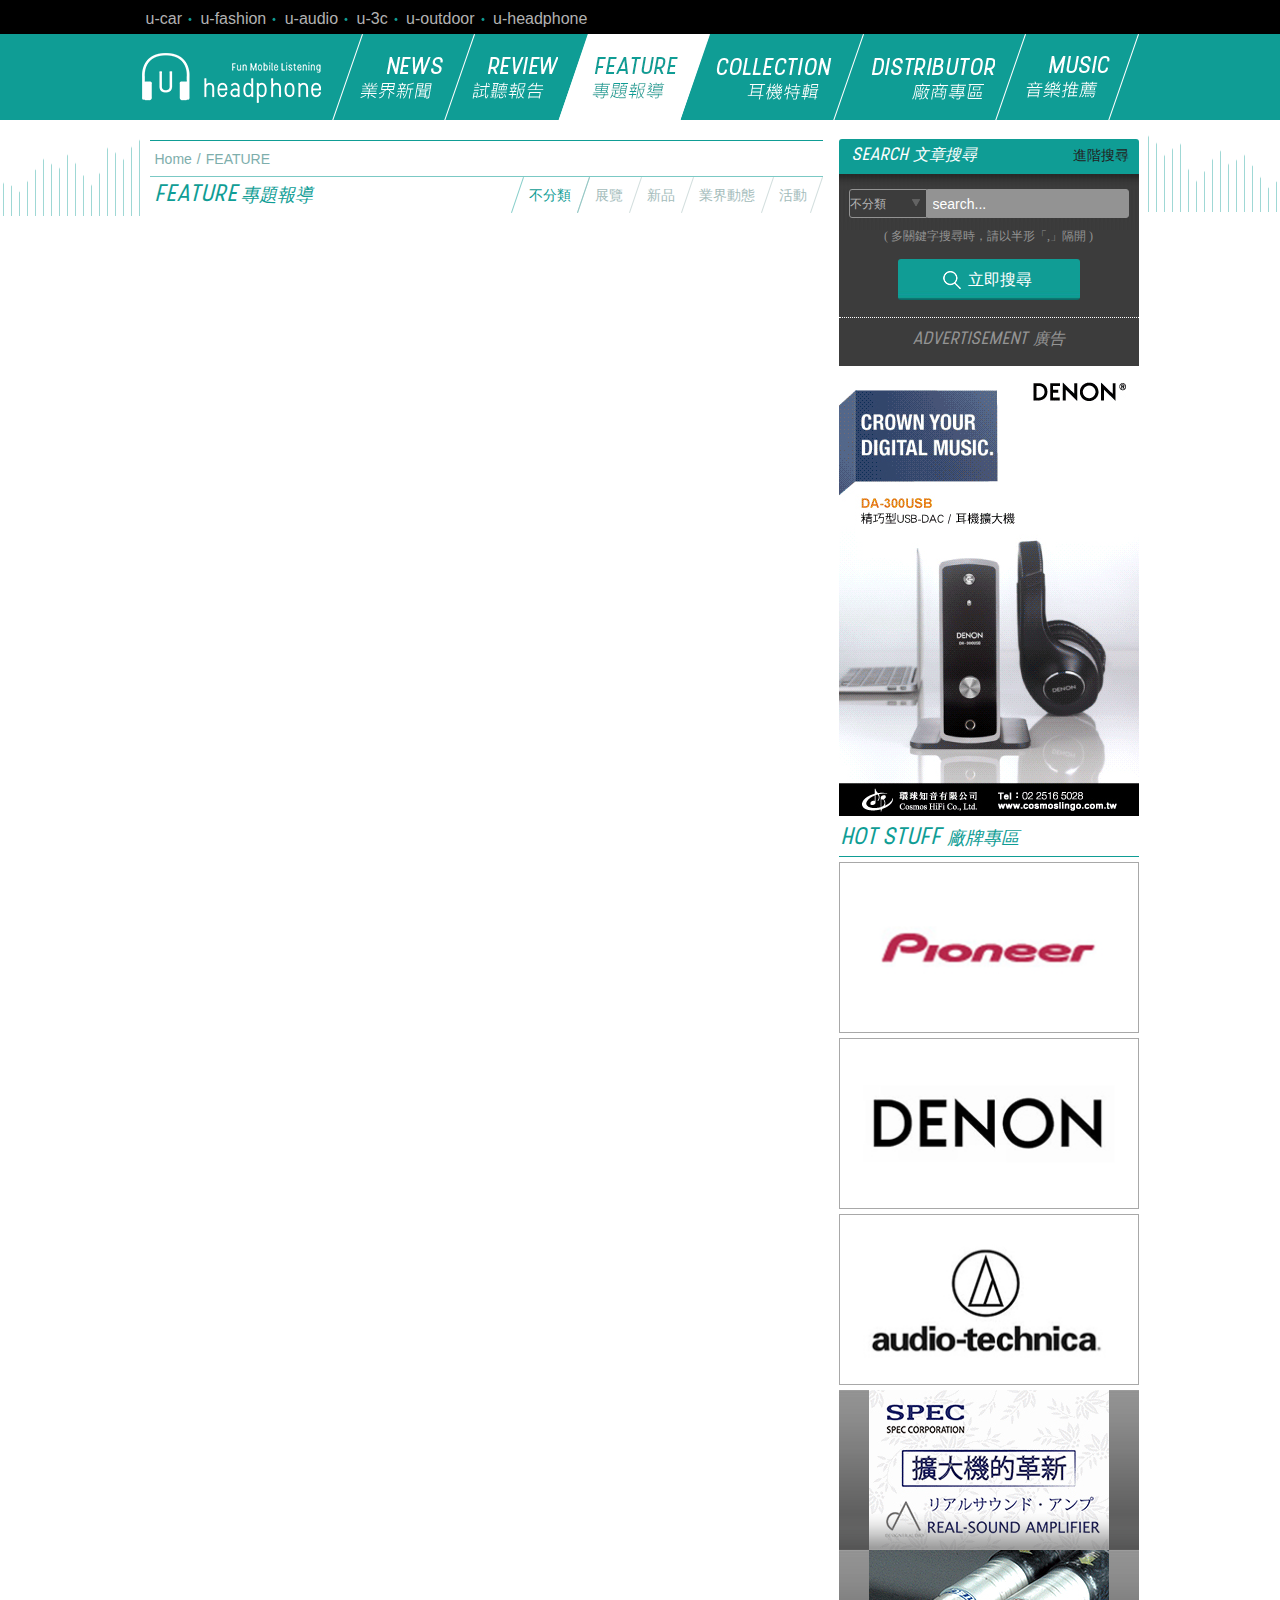
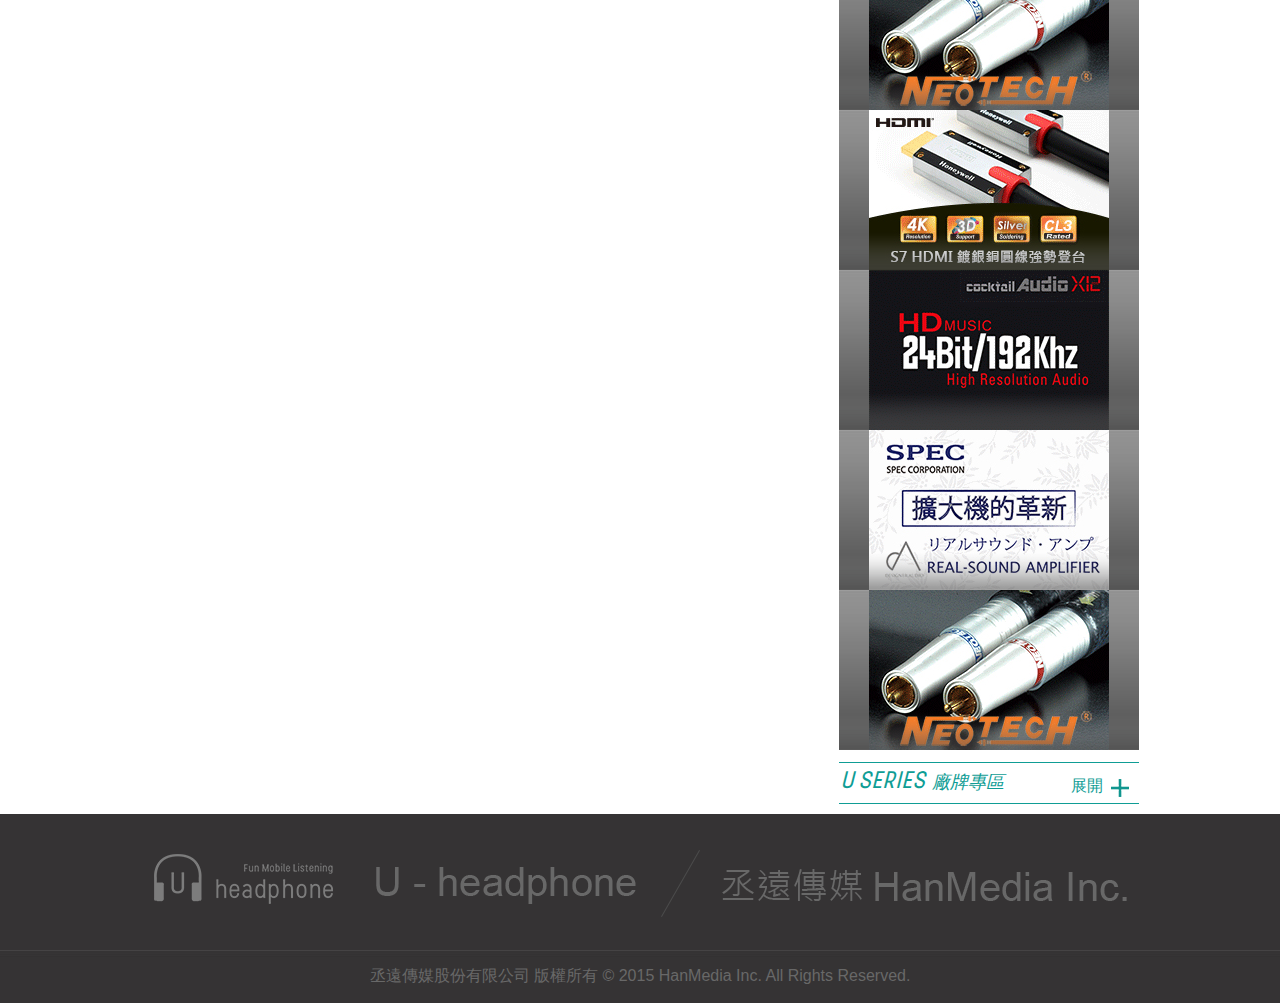
<file: feature.html>
<!DOCTYPE html>
<html>
    <head>
        <meta charset="utf-8">
        <meta http-equiv="X-UA-Compatible" content="IE=edge,chrome=1">
        <title>U-headphone Fun Mobile Listening</title>
        <meta name="description" content="Pushy is an off-canvas navigation menu for your website.">     
        <meta name="viewport" content="width=device-width, initial-scale=1.0, user-scalable=no">
        <link href="uicon.ico" rel="SHORTCUT ICON">
        <link rel="stylesheet" href="css/normalize.css">
        <link rel="stylesheet" href="css/demo.css">
        <link rel="stylesheet" href="css/component.css">
        <link rel="stylesheet" href="css/pages.css">
        <!-- Pushy CSS -->
        <link rel="stylesheet" href="css/pushy.css">

        <!-- jQuery -->
        <script src="js/jquery-1.11.3.min.js"></script>
        <script src="js/modernizr.custom.js"></script>
    </head>
    <body>
        <!-- Mobile Menu -->
        <nav class="pushy pushy-left">
            <ul>
                <li><a href="news.html"><span>NEWS</span>業界新聞</a></li>
                <li><a href="review.html"><span>REVIEW</span>試聽報告</a></li>
                <li><a href="feature.html"><span>FEATURE</span>專題報導</a></li>
                <li><a href="collection.html"><span>COLLECTION</span>耳機特輯</a></li>
                <li><a href="distributor.html"><span>DISTRIBUTOR</span>廠商專區</a></li>
                <li><a href="music.html"><span>MUSIC</span>音樂推薦</a></li>
            </ul>

        </nav>

        <!-- Site Overlay -->
        <div class="site-overlay"></div>

        <!-- Your Content -->
        <div id="container">

            <header>
               <nav>
                  <ul>
                     <li>
                        <a href="http://www.u-car.com.tw" target="blank">
                           u-car
                        </a>
                     </li>
                     <li>
                        <a href="http://www.u-fashion.com.tw" target="blank">
                           u-fashion
                        </a>
                     </li>
                     <li>
                        <a href="http://www.u-audio.com.tw/" target="blank">
                           u-audio
                        </a>
                     </li>
                     <li>
                        <a href="http://www.u-3c.com.tw/" target="blank">
                           u-3c
                        </a>
                     </li>
                     <li>
                        <a href="http://www.u-outdoor.com.tw/" target="blank">
                           u-outdoor
                        </a>
                     </li>
                     <li>
                        <a href="http://www.u-headphone.com.tw/" target="blank">
                           u-headphone
                        </a>
                     </li>           
                  </ul>
               </nav>
               <!--Mobile Menu Button -->
               <div class="menu-btn"></div>
               <a href="index.html" class="logo_s"></a>
               <!--Desktop Menu -->
               <div class="main_menu">

                  <a href="index.html" class="logo"></a>                  
                  <ul>
                    <li><a href="news.html">業界新聞</a></li>
                    <li><a href="review.html">試聽報告</a></li>
                    <li><a href="feature.html" class="on">專題報導</a></li>
                    <li><a href="collection.html">耳機特輯</a></li>
                    <li><a href="distributor.html">廠商專區</a></li>
                    <li><a href="music.html">音樂推薦</a></li>
                  </ul>

               </div>
               <!--Mobile Search -->
               <div id="sb-search" class="sb-search">
                  <form>
                      <input class="sb-search-input" placeholder="search..." type="text" value="" name="search" id="search">
                      <input class="sb-search-submit" type="submit" value="">
                      <span class="sb-icon-search"></span>
                  </form>
               </div>
               

            </header>

            <div class="content">
                <!-- left block -->
                <div class="left_block">
                        <!-- breadcrumb -->
                        <ol class="breadcrumb">
                          <li><a href="index.html">Home</a></li>
                          <li><a href="#">FEATURE</a></li>
                        </ol>
                        <div class="clear"></div>

                        <!-- article title & category -->
                        <div class="tit_box">
                            <h2><span>FEATURE</span>專題報導</h2>
                            <ul>
                              <li class="on"><a href="#">不分類</a></li>
                              <li><a href="#">展覽</a></li>
                              <li><a href="#">新品</a></li>
                              <li><a href="#">業界動態</a></li>
                              <li><a href="#">活動</a></li>
                            </ul>
                            <div class="clear"></div>
                        </div>
                </div>
                <!-- left block end-->
                    <!-- right block -->
                    <div class="right_block">
                        <!-- Search -->
                        <section class="search_desktop right_AD">
                             <h2>
                               <span>SEARCH</span>文章搜尋
                               <a href="#" class="adv_sh">進階搜尋</a>
                            </h2>
                            <div class="sh_box">
                                <form>
                                  <select name="category">
                                  　<option value="all">不分類</option>
                                  　<option value="news">新聞</option>
                                    <option value="review">試聽</option>
                                  　<option value="feature">專題</option>
                                  　<option value="collection">特輯</option>
                                    <option value="music">音樂</option>
                                  </select>
                                  <input type="search" placeholder="search..."/>
                                  <span class="ps">(&nbsp;多關鍵字搜尋時，請以半形「,」隔開&nbsp;)</span>
                                  
                                </form>
                                <a href="#" class="sh_btn">立即搜尋</a>
                                <h3><span>ADVERTISEMENT</span>廣告</h3>
                            </div>                                               
                            <img src="images/AD03.jpg">
                        </section>
                        <!--HOT STUFF-->
                        <section class="hot_stuff">
                            <h2><span>HOT STUFF</span>廠牌專區</h2>
                            <a href="#" class="brand">
                                <img src="images/pioneer.jpg" alt="pioneer">
                            </a>
                            <a href="#" class="brand">
                                <img src="images/denon.jpg" alt="pioneer">
                            </a>
                            <a href="#" class="brand">
                                <img src="images/audio_technica.jpg" alt="pioneer">
                            </a>
                            <a href="#" class="stuff">
                                <img src="images/stf_01.jpg" alt="pioneer">
                                <span></span>
                            </a>
                            <a href="#" class="stuff">
                                <img src="images/stf_02.jpg" alt="pioneer">
                                <span></span>
                            </a>
                            <a href="#" class="stuff">
                                <img src="images/stf_03.jpg" alt="pioneer">
                                <span></span>
                            </a>
                            <a href="#" class="stuff">
                                <img src="images/stf_04.jpg" alt="pioneer">
                                <span></span>
                            </a>
                            <a href="#" class="stuff">
                                <img src="images/stf_01.jpg" alt="pioneer">
                                <span></span>
                            </a>
                            <a href="#" class="stuff">
                                <img src="images/stf_02.jpg" alt="pioneer">
                                <span></span>
                            </a>                                                                                                                          
                        </section>
                        <!--U SERIES-->
                        <div class="u_series">
                            <!-- title -->
                            <input type="checkbox" id="useries" />
                            <label for="useries">
                                <span>U&nbsp;SERIES</span>
                                廠牌專區
                                
                            </label>
                            <!--Related website link-->
                            <section>
                                 <a href="#">U-CAR&nbsp;網路汽車共和國</a>
                                 <a href="#">U-AUDIO&nbsp;音響共和國</a>
                                 <a href="#">U-FASHION</a>
                                 <a href="#">U-3C</a>
                                 <a href="#">U-OUTDOOR</a>
                            </section> 
                                                    
                        </div>
                        <!--U SERIES END-->
                    </div>
                    <!-- right block END -->
            </div>
            <div class="footwrapper">
                <footer>
                    <p>丞遠傳媒股份有限公司&nbsp;版權所有
                       <span>©&nbsp;2015 HanMedia Inc.</span>
                       <span> All Rights Reserved.</span>
                    </p>
                </footer>
            </div>

        </div>

        <!-- Pushy JS -->
        <script src="js/pushy.min.js"></script>
        <script src="js/classie.js"></script>
        <script src="js/uisearch.js"></script>
        <script>
            new UISearch( document.getElementById( 'sb-search' ) );
        </script>        

    </body>
</html>
</file>
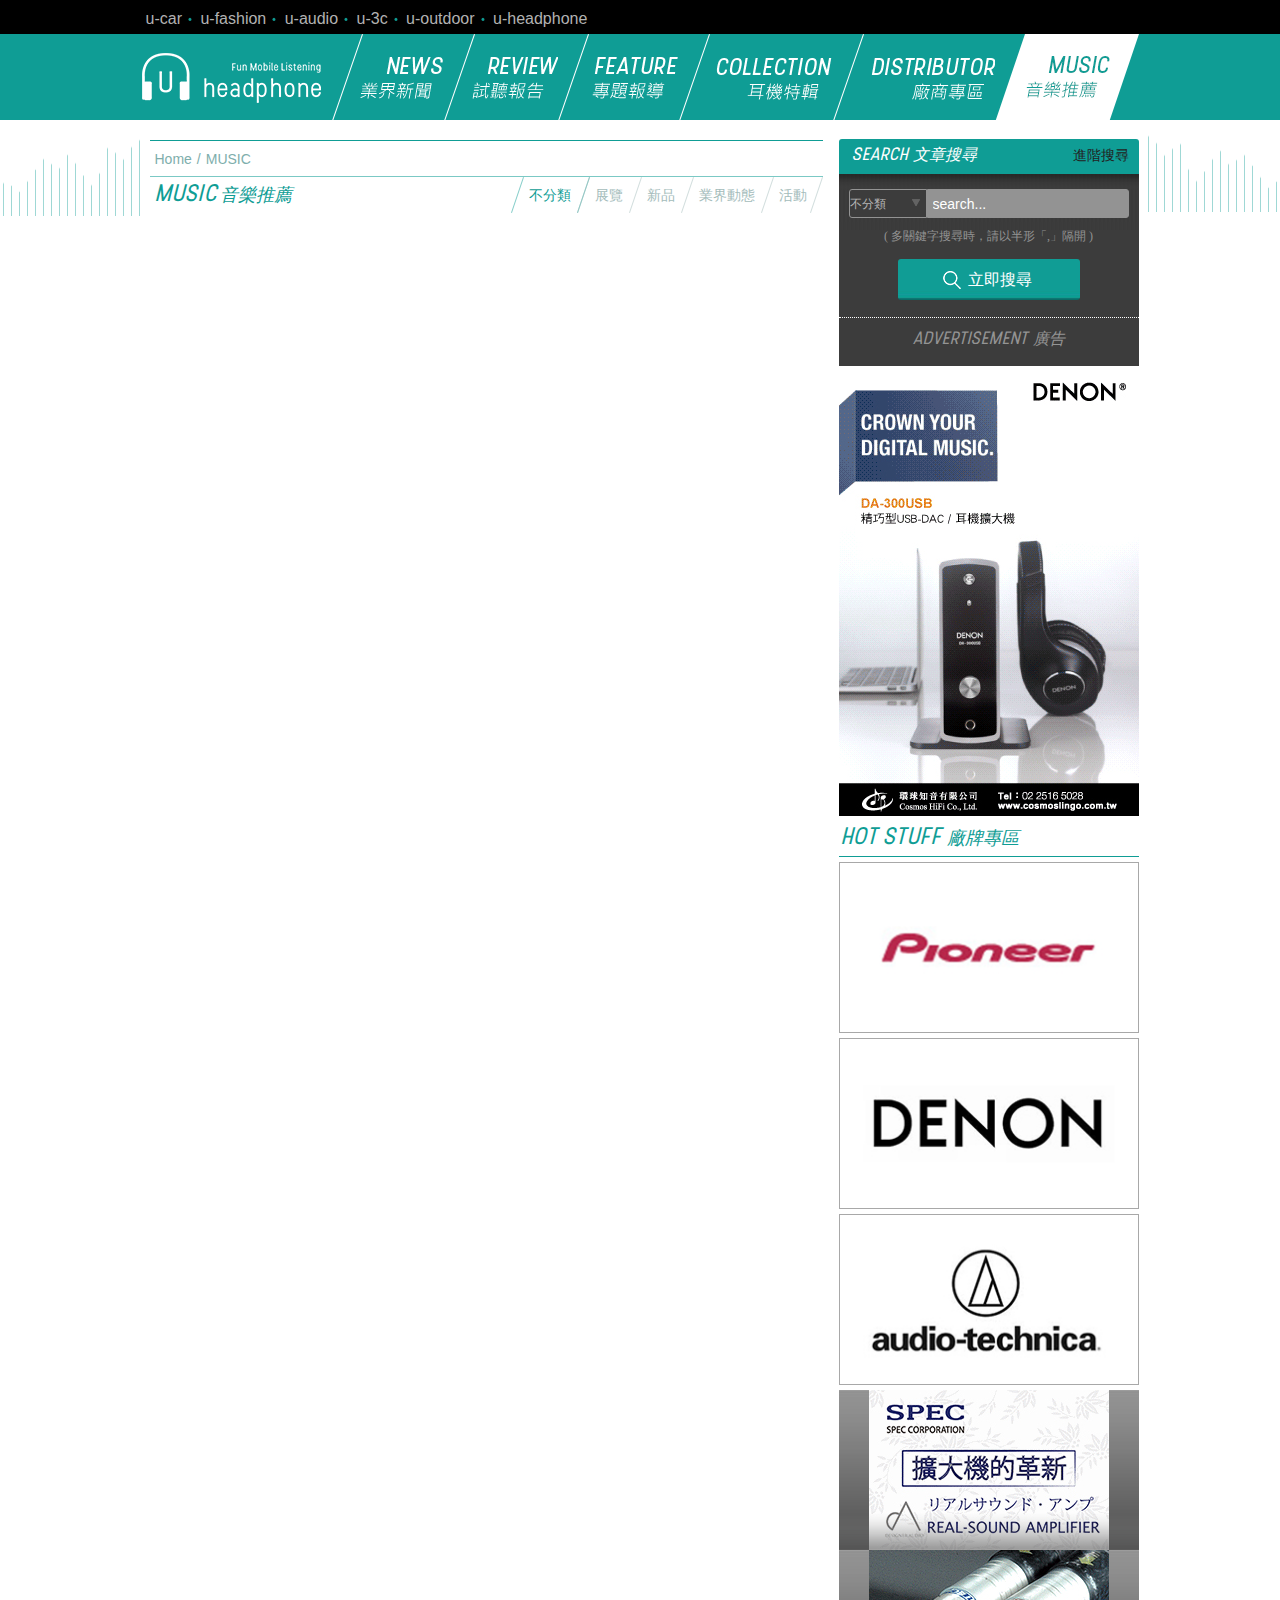
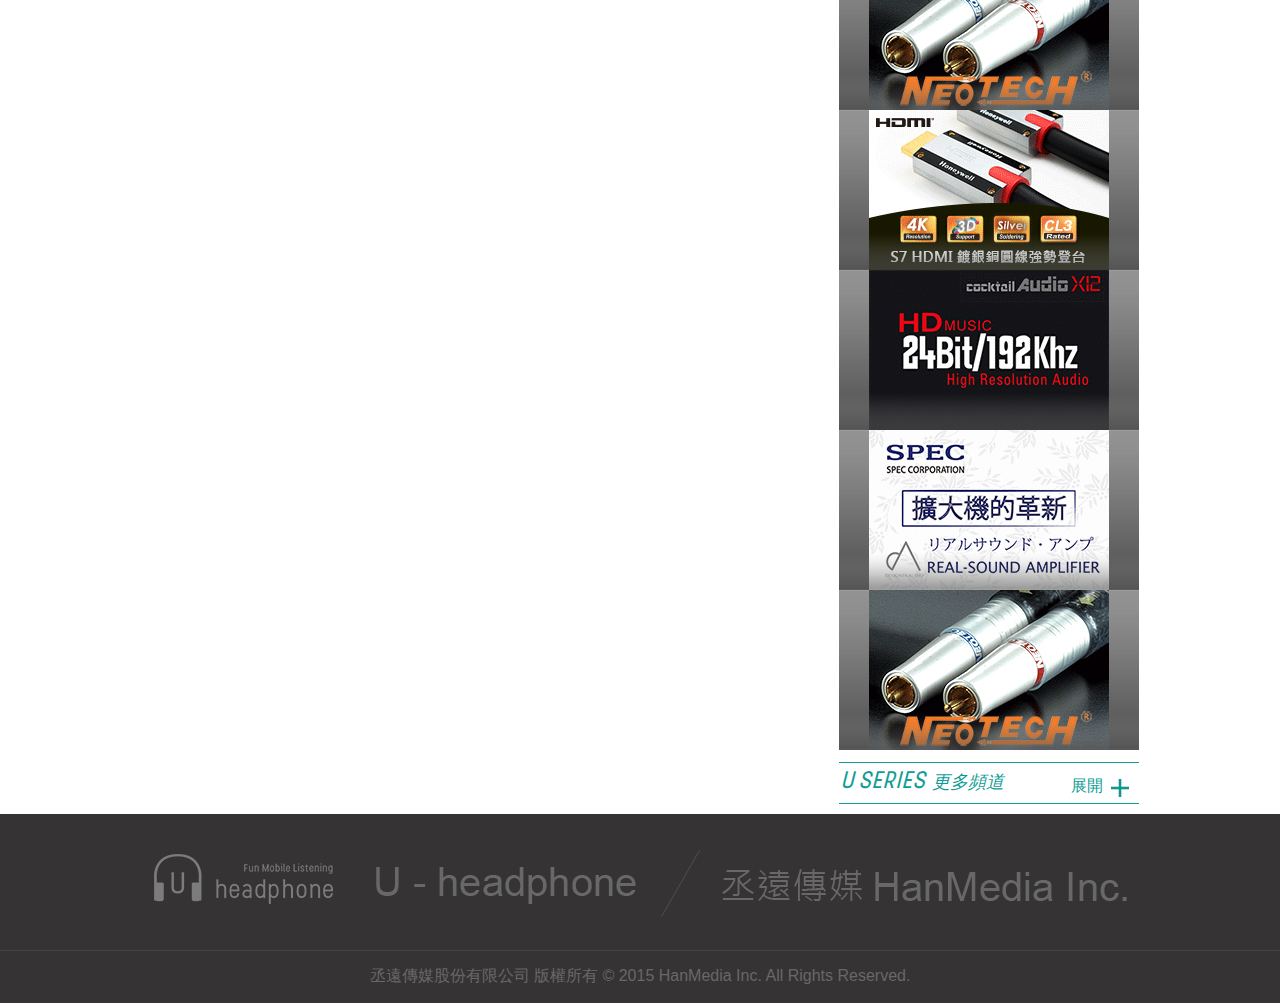
<file: music.html>
<!DOCTYPE html>
<html>
    <head>
        <meta charset="utf-8">
        <meta http-equiv="X-UA-Compatible" content="IE=edge,chrome=1">
        <title>U-headphone Fun Mobile Listening</title>
        <meta name="description" content="Pushy is an off-canvas navigation menu for your website.">     
        <meta name="viewport" content="width=device-width, initial-scale=1.0, user-scalable=no">
        <link href="uicon.ico" rel="SHORTCUT ICON">
        <link rel="stylesheet" href="css/normalize.css">
        <link rel="stylesheet" href="css/demo.css">
        <link rel="stylesheet" href="css/component.css">
        <link rel="stylesheet" href="css/pages.css">
        <!-- Pushy CSS -->
        <link rel="stylesheet" href="css/pushy.css">

        <!-- jQuery -->
        <script src="js/jquery-1.11.3.min.js"></script>
        <script src="js/modernizr.custom.js"></script>
    </head>
    <body>
        <!-- Mobile Menu -->
        <nav class="pushy pushy-left">
            <ul>
                <li><a href="news.html"><span>NEWS</span>業界新聞</a></li>
                <li><a href="review.html"><span>REVIEW</span>試聽報告</a></li>
                <li><a href="feature.html"><span>FEATURE</span>專題報導</a></li>
                <li><a href="collection.html"><span>COLLECTION</span>耳機特輯</a></li>
                <li><a href="distributor.html"><span>DISTRIBUTOR</span>廠商專區</a></li>
                <li><a href="music.html"><span>MUSIC</span>音樂推薦</a></li>
            </ul>

        </nav>

        <!-- Site Overlay -->
        <div class="site-overlay"></div>

        <!-- Your Content -->
        <div id="container">

            <header>
               <nav>
                  <ul>
                     <li>
                        <a href="http://www.u-car.com.tw" target="blank">
                           u-car
                        </a>
                     </li>
                     <li>
                        <a href="http://www.u-fashion.com.tw" target="blank">
                           u-fashion
                        </a>
                     </li>
                     <li>
                        <a href="http://www.u-audio.com.tw/" target="blank">
                           u-audio
                        </a>
                     </li>
                     <li>
                        <a href="http://www.u-3c.com.tw/" target="blank">
                           u-3c
                        </a>
                     </li>
                     <li>
                        <a href="http://www.u-outdoor.com.tw/" target="blank">
                           u-outdoor
                        </a>
                     </li>
                     <li>
                        <a href="http://www.u-headphone.com.tw/" target="blank">
                           u-headphone
                        </a>
                     </li>           
                  </ul>
               </nav>
               <!--Mobile Menu Button -->
               <div class="menu-btn"></div>
               <a href="index.html" class="logo_s"></a>
               <!--Desktop Menu -->
               <div class="main_menu">

                  <a href="index.html" class="logo"></a>                  
                  <ul>
                    <li><a href="news.html">業界新聞</a></li>
                    <li><a href="review.html">試聽報告</a></li>
                    <li><a href="feature.html">專題報導</a></li>
                    <li><a href="collection.html">耳機特輯</a></li>
                    <li><a href="distributor.html">廠商專區</a></li>
                    <li><a href="music.html" class="on">音樂推薦</a></li>
                  </ul>

               </div>
               <!--Mobile Search -->
               <div id="sb-search" class="sb-search">
                  <form>
                      <input class="sb-search-input" placeholder="search..." type="text" value="" name="search" id="search">
                      <input class="sb-search-submit" type="submit" value="">
                      <span class="sb-icon-search"></span>
                  </form>
               </div>
               

            </header>

            <div class="content">
                <!-- left block -->
                <div class="left_block">
                        <!-- breadcrumb -->
                        <ol class="breadcrumb">
                          <li><a href="index.html">Home</a></li>
                          <li><a href="#">MUSIC</a></li>
                        </ol>
                        <div class="clear"></div>

                        <!-- article title & category -->
                        <div class="tit_box">
                            <h2><span>MUSIC</span>音樂推薦</h2>
                            <ul>
                              <li class="on"><a href="#">不分類</a></li>
                              <li><a href="#">展覽</a></li>
                              <li><a href="#">新品</a></li>
                              <li><a href="#">業界動態</a></li>
                              <li><a href="#">活動</a></li>
                            </ul>
                            <div class="clear"></div>
                        </div>
                </div>
                <!-- left block end-->
                    <!-- right block -->
                    <div class="right_block">
                        <!-- Search -->
                        <section class="search_desktop right_AD">
                             <h2>
                               <span>SEARCH</span>文章搜尋
                               <a href="search.html" class="adv_sh">進階搜尋</a>
                            </h2>
                            <div class="sh_box">
                                <form>
                                  <select name="category">
                                  　<option value="all">不分類</option>
                                  　<option value="news">新聞</option>
                                    <option value="review">試聽</option>
                                  　<option value="feature">專題</option>
                                  　<option value="collection">特輯</option>
                                    <option value="music">音樂</option>
                                  </select>
                                  <input type="search" placeholder="search..."/>
                                  <span class="ps">(&nbsp;多關鍵字搜尋時，請以半形「,」隔開&nbsp;)</span>
                                  
                                </form>
                                <a href="#" class="sh_btn">立即搜尋</a>
                                <h3><span>ADVERTISEMENT</span>廣告</h3>
                            </div>                                               
                            <img src="images/AD03.jpg">
                        </section>
                        <!--HOT STUFF-->
                        <section class="hot_stuff">
                            <h2><span>HOT STUFF</span>廠牌專區</h2>
                            <a href="#" class="brand">
                                <img src="images/pioneer.jpg" alt="pioneer">
                            </a>
                            <a href="#" class="brand">
                                <img src="images/denon.jpg" alt="pioneer">
                            </a>
                            <a href="#" class="brand">
                                <img src="images/audio_technica.jpg" alt="pioneer">
                            </a>
                            <a href="#" class="stuff">
                                <img src="images/stf_01.jpg" alt="pioneer">
                                <span></span>
                            </a>
                            <a href="#" class="stuff">
                                <img src="images/stf_02.jpg" alt="pioneer">
                                <span></span>
                            </a>
                            <a href="#" class="stuff">
                                <img src="images/stf_03.jpg" alt="pioneer">
                                <span></span>
                            </a>
                            <a href="#" class="stuff">
                                <img src="images/stf_04.jpg" alt="pioneer">
                                <span></span>
                            </a>
                            <a href="#" class="stuff">
                                <img src="images/stf_01.jpg" alt="pioneer">
                                <span></span>
                            </a>
                            <a href="#" class="stuff">
                                <img src="images/stf_02.jpg" alt="pioneer">
                                <span></span>
                            </a>                                                                                                                          
                        </section>
                        <!--U SERIES-->
                        <div class="u_series">
                            <!-- title -->
                            <input type="checkbox" id="useries" />
                            <label for="useries">
                                <span>U&nbsp;SERIES</span>
                                更多頻道
                                
                            </label>
                            <!--Related website link-->
                            <section>
                                 <a href="#">U-CAR&nbsp;網路汽車共和國</a>
                                 <a href="#">U-AUDIO&nbsp;音響共和國</a>
                                 <a href="#">U-FASHION</a>
                                 <a href="#">U-3C</a>
                                 <a href="#">U-OUTDOOR</a>
                            </section> 
                                                    
                        </div>
                        <!--U SERIES END-->
                    </div>
                    <!-- right block END -->
            </div>
            <div class="footwrapper">
                <footer>
                    <p>丞遠傳媒股份有限公司&nbsp;版權所有
                       <span>©&nbsp;2015 HanMedia Inc.</span>
                       <span> All Rights Reserved.</span>
                    </p>
                </footer>
            </div>

        </div>

        <!-- Pushy JS -->
        <script src="js/pushy.min.js"></script>
        <script src="js/classie.js"></script>
        <script src="js/uisearch.js"></script>
        <script>
            new UISearch( document.getElementById( 'sb-search' ) );
        </script>        

    </body>
</html>
</file>
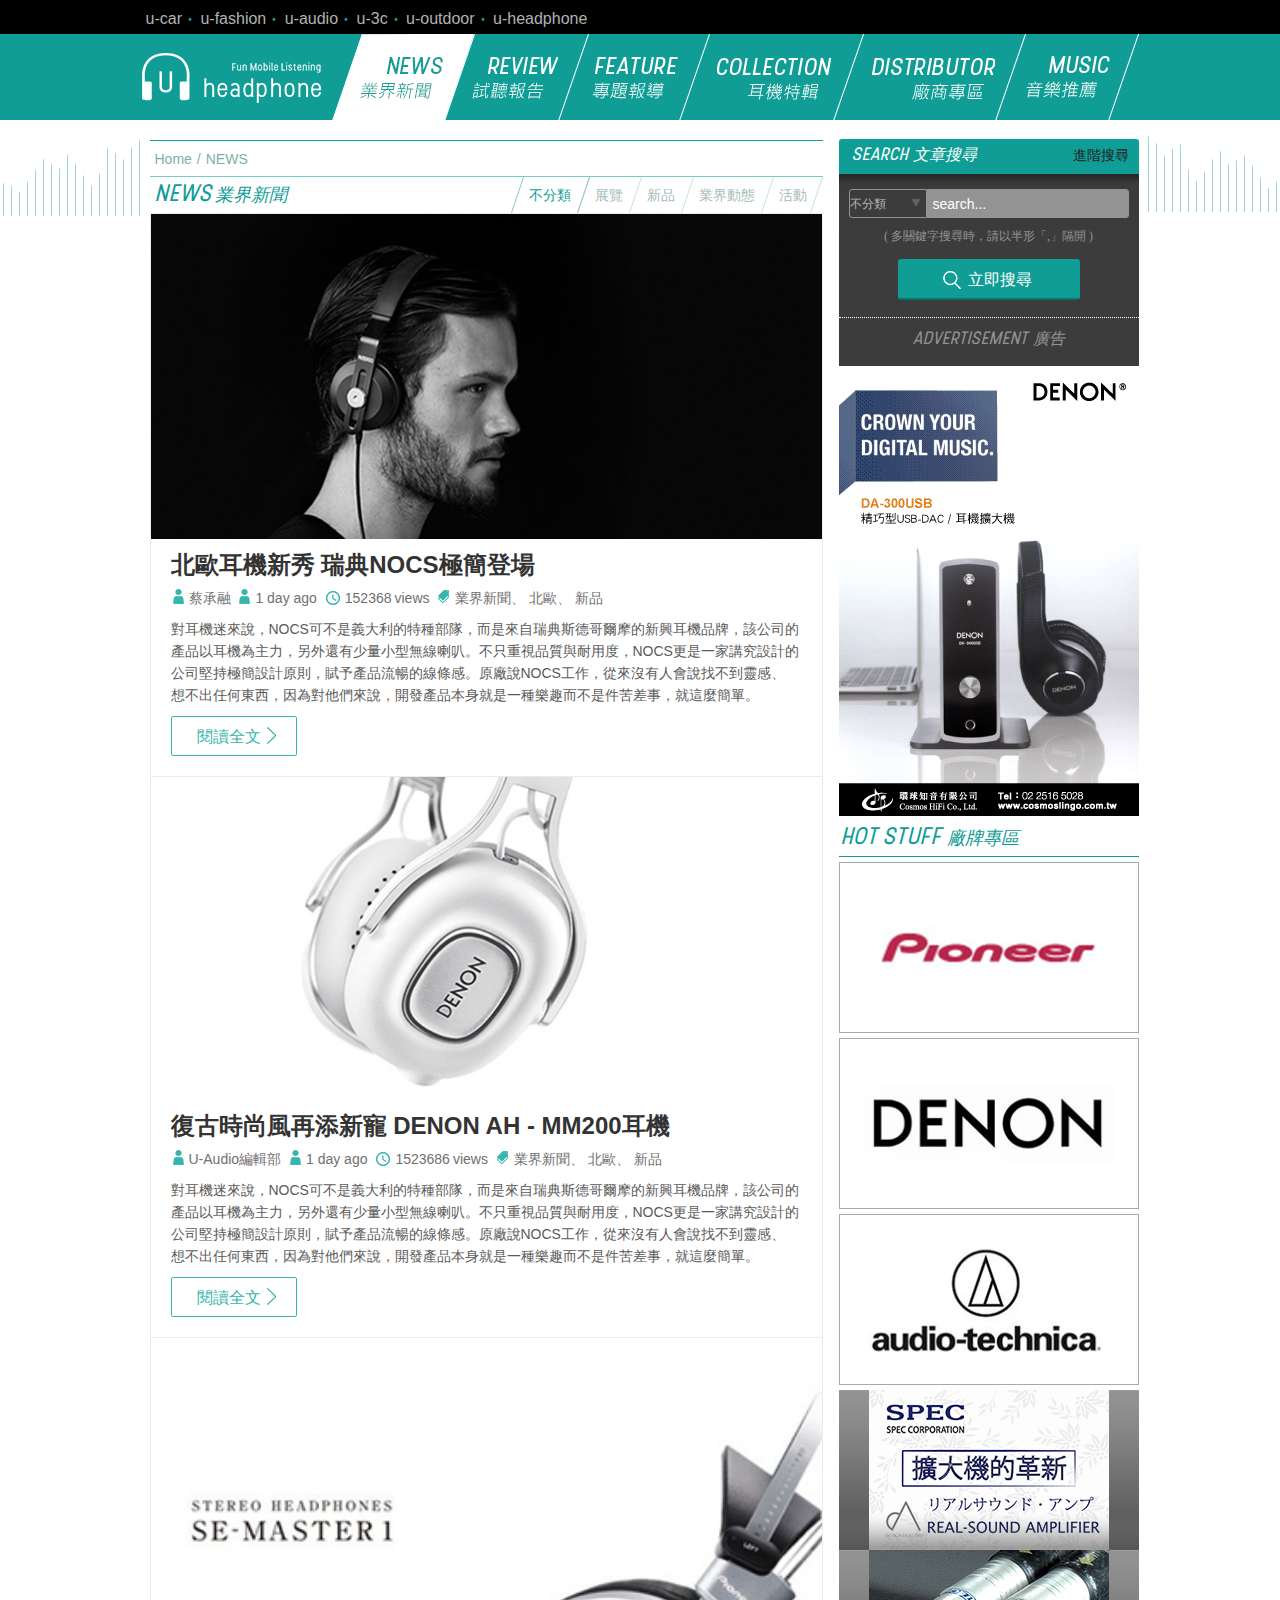
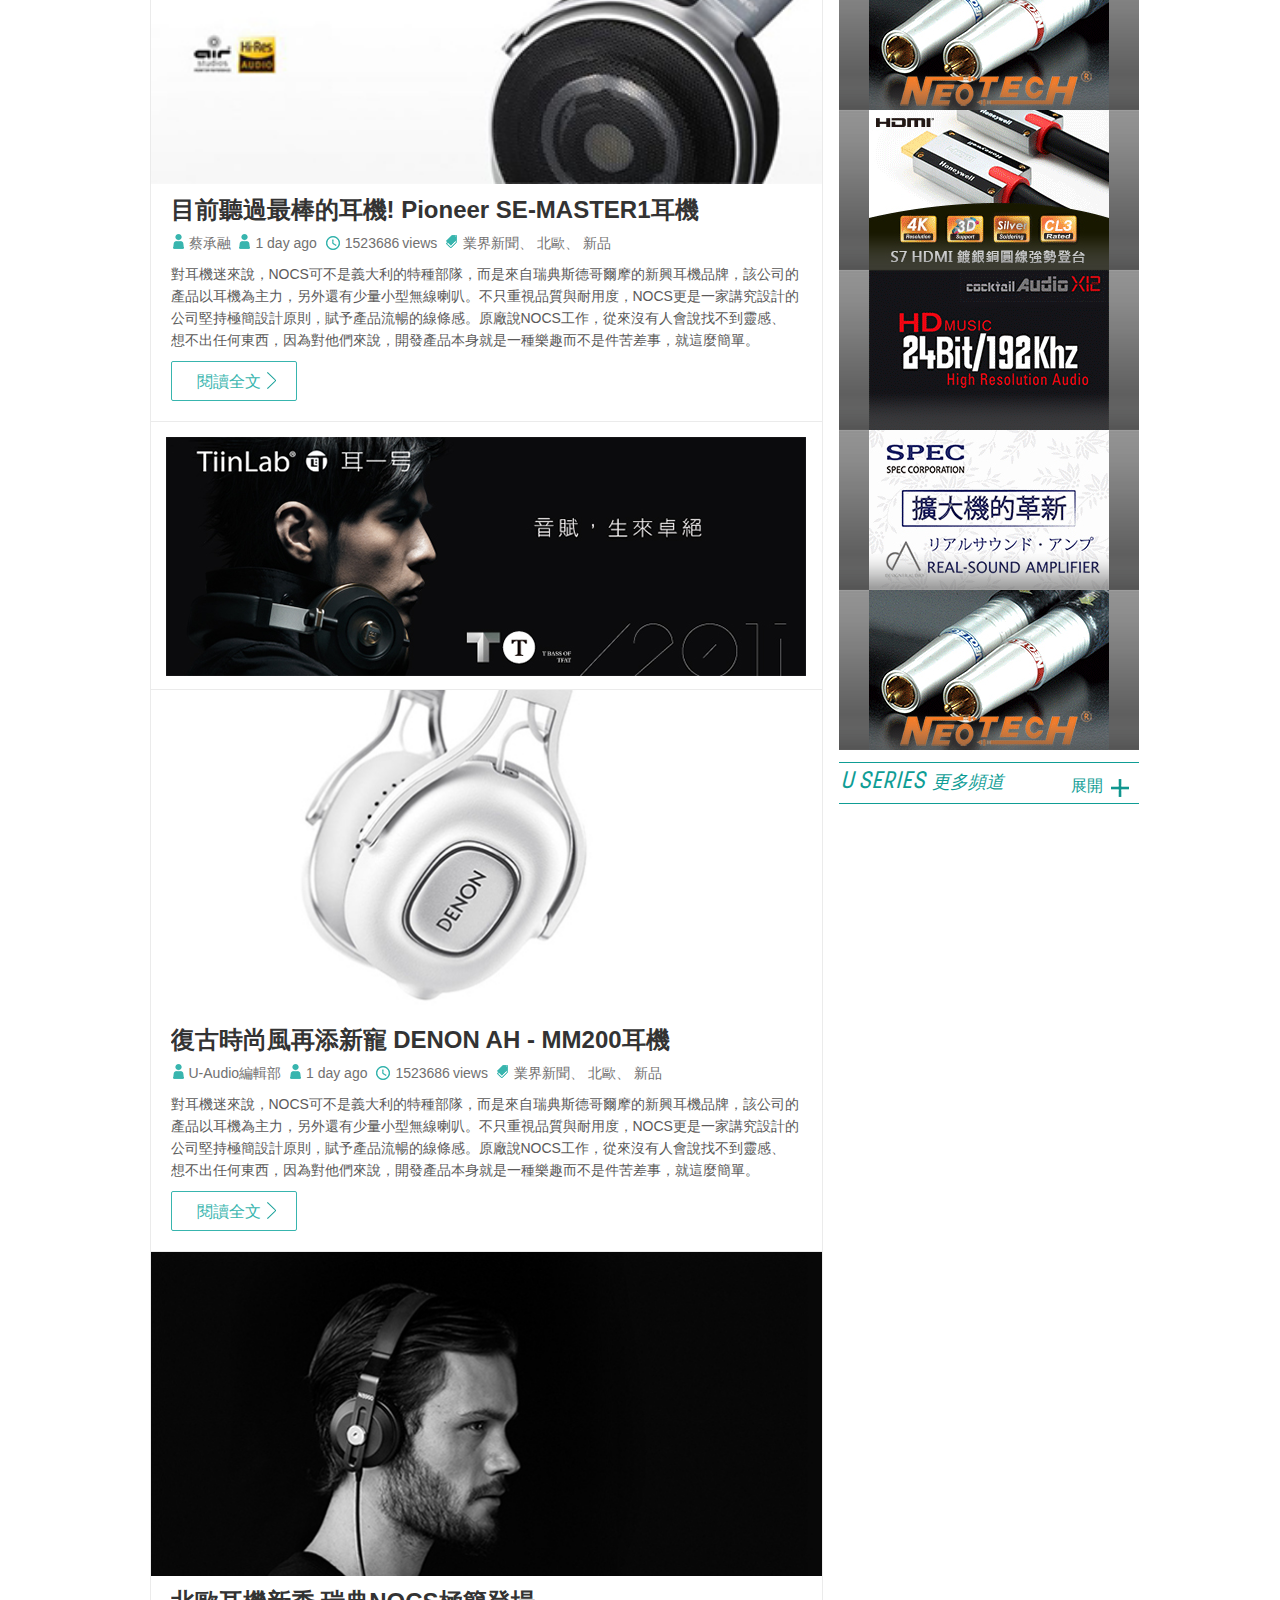
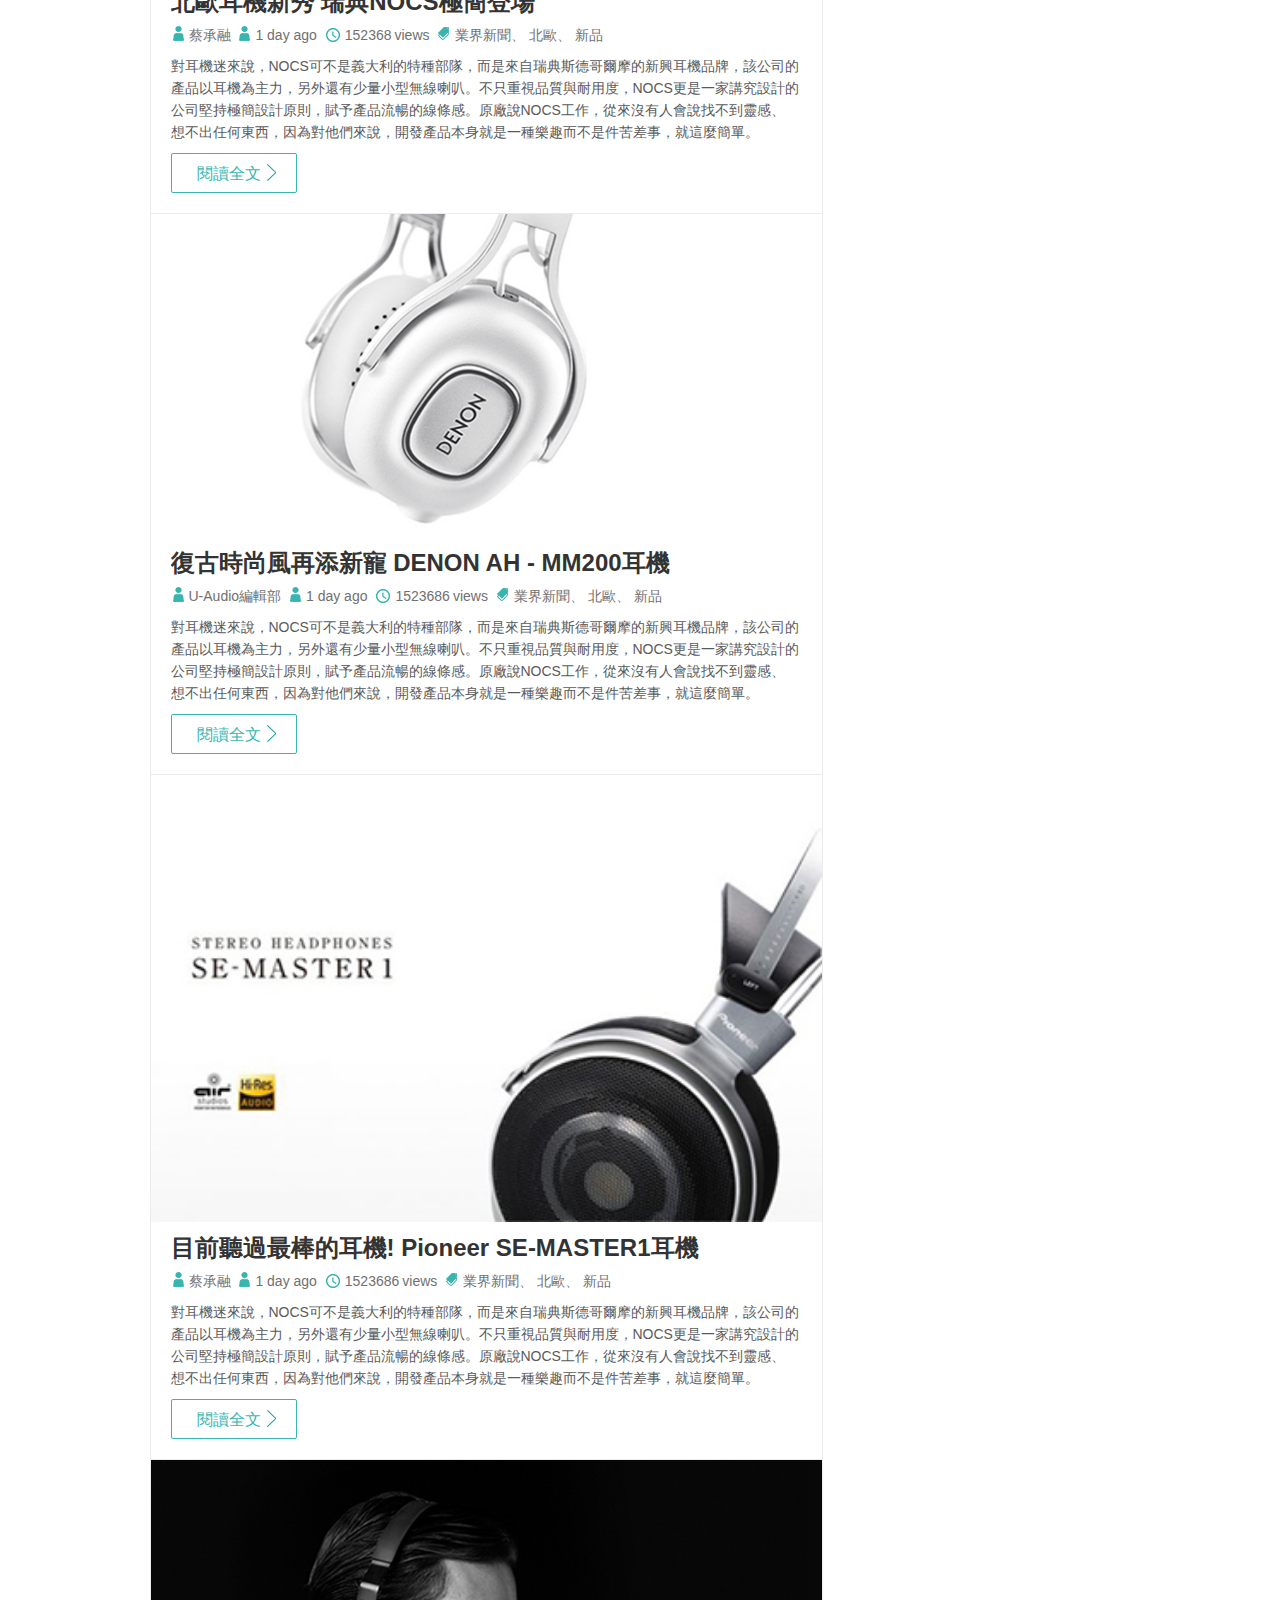
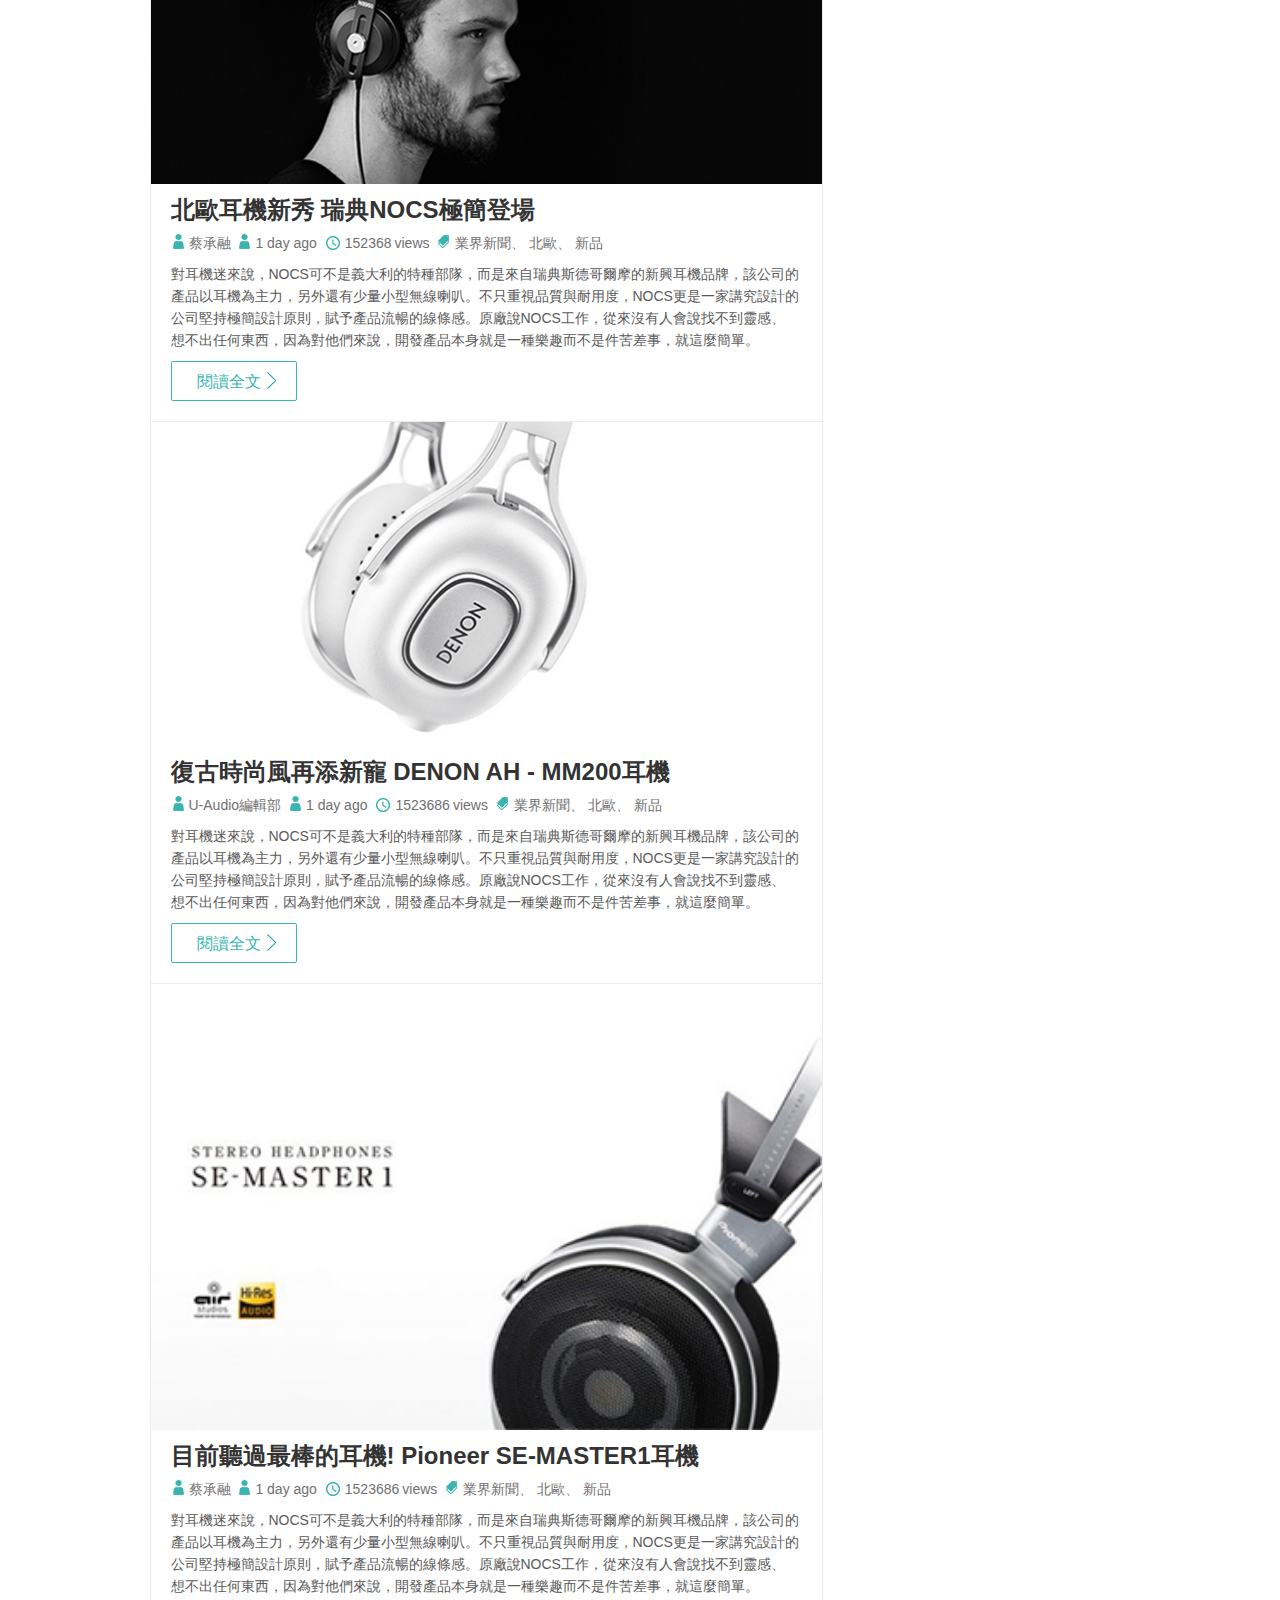
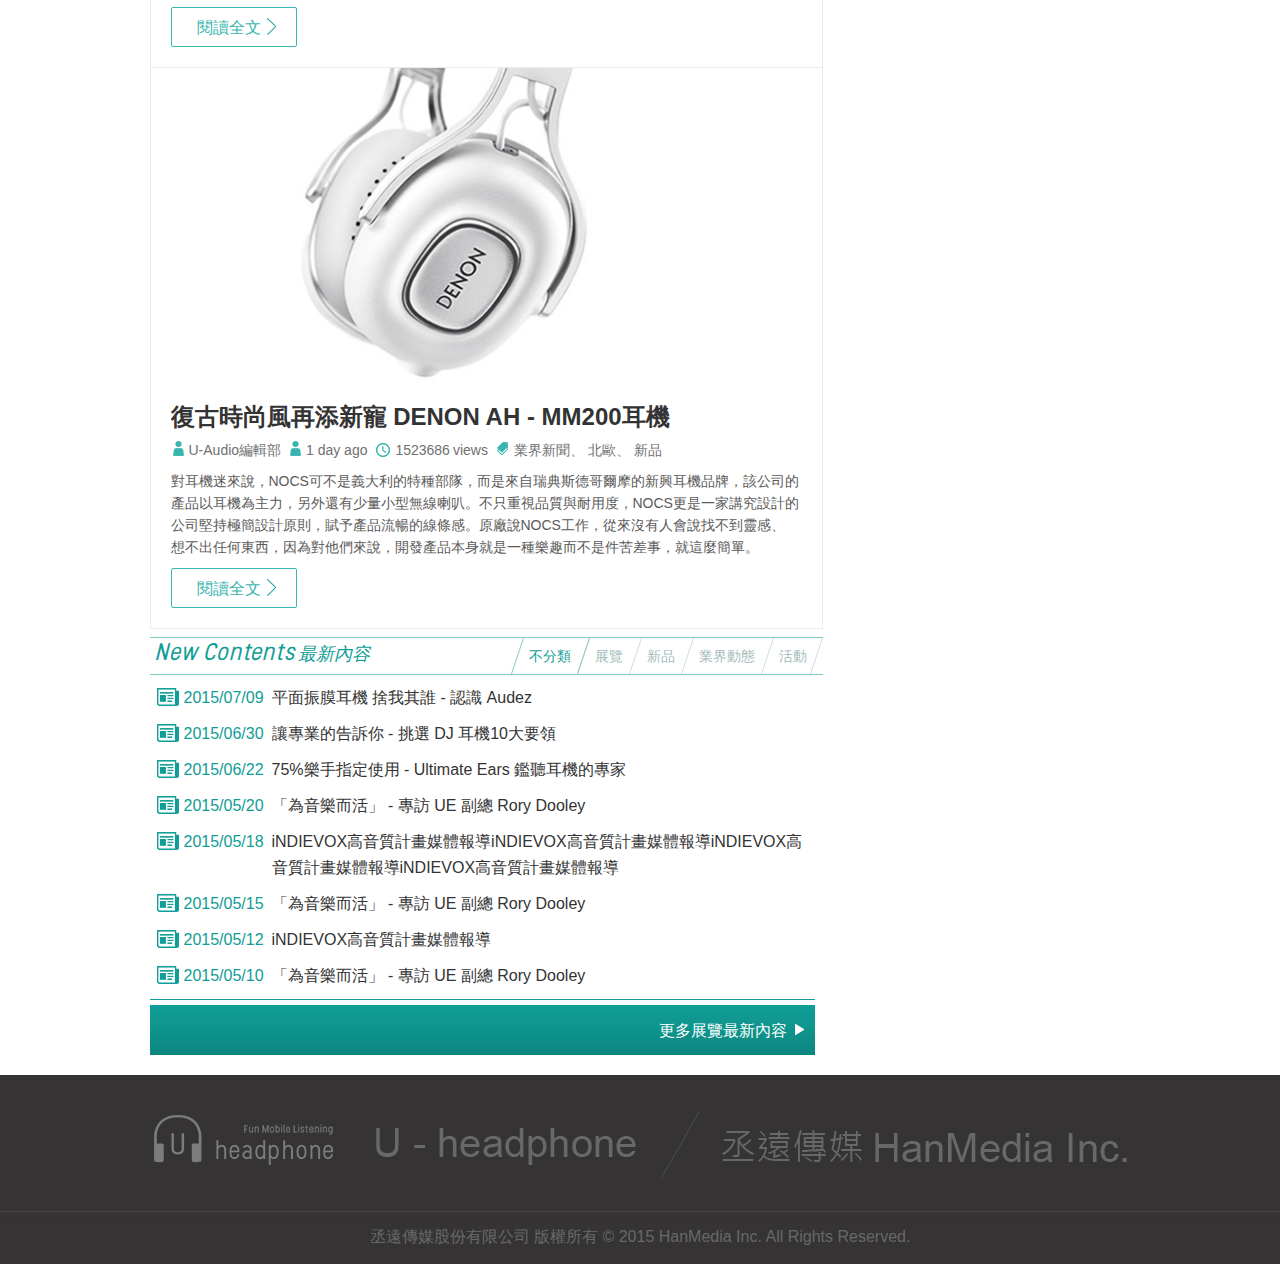
<file: news.html>
<!DOCTYPE html>
<html>
    <head>
        <meta charset="utf-8">
        <meta http-equiv="X-UA-Compatible" content="IE=edge,chrome=1">
        <title>U-headphone Fun Mobile Listening</title>
        <meta name="description" content="Pushy is an off-canvas navigation menu for your website.">     
        <meta name="viewport" content="width=device-width, initial-scale=1.0, user-scalable=no">
        <link href="uicon.ico" rel="SHORTCUT ICON">
        <link rel="stylesheet" href="css/normalize.css">
        <link rel="stylesheet" href="css/demo.css">
        <link rel="stylesheet" href="css/component.css">
        <link rel="stylesheet" href="css/pages.css">
        <!-- Pushy CSS -->
        <link rel="stylesheet" href="css/pushy.css">
        <!-- Excolo Slider css-->
        <link href="css/jquery.excoloSlider.css" rel="stylesheet" />        
        <link href="css/shThemeDefault.css" rel="stylesheet" type="text/css" />
        
        <!-- jQuery -->
        <script src="js/jquery-1.11.3.min.js"></script>
        <script src="js/modernizr.custom.js"></script>
        <!-- excolo slider -->
        <script src="js/jquery.excoloSlider.js"></script>
        <script src="js/shCore.js" type="text/javascript"></script>
        <script src="js/shAutoloader.js" type="text/javascript"></script>         
        <script type="text/javascript">
            $(function(){
                if (navigator.userAgent.indexOf('Mac OS X') != -1) {
                  $("body").addClass("mac");
                } else {
                  $("body").addClass("pc");
                }
            });
        </script>        
    </head>
    <body>
        <!-- Mobile Menu -->
        <nav class="pushy pushy-left">

            <ul>
                <li><a href="news.html"><span>NEWS</span>業界新聞</a></li>
                <li><a href="review.html"><span>REVIEW</span>試聽報告</a></li>
                <li><a href="feature.html"><span>FEATURE</span>專題報導</a></li>
                <li><a href="collection.html"><span>COLLECTION</span>耳機特輯</a></li>
                <li><a href="distributor.html"><span>DISTRIBUTOR</span>廠商專區</a></li>
                <li><a href="music.html"><span>MUSIC</span>音樂推薦</a></li>
            </ul>

        </nav>

        <!-- Site Overlay -->
        <div class="site-overlay"></div>

        <!-- Your Content -->
        <div id="container">

            <header>
               <nav>
                  <ul>
                     <li>
                        <a href="http://www.u-car.com.tw" target="blank">
                           u-car
                        </a>
                     </li>
                     <li>
                        <a href="http://www.u-fashion.com.tw" target="blank">
                           u-fashion
                        </a>
                     </li>
                     <li>
                        <a href="http://www.u-audio.com.tw/" target="blank">
                           u-audio
                        </a>
                     </li>
                     <li>
                        <a href="http://www.u-3c.com.tw/" target="blank">
                           u-3c
                        </a>
                     </li>
                     <li>
                        <a href="http://www.u-outdoor.com.tw/" target="blank">
                           u-outdoor
                        </a>
                     </li>
                     <li>
                        <a href="http://www.u-headphone.com.tw/" target="blank">
                           u-headphone
                        </a>
                     </li>           
                  </ul>
               </nav>
               <!--Mobile Menu Button -->
               <div class="menu-btn"></div>
               <a href="index.html" class="logo_s"></a>
               <!--Desktop Menu -->
               <div class="main_menu">

                  <a href="index.html" class="logo"></a>                  
                  <ul>
                    <li><a href="news.html" class="on">業界新聞</a></li>
                    <li><a href="review.html">試聽報告</a></li>
                    <li><a href="feature.html">專題報導</a></li>
                    <li><a href="collection.html">耳機特輯</a></li>
                    <li><a href="distributor.html">廠商專區</a></li>
                    <li><a href="music.html">音樂推薦</a></li>
                  </ul>

               </div>
               <!--Mobile Search -->
               <div id="sb-search" class="sb-search">
                  <form>
                      <input class="sb-search-input" placeholder="search..." type="text" value="" name="search" id="search">
                      <input class="sb-search-submit" type="submit" value="">
                      <span class="sb-icon-search"></span>
                  </form>
               </div>
               

            </header>
            <!-- content -->
            
                <div class="content">
                    <!-- left block -->
                    <div class="left_block">
                        <!-- breadcrumb -->
                        <ol class="breadcrumb">
                          <li><a href="index.html">Home</a></li>
                          <li><a href="#">NEWS</a></li>
                        </ol>
                        <div class="clear"></div>

                        <!-- article title & category -->
                        <div class="tit_box">
                            <h2><span>NEWS</span>業界新聞</h2>
                            <ul>
                              <li class="on"><a href="#">不分類</a></li>
                              <li><a href="#">展覽</a></li>
                              <li><a href="#">新品</a></li>
                              <li><a href="#">業界動態</a></li>
                              <li><a href="#">活動</a></li>
                            </ul>
                            <div class="clear"></div>
                        </div>

                        <!-- Mobile article slider -->
                        <div id="sliderB" class="slider_article">
                              <div>
                                    <!-- item -->
                                    <dl class="category_01">
                                       <!-- photo -->
                                       <dt><a href="article.html"><img src="images/list01.jpg"></a></dt>
                                       <dd>
                                          <h3>北歐耳機新秀 瑞典NOCS極簡登場</h3>
                                          <!-- article information -->
                                          <div class="info">
                                              <span>蔡承融</span>
                                              <span>1 day ago</span>
                                              <span><b>152368</b>views</span>
                                              <span class="tagtext">
                                                  <a href="#">業界新聞</a>
                                                  <a href="#">北歐</a>
                                                  <a href="#">新品</a>
                                              </span>
                                          </div>
                                       </dd>                                                            
                                    </dl>
                                    <!-- item end-->                               
                              </div>
                              <div>
                                    <!-- item -->
                                    <dl class="category_02">
                                       <!-- photo -->
                                       <dt><a href="article.html"><img src="images/list02.jpg"></a></dt>
                                       <dd>
                                          <h3>北歐耳機新秀 瑞典NOCS極簡登場</h3>
                                          <!-- article information -->
                                          <div class="info">
                                              <span>蔡承融</span>
                                              <span>1 day ago</span>
                                              <span><b>152368</b>views</span>
                                              <span class="tagtext">
                                                  <a href="#">業界新聞</a>
                                                  <a href="#">北歐</a>
                                                  <a href="#">新品</a>
                                              </span>
                                          </div>
                                       </dd>                                                            
                                    </dl>
                                    <!-- item end-->  
                              </div>
                              <div>
                                    <!-- item -->
                                    <dl class="category_03">
                                       <!-- photo -->
                                       <dt><a href="article.html"><img src="images/list01.jpg"></a></dt>
                                       <dd>
                                          <h3>北歐耳機新秀 瑞典NOCS極簡登場</h3>
                                          <!-- article information -->
                                          <div class="info">
                                              <span>蔡承融</span>
                                              <span>1 day ago</span>
                                              <span><b>152368</b>views</span>
                                              <span class="tagtext">
                                                  <a href="#">業界新聞</a>
                                                  <a href="#">北歐</a>
                                                  <a href="#">新品</a>
                                              </span>
                                          </div>
                                       </dd>                                                            
                                    </dl>
                                    <!-- item end-->  
                              </div>
                              <div>
                                    <!-- item -->
                                    <dl class="category_04">
                                       <!-- photo -->
                                       <dt><a href="article.html"><img src="images/list02.jpg"></a></dt>
                                       <dd>
                                          <h3>北歐耳機新秀 瑞典NOCS極簡登場</h3>
                                          <!-- article information -->
                                          <div class="info">
                                              <span>蔡承融</span>
                                              <span>1 day ago</span>
                                              <span><b>152368</b>views</span>
                                              <span class="tagtext">
                                                  <a href="#">業界新聞</a>
                                                  <a href="#">北歐</a>
                                                  <a href="#">新品</a>
                                              </span>
                                          </div>
                                       </dd>                                                            
                                    </dl>
                                    <!-- item end-->  
                              </div>
                              <div>
                                    <!-- item -->
                                    <dl class="category_02">
                                       <!-- photo -->
                                       <dt><a href="article.html"><img src="images/list01.jpg"></a></dt>
                                       <dd>
                                          <h3>北歐耳機新秀 瑞典NOCS極簡登場</h3>
                                          <!-- article information -->
                                          <div class="info">
                                              <span>蔡承融</span>
                                              <span>1 day ago</span>
                                              <span><b>152368</b>views</span>
                                              <span class="tagtext">
                                                  <a href="#">業界新聞</a>
                                                  <a href="#">北歐</a>
                                                  <a href="#">新品</a>
                                              </span>
                                          </div>
                                       </dd>                                                            
                                    </dl>
                                    <!-- item end-->  
                              </div>
                        </div>
                        <!-- mobile slider js -->
                        <script type="text/javascript">
                            $(function () {
                                $("#sliderB").excoloSlider();
                            });
                        </script>                         
                        <!-- article List -->                        
                        <section class="article_list">
                     
                            <!-- item -->
                            <dl class="category_01">
                               <!-- photo -->
                               <dt><a href="article.html"><img src="images/list01.jpg"></a></dt>
                               <dd>
                                  <h3>北歐耳機新秀 瑞典NOCS極簡登場</h3>
                                  <!-- article information -->
                                  <div class="info">
                                      <span>蔡承融</span>
                                      <span>1 day ago</span>
                                      <span><b>152368</b>views</span>
                                      <span class="tagtext">
                                          <a href="#">業界新聞</a>
                                          <a href="#">北歐</a>
                                          <a href="#">新品</a>
                                      </span>
                                  </div>
                                  <!-- snippet -->
                                  <p>
                                    對耳機迷來說，NOCS可不是義大利的特種部隊，而是來自瑞典斯德哥爾摩的新興耳機品牌，該公司的
產品以耳機為主力，另外還有少量小型無線喇叭。不只重視品質與耐用度，NOCS更是一家講究設計的
公司堅持極簡設計原則，賦予產品流暢的線條感。原廠說NOCS工作，從來沒有人會說找不到靈感、
想不出任何東西，因為對他們來說，開發產品本身就是一種樂趣而不是件苦差事，就這麼簡單。
                                  </p>
                                  <!-- read more -->
                                  <a href="article.html" class="more">閱讀全文</a>
                               </dd>                                                            
                            </dl>
                            <!-- item -->
                            <dl class="category_02">
                               <!-- photo -->
                               <dt><a href="article.html"><img src="images/list02.jpg"></a></dt>
                               <dd>
                                  <h3>復古時尚風再添新寵 DENON AH - MM200耳機</h3>
                                  <!-- article information -->
                                  <div class="info">
                                      <span>U-Audio編輯部</span>
                                      <span>1 day ago</span>
                                      <span><b>1523686</b>views</span>
                                      <span class="tagtext">
                                          <a href="#">業界新聞</a>
                                          <a href="#">北歐</a>
                                          <a href="#">新品</a>
                                      </span>
                                  </div>
                                  <!-- snippet -->
                                  <p>
                                    對耳機迷來說，NOCS可不是義大利的特種部隊，而是來自瑞典斯德哥爾摩的新興耳機品牌，該公司的
產品以耳機為主力，另外還有少量小型無線喇叭。不只重視品質與耐用度，NOCS更是一家講究設計的
公司堅持極簡設計原則，賦予產品流暢的線條感。原廠說NOCS工作，從來沒有人會說找不到靈感、
想不出任何東西，因為對他們來說，開發產品本身就是一種樂趣而不是件苦差事，就這麼簡單。
                                  </p>
                                  <!-- read more -->
                                  <a href="article.html" class="more">閱讀全文</a>
                               </dd>                                                            
                            </dl>
                            <!-- item -->
                            <dl class="category_03">
                               <!-- photo -->
                               <dt><a href="article.html"><img src="images/latest_pic.jpg"></a></dt>
                               <dd>
                                  <h3>目前聽過最棒的耳機! Pioneer SE-MASTER1耳機</h3>
                                  <!-- article information -->
                                  <div class="info">
                                      <span>蔡承融</span>
                                      <span>1 day ago</span>
                                      <span><b>1523686</b>views</span>
                                      <span class="tagtext">
                                          <a href="#">業界新聞</a>
                                          <a href="#">北歐</a>
                                          <a href="#">新品</a>
                                      </span>
                                  </div>
                                  <!-- snippet -->
                                  <p>
                                    對耳機迷來說，NOCS可不是義大利的特種部隊，而是來自瑞典斯德哥爾摩的新興耳機品牌，該公司的
產品以耳機為主力，另外還有少量小型無線喇叭。不只重視品質與耐用度，NOCS更是一家講究設計的
公司堅持極簡設計原則，賦予產品流暢的線條感。原廠說NOCS工作，從來沒有人會說找不到靈感、
想不出任何東西，因為對他們來說，開發產品本身就是一種樂趣而不是件苦差事，就這麼簡單。
                                  </p>
                                  <!-- read more -->
                                  <a href="article.html" class="more">閱讀全文</a>
                               </dd>                                                            
                            </dl>                                                        
                        </section>
                        <!-- AD block -->
                        <div class="news_AD">
                            <a href="#"><img src="images/art_ad.jpg"></a>
                        </div>
                        <!-- article List 2th-->                        
                        <section class="article_list_2th">

                             <!-- item -->
                            <dl class="category_02">
                               <!-- photo -->
                               <dt><a href="#"><img src="images/list02.jpg"></a></dt>
                               <dd>
                                  <h3>復古時尚風再添新寵 DENON AH - MM200耳機</h3>
                                  <!-- article information -->
                                  <div class="info">
                                      <span>U-Audio編輯部</span>
                                      <span>1 day ago</span>
                                      <span><b>1523686</b>views</span>
                                      <span class="tagtext">
                                          <a href="#">業界新聞</a>
                                          <a href="#">北歐</a>
                                          <a href="#">新品</a>
                                      </span>
                                  </div>
                                  <!-- snippet -->
                                  <p>
                                    對耳機迷來說，NOCS可不是義大利的特種部隊，而是來自瑞典斯德哥爾摩的新興耳機品牌，該公司的
產品以耳機為主力，另外還有少量小型無線喇叭。不只重視品質與耐用度，NOCS更是一家講究設計的
公司堅持極簡設計原則，賦予產品流暢的線條感。原廠說NOCS工作，從來沒有人會說找不到靈感、
想不出任何東西，因為對他們來說，開發產品本身就是一種樂趣而不是件苦差事，就這麼簡單。
                                  </p>
                                  <!-- read more -->
                                  <a href="#" class="more">閱讀全文</a>
                               </dd>                                                            
                            </dl>                    
                            <!-- item -->
                            <dl class="category_01">
                               <!-- photo -->
                               <dt><a href="#"><img src="images/list01.jpg"></a></dt>
                               <dd>
                                  <h3>北歐耳機新秀 瑞典NOCS極簡登場</h3>
                                  <!-- article information -->
                                  <div class="info">
                                      <span>蔡承融</span>
                                      <span>1 day ago</span>
                                      <span><b>152368</b>views</span>
                                      <span class="tagtext">
                                          <a href="#">業界新聞</a>
                                          <a href="#">北歐</a>
                                          <a href="#">新品</a>
                                      </span>
                                  </div>
                                  <!-- snippet -->
                                  <p>
                                    對耳機迷來說，NOCS可不是義大利的特種部隊，而是來自瑞典斯德哥爾摩的新興耳機品牌，該公司的
產品以耳機為主力，另外還有少量小型無線喇叭。不只重視品質與耐用度，NOCS更是一家講究設計的
公司堅持極簡設計原則，賦予產品流暢的線條感。原廠說NOCS工作，從來沒有人會說找不到靈感、
想不出任何東西，因為對他們來說，開發產品本身就是一種樂趣而不是件苦差事，就這麼簡單。
                                  </p>
                                  <!-- read more -->
                                  <a href="#" class="more">閱讀全文</a>
                               </dd>                                                            
                            </dl>
                            <!-- item -->
                            <dl class="category_02">
                               <!-- photo -->
                               <dt><a href="#"><img src="images/list02.jpg"></a></dt>
                               <dd>
                                  <h3>復古時尚風再添新寵 DENON AH - MM200耳機</h3>
                                  <!-- article information -->
                                  <div class="info">
                                      <span>U-Audio編輯部</span>
                                      <span>1 day ago</span>
                                      <span><b>1523686</b>views</span>
                                      <span class="tagtext">
                                          <a href="#">業界新聞</a>
                                          <a href="#">北歐</a>
                                          <a href="#">新品</a>
                                      </span>
                                  </div>
                                  <!-- snippet -->
                                  <p>
                                    對耳機迷來說，NOCS可不是義大利的特種部隊，而是來自瑞典斯德哥爾摩的新興耳機品牌，該公司的
產品以耳機為主力，另外還有少量小型無線喇叭。不只重視品質與耐用度，NOCS更是一家講究設計的
公司堅持極簡設計原則，賦予產品流暢的線條感。原廠說NOCS工作，從來沒有人會說找不到靈感、
想不出任何東西，因為對他們來說，開發產品本身就是一種樂趣而不是件苦差事，就這麼簡單。
                                  </p>
                                  <!-- read more -->
                                  <a href="#" class="more">閱讀全文</a>
                               </dd>                                                            
                            </dl>
                            <!-- item -->
                            <dl class="category_03">
                               <!-- photo -->
                               <dt><a href="#"><img src="images/latest_pic.jpg"></a></dt>
                               <dd>
                                  <h3>目前聽過最棒的耳機! Pioneer SE-MASTER1耳機</h3>
                                  <!-- article information -->
                                  <div class="info">
                                      <span>蔡承融</span>
                                      <span>1 day ago</span>
                                      <span><b>1523686</b>views</span>
                                      <span class="tagtext">
                                          <a href="#">業界新聞</a>
                                          <a href="#">北歐</a>
                                          <a href="#">新品</a>
                                      </span>
                                  </div>
                                  <!-- snippet -->
                                  <p>
                                    對耳機迷來說，NOCS可不是義大利的特種部隊，而是來自瑞典斯德哥爾摩的新興耳機品牌，該公司的
產品以耳機為主力，另外還有少量小型無線喇叭。不只重視品質與耐用度，NOCS更是一家講究設計的
公司堅持極簡設計原則，賦予產品流暢的線條感。原廠說NOCS工作，從來沒有人會說找不到靈感、
想不出任何東西，因為對他們來說，開發產品本身就是一種樂趣而不是件苦差事，就這麼簡單。
                                  </p>
                                  <!-- read more -->
                                  <a href="#" class="more">閱讀全文</a>
                               </dd>                                                            
                            </dl>
                            <!-- item -->
                            <dl class="category_01">
                               <!-- photo -->
                               <dt><a href="#"><img src="images/list01.jpg"></a></dt>
                               <dd>
                                  <h3>北歐耳機新秀 瑞典NOCS極簡登場</h3>
                                  <!-- article information -->
                                  <div class="info">
                                      <span>蔡承融</span>
                                      <span>1 day ago</span>
                                      <span><b>152368</b>views</span>
                                      <span class="tagtext">
                                          <a href="#">業界新聞</a>
                                          <a href="#">北歐</a>
                                          <a href="#">新品</a>
                                      </span>
                                  </div>
                                  <!-- snippet -->
                                  <p>
                                    對耳機迷來說，NOCS可不是義大利的特種部隊，而是來自瑞典斯德哥爾摩的新興耳機品牌，該公司的
產品以耳機為主力，另外還有少量小型無線喇叭。不只重視品質與耐用度，NOCS更是一家講究設計的
公司堅持極簡設計原則，賦予產品流暢的線條感。原廠說NOCS工作，從來沒有人會說找不到靈感、
想不出任何東西，因為對他們來說，開發產品本身就是一種樂趣而不是件苦差事，就這麼簡單。
                                  </p>
                                  <!-- read more -->
                                  <a href="#" class="more">閱讀全文</a>
                               </dd>                                                            
                            </dl>
                            <!-- item -->
                            <dl class="category_02">
                               <!-- photo -->
                               <dt><a href="#"><img src="images/list02.jpg"></a></dt>
                               <dd>
                                  <h3>復古時尚風再添新寵 DENON AH - MM200耳機</h3>
                                  <!-- article information -->
                                  <div class="info">
                                      <span>U-Audio編輯部</span>
                                      <span>1 day ago</span>
                                      <span><b>1523686</b>views</span>
                                      <span class="tagtext">
                                          <a href="#">業界新聞</a>
                                          <a href="#">北歐</a>
                                          <a href="#">新品</a>
                                      </span>
                                  </div>
                                  <!-- snippet -->
                                  <p>
                                    對耳機迷來說，NOCS可不是義大利的特種部隊，而是來自瑞典斯德哥爾摩的新興耳機品牌，該公司的
產品以耳機為主力，另外還有少量小型無線喇叭。不只重視品質與耐用度，NOCS更是一家講究設計的
公司堅持極簡設計原則，賦予產品流暢的線條感。原廠說NOCS工作，從來沒有人會說找不到靈感、
想不出任何東西，因為對他們來說，開發產品本身就是一種樂趣而不是件苦差事，就這麼簡單。
                                  </p>
                                  <!-- read more -->
                                  <a href="#" class="more">閱讀全文</a>
                               </dd>                                                            
                            </dl>
                            <!-- item -->
                            <dl class="category_03">
                               <!-- photo -->
                               <dt><a href="#"><img src="images/latest_pic.jpg"></a></dt>
                               <dd>
                                  <h3>目前聽過最棒的耳機! Pioneer SE-MASTER1耳機</h3>
                                  <!-- article information -->
                                  <div class="info">
                                      <span>蔡承融</span>
                                      <span>1 day ago</span>
                                      <span><b>1523686</b>views</span>
                                      <span class="tagtext">
                                          <a href="#">業界新聞</a>
                                          <a href="#">北歐</a>
                                          <a href="#">新品</a>
                                      </span>
                                  </div>
                                  <!-- snippet -->
                                  <p>
                                    對耳機迷來說，NOCS可不是義大利的特種部隊，而是來自瑞典斯德哥爾摩的新興耳機品牌，該公司的
產品以耳機為主力，另外還有少量小型無線喇叭。不只重視品質與耐用度，NOCS更是一家講究設計的
公司堅持極簡設計原則，賦予產品流暢的線條感。原廠說NOCS工作，從來沒有人會說找不到靈感、
想不出任何東西，因為對他們來說，開發產品本身就是一種樂趣而不是件苦差事，就這麼簡單。
                                  </p>
                                  <!-- read more -->
                                  <a href="#" class="more">閱讀全文</a>
                               </dd>                                                            
                            </dl>
                            <!-- item -->
                            <dl class="category_02">
                               <!-- photo -->
                               <dt><a href="#"><img src="images/list02.jpg"></a></dt>
                               <dd>
                                  <h3>復古時尚風再添新寵 DENON AH - MM200耳機</h3>
                                  <!-- article information -->
                                  <div class="info">
                                      <span>U-Audio編輯部</span>
                                      <span>1 day ago</span>
                                      <span><b>1523686</b>views</span>
                                      <span class="tagtext">
                                          <a href="#">業界新聞</a>
                                          <a href="#">北歐</a>
                                          <a href="#">新品</a>
                                      </span>
                                  </div>
                                  <!-- snippet -->
                                  <p>
                                    對耳機迷來說，NOCS可不是義大利的特種部隊，而是來自瑞典斯德哥爾摩的新興耳機品牌，該公司的
產品以耳機為主力，另外還有少量小型無線喇叭。不只重視品質與耐用度，NOCS更是一家講究設計的
公司堅持極簡設計原則，賦予產品流暢的線條感。原廠說NOCS工作，從來沒有人會說找不到靈感、
想不出任何東西，因為對他們來說，開發產品本身就是一種樂趣而不是件苦差事，就這麼簡單。
                                  </p>
                                  <!-- read more -->
                                  <a href="#" class="more">閱讀全文</a>
                               </dd>                                                            
                            </dl>
                         
                            <div class="clear"></div>
                        </section>
                        <!-- Desktop more link title -->
                        <!-- article title & category -->
                        <div class="tit_box new_content">
                            <h2><span>New Contents</span>最新內容</h2>
                            <ul>
                              <li class="on"><a href="#">不分類</a></li>
                              <li><a href="#">展覽</a></li>
                              <li><a href="#">新品</a></li>
                              <li><a href="#">業界動態</a></li>
                              <li><a href="#">活動</a></li>
                            </ul>
                            <div class="clear"></div>
                        </div>
                        <!-- more links *8 default-->
                        <section class="more_links more_news">
                            <ul>
                              <li>
                                 <span>2015/07/09</span>
                                 <a href="#">平面振膜耳機 捨我其誰 - 認識 Audez</a>
                              </li>
                              <li>
                                 <span>2015/06/30</span>
                                 <a href="#">讓專業的告訴你 - 挑選 DJ 耳機10大要領</a>
                              </li>
                              <li>
                                 <span>2015/06/22</span>
                                 <a href="#">75%樂手指定使用 - Ultimate Ears 鑑聽耳機的專家</a>
                              </li>
                              <li>
                                 <span>2015/05/20</span>
                                 <a href="#">「為音樂而活」 - 專訪 UE 副總 Rory Dooley</a>
                              </li>
                              <li>
                                 <span>2015/05/18</span>
                                 <a href="#">iNDIEVOX高音質計畫媒體報導iNDIEVOX高音質計畫媒體報導iNDIEVOX高音質計畫媒體報導iNDIEVOX高音質計畫媒體報導</a>
                              </li>
                              <li>
                                 <span>2015/05/15</span>
                                 <a href="#">「為音樂而活」 - 專訪 UE 副總 Rory Dooley</a>
                              </li>
                              <li>
                                 <span>2015/05/12</span>
                                 <a href="#">iNDIEVOX高音質計畫媒體報導</a>
                              </li>
                              <li>
                                 <span>2015/05/10</span>
                                 <a href="#">「為音樂而活」 - 專訪 UE 副總 Rory Dooley</a>
                              </li>                                                            
                            </ul>
                        </section>
                        <!-- load more link bottom -->
                        <!-- mobile -->
                        <a class="loadmore" href="#">看更多新聞</a>
                        <!-- desktop link -->
                        <a class="loadmore_desktop" href="#">更多展覽最新內容</a>        
                        <!-- pagination -->
                        <!-- <div class="pagination news_pager">
                            <a class="prev">PREV</a>
                            <a class="next">NEXT</a>
                            <ul>
                              <li><a class="on" href="#">1</a></li>
                              <li><a href="#">2</a></li>
                              <li><a href="#">3</a></li>
                              <li><a href="#">4</a></li>
                              <li><a href="#">5</a></li>
                              <li><a href="#">6</a></li>
                              <li><a href="#">7</a></li>
                              <li><a href="#">8</a></li>
                              <li><a href="#">9</a></li>
                              <li><a href="#">...</a></li>
                            </ul>
                        </div>  -->                       

                    </div>
                    <!-- left block END -->
                    <!-- right block -->
                    <div class="right_block">
                        <!-- Search -->
                        <section class="search_desktop right_AD">
                             <h2>
                               <span>SEARCH</span>文章搜尋
                               <a href="search.html" class="adv_sh">進階搜尋</a>
                            </h2>
                            <div class="sh_box">
                                <form>
                                  <select name="category">
                                  　<option value="all">不分類</option>
                                  　<option value="news">新聞</option>
                                    <option value="review">試聽</option>
                                  　<option value="feature">專題</option>
                                  　<option value="collection">特輯</option>
                                    <option value="music">音樂</option>
                                  </select>
                                  <input type="search" placeholder="search..."/>
                                  <span class="ps">(&nbsp;多關鍵字搜尋時，請以半形「,」隔開&nbsp;)</span>
                                  
                                </form>
                                <a href="#" class="sh_btn">立即搜尋</a>
                                <h3><span>ADVERTISEMENT</span>廣告</h3>
                            </div>                                               
                            <img src="images/AD03.jpg">
                        </section>
                        <!--HOT STUFF-->
                        <section class="hot_stuff">
                            <h2><span>HOT STUFF</span>廠牌專區</h2>
                            <a href="#" class="brand">
                                <img src="images/pioneer.jpg" alt="pioneer">
                            </a>
                            <a href="#" class="brand">
                                <img src="images/denon.jpg" alt="pioneer">
                            </a>
                            <a href="#" class="brand">
                                <img src="images/audio_technica.jpg" alt="pioneer">
                            </a>
                            <a href="#" class="stuff">
                                <img src="images/stf_01.jpg" alt="pioneer">
                                <span></span>
                            </a>
                            <a href="#" class="stuff">
                                <img src="images/stf_02.jpg" alt="pioneer">
                                <span></span>
                            </a>
                            <a href="#" class="stuff">
                                <img src="images/stf_03.jpg" alt="pioneer">
                                <span></span>
                            </a>
                            <a href="#" class="stuff">
                                <img src="images/stf_04.jpg" alt="pioneer">
                                <span></span>
                            </a>
                            <a href="#" class="stuff">
                                <img src="images/stf_01.jpg" alt="pioneer">
                                <span></span>
                            </a>
                            <a href="#" class="stuff">
                                <img src="images/stf_02.jpg" alt="pioneer">
                                <span></span>
                            </a>                                                                                                                          
                        </section>
                        <!--U SERIES-->
                        <div class="u_series">
                            <!-- title -->
                            <input type="checkbox" id="useries" />
                            <label for="useries">
                                <span>U&nbsp;SERIES</span>
                                更多頻道
                                
                            </label>
                            <!--Related website link-->
                            <section>
                                 <a href="#">U-CAR&nbsp;網路汽車共和國</a>
                                 <a href="#">U-AUDIO&nbsp;音響共和國</a>
                                 <a href="#">U-FASHION</a>
                                 <a href="#">U-3C</a>
                                 <a href="#">U-OUTDOOR</a>
                            </section> 
                                                    
                        </div>
                        <!--U SERIES END-->
                    </div>
                    <!-- right block END -->
            </div>
            
            <!-- content end -->
            <div class="footwrapper clear">
                <footer>
                    <p>丞遠傳媒股份有限公司&nbsp;版權所有
                       <span>©&nbsp;2015 HanMedia Inc.</span>
                       <span> All Rights Reserved.</span>
                    </p>
                </footer>
            </div>

        </div>

        <!-- Pushy JS -->
        <script src="js/pushy.min.js"></script>
        <script src="js/classie.js"></script>
        <script src="js/uisearch.js"></script>
        <script>
            new UISearch( document.getElementById( 'sb-search' ) );
        </script>        

    </body>
</html>
</file>
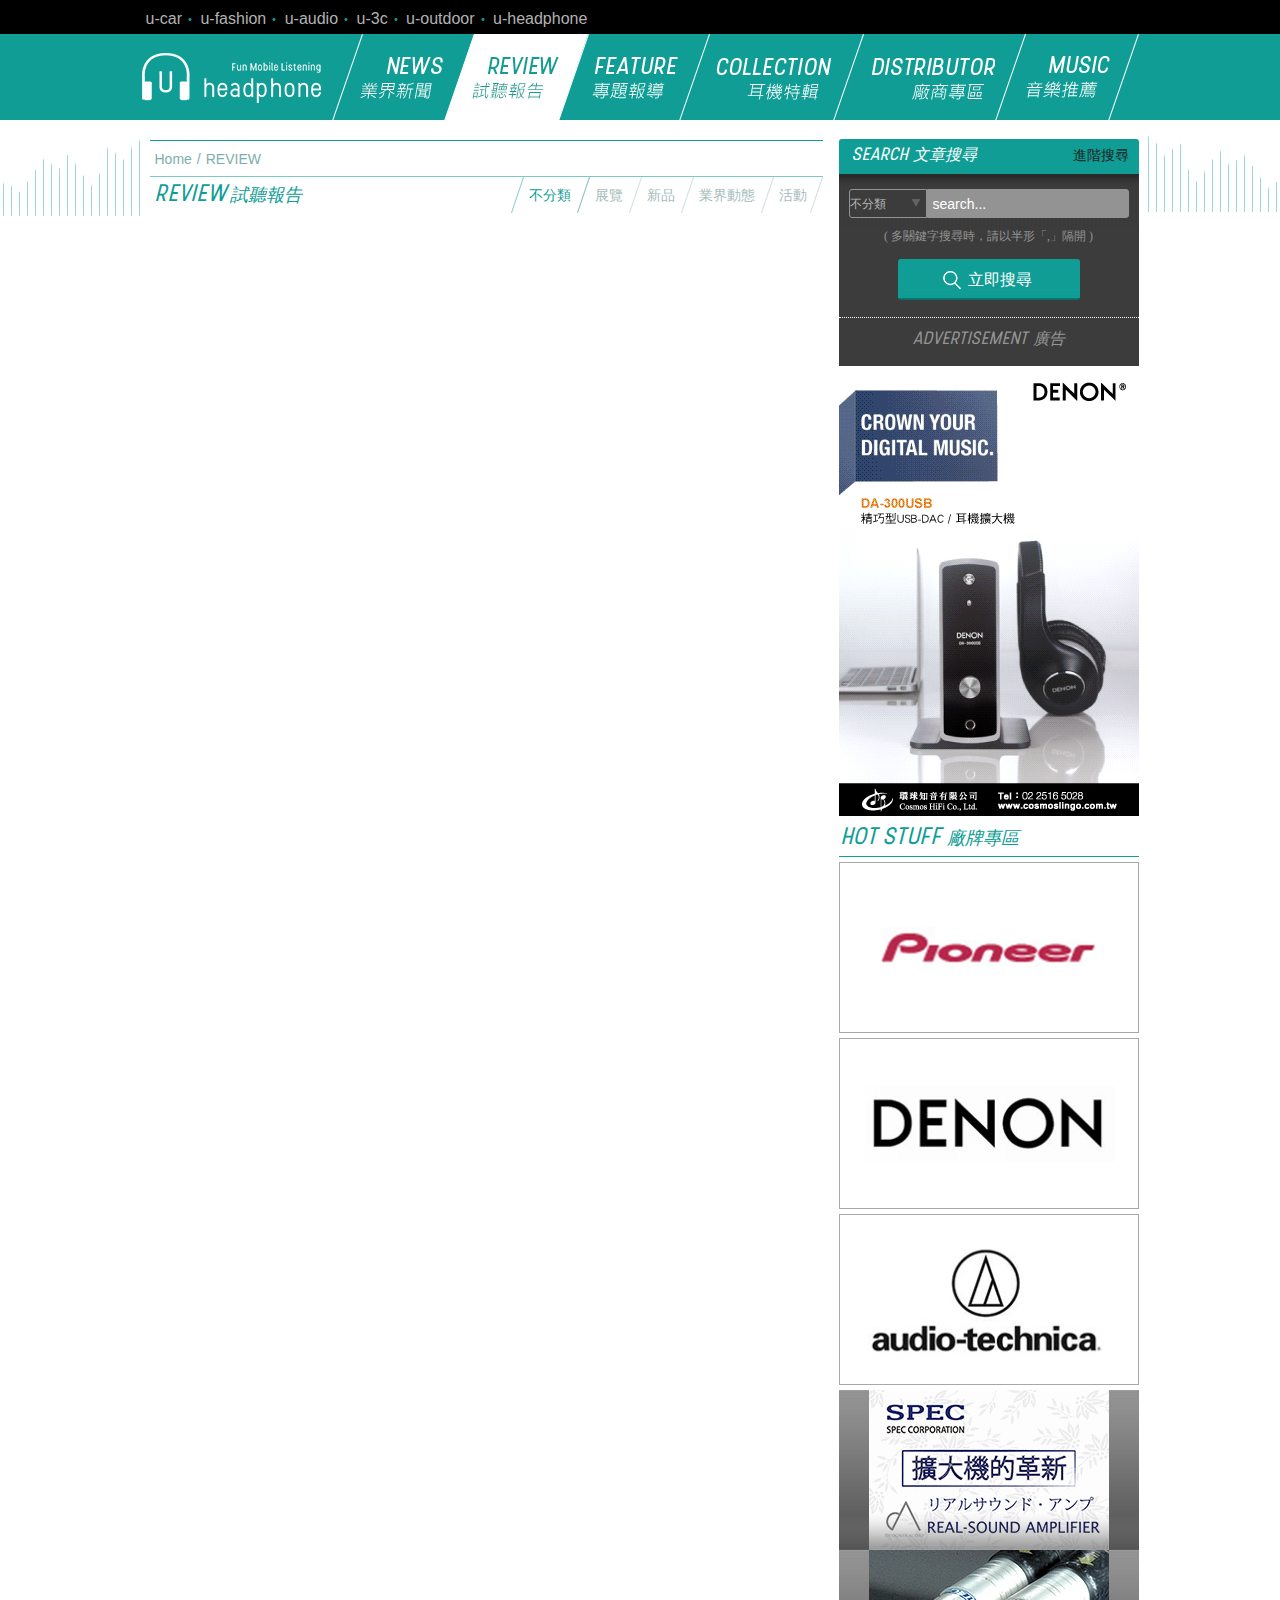
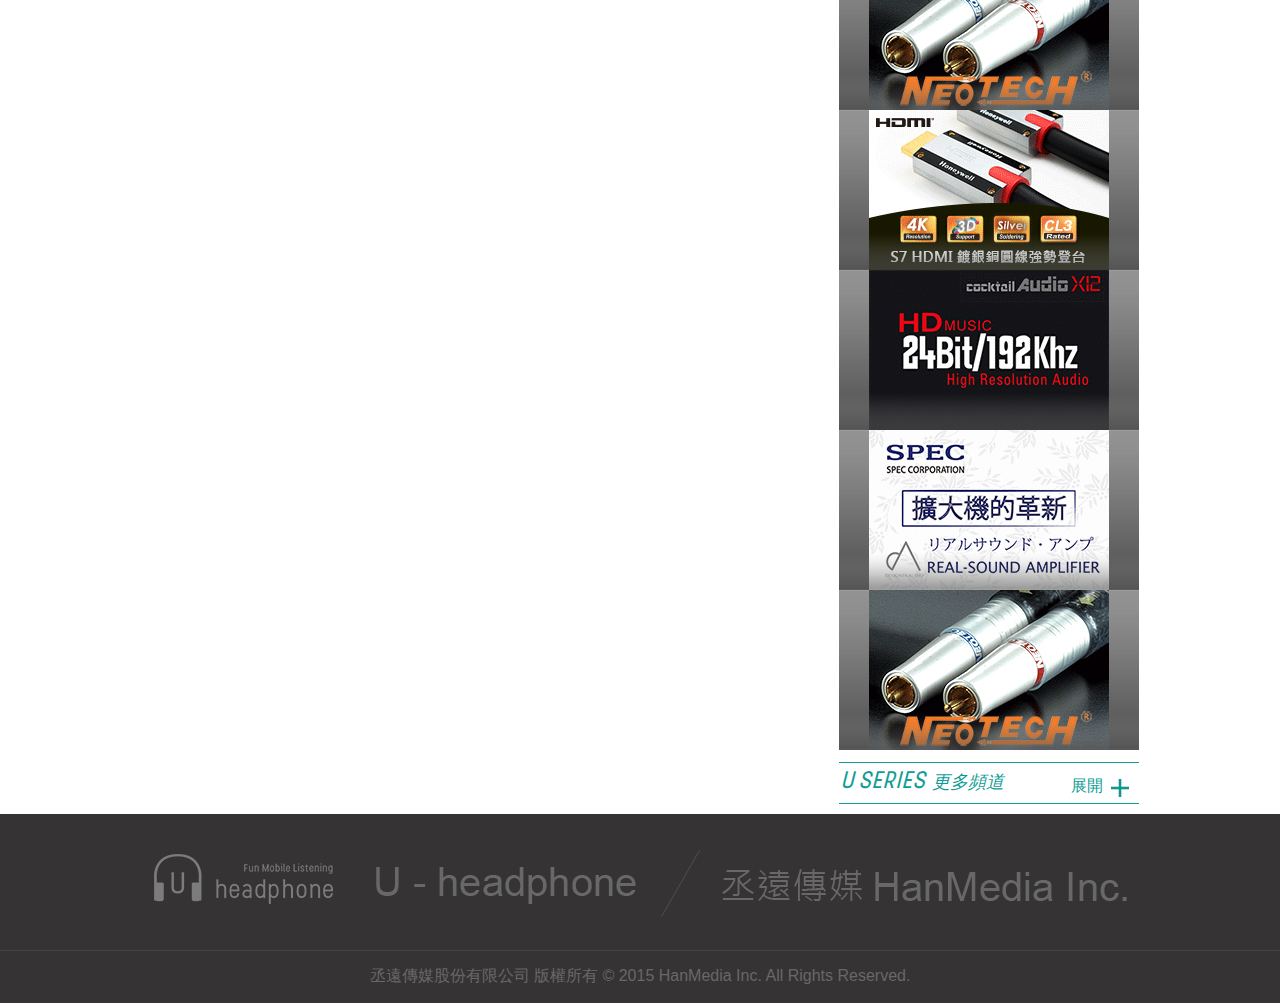
<file: review.html>
<!DOCTYPE html>
<html>
    <head>
        <meta charset="utf-8">
        <meta http-equiv="X-UA-Compatible" content="IE=edge,chrome=1">
        <title>U-headphone Fun Mobile Listening</title>
        <meta name="description" content="Pushy is an off-canvas navigation menu for your website.">     
        <meta name="viewport" content="width=device-width, initial-scale=1.0, user-scalable=no">
        <link href="uicon.ico" rel="SHORTCUT ICON">
        <link rel="stylesheet" href="css/normalize.css">
        <link rel="stylesheet" href="css/demo.css">
        <link rel="stylesheet" href="css/component.css">
        <link rel="stylesheet" href="css/pages.css">
        <!-- Pushy CSS -->
        <link rel="stylesheet" href="css/pushy.css">

        <!-- jQuery -->
        <script src="js/jquery-1.11.3.min.js"></script>
        <script src="js/modernizr.custom.js"></script>
    </head>
    <body>
        <!-- Mobile Menu -->
        <nav class="pushy pushy-left">
            <ul>
                <li><a href="news.html"><span>NEWS</span>業界新聞</a></li>
                <li><a href="review.html"><span>REVIEW</span>試聽報告</a></li>
                <li><a href="feature.html"><span>FEATURE</span>專題報導</a></li>
                <li><a href="collection.html"><span>COLLECTION</span>耳機特輯</a></li>
                <li><a href="distributor.html"><span>DISTRIBUTOR</span>廠商專區</a></li>
                <li><a href="music.html"><span>MUSIC</span>音樂推薦</a></li>
            </ul>

        </nav>

        <!-- Site Overlay -->
        <div class="site-overlay"></div>

        <!-- Your Content -->
        <div id="container">

            <header>
               <nav>
                  <ul>
                     <li>
                        <a href="http://www.u-car.com.tw" target="blank">
                           u-car
                        </a>
                     </li>
                     <li>
                        <a href="http://www.u-fashion.com.tw" target="blank">
                           u-fashion
                        </a>
                     </li>
                     <li>
                        <a href="http://www.u-audio.com.tw/" target="blank">
                           u-audio
                        </a>
                     </li>
                     <li>
                        <a href="http://www.u-3c.com.tw/" target="blank">
                           u-3c
                        </a>
                     </li>
                     <li>
                        <a href="http://www.u-outdoor.com.tw/" target="blank">
                           u-outdoor
                        </a>
                     </li>
                     <li>
                        <a href="http://www.u-headphone.com.tw/" target="blank">
                           u-headphone
                        </a>
                     </li>           
                  </ul>
               </nav>
               <!--Mobile Menu Button -->
               <div class="menu-btn"></div>
               <a href="index.html" class="logo_s"></a>
               <!--Desktop Menu -->
               <div class="main_menu">

                  <a href="index.html" class="logo"></a>                 
                  <ul>
                    <li><a href="news.html">業界新聞</a></li>
                    <li><a href="review.html" class="on">試聽報告</a></li>
                    <li><a href="feature.html">專題報導</a></li>
                    <li><a href="collection.html">耳機特輯</a></li>
                    <li><a href="distributor.html">廠商專區</a></li>
                    <li><a href="music.html">音樂推薦</a></li>
                  </ul>

               </div>
               <!--Mobile Search -->
               <div id="sb-search" class="sb-search">
                  <form>
                      <input class="sb-search-input" placeholder="search..." type="text" value="" name="search" id="search">
                      <input class="sb-search-submit" type="submit" value="">
                      <span class="sb-icon-search"></span>
                  </form>
               </div>
               

            </header>

            <div class="content">
                <!-- left block -->
                <div class="left_block">
                        <!-- breadcrumb -->
                        <ol class="breadcrumb">
                          <li><a href="index.html">Home</a></li>
                          <li><a href="#">REVIEW</a></li>
                        </ol>
                        <div class="clear"></div>

                        <!-- article title & category -->
                        <div class="tit_box">
                            <h2><span>REVIEW</span>試聽報告</h2>
                            <ul>
                              <li class="on"><a href="#">不分類</a></li>
                              <li><a href="#">展覽</a></li>
                              <li><a href="#">新品</a></li>
                              <li><a href="#">業界動態</a></li>
                              <li><a href="#">活動</a></li>
                            </ul>
                            <div class="clear"></div>
                        </div>
                </div>
                <!-- left block end-->
                    <!-- right block -->
                    <div class="right_block">
                        <!-- Search -->
                        <section class="search_desktop right_AD">
                             <h2>
                               <span>SEARCH</span>文章搜尋
                               <a href="search.html" class="adv_sh">進階搜尋</a>
                            </h2>
                            <div class="sh_box">
                                <form>
                                  <select name="category">
                                  　<option value="all">不分類</option>
                                  　<option value="news">新聞</option>
                                    <option value="review">試聽</option>
                                  　<option value="feature">專題</option>
                                  　<option value="collection">特輯</option>
                                    <option value="music">音樂</option>
                                  </select>
                                  <input type="search" placeholder="search..."/>
                                  <span class="ps">(&nbsp;多關鍵字搜尋時，請以半形「,」隔開&nbsp;)</span>
                                  
                                </form>
                                <a href="#" class="sh_btn">立即搜尋</a>
                                <h3><span>ADVERTISEMENT</span>廣告</h3>
                            </div>                                               
                            <img src="images/AD03.jpg">
                        </section>
                        <!--HOT STUFF-->
                        <section class="hot_stuff">
                            <h2><span>HOT STUFF</span>廠牌專區</h2>
                            <a href="#" class="brand">
                                <img src="images/pioneer.jpg" alt="pioneer">
                            </a>
                            <a href="#" class="brand">
                                <img src="images/denon.jpg" alt="pioneer">
                            </a>
                            <a href="#" class="brand">
                                <img src="images/audio_technica.jpg" alt="pioneer">
                            </a>
                            <a href="#" class="stuff">
                                <img src="images/stf_01.jpg" alt="pioneer">
                                <span></span>
                            </a>
                            <a href="#" class="stuff">
                                <img src="images/stf_02.jpg" alt="pioneer">
                                <span></span>
                            </a>
                            <a href="#" class="stuff">
                                <img src="images/stf_03.jpg" alt="pioneer">
                                <span></span>
                            </a>
                            <a href="#" class="stuff">
                                <img src="images/stf_04.jpg" alt="pioneer">
                                <span></span>
                            </a>
                            <a href="#" class="stuff">
                                <img src="images/stf_01.jpg" alt="pioneer">
                                <span></span>
                            </a>
                            <a href="#" class="stuff">
                                <img src="images/stf_02.jpg" alt="pioneer">
                                <span></span>
                            </a>                                                                                                                          
                        </section>
                        <!--U SERIES-->
                        <div class="u_series">
                            <!-- title -->
                            <input type="checkbox" id="useries" />
                            <label for="useries">
                                <span>U&nbsp;SERIES</span>
                                更多頻道
                                
                            </label>
                            <!--Related website link-->
                            <section>
                                 <a href="#">U-CAR&nbsp;網路汽車共和國</a>
                                 <a href="#">U-AUDIO&nbsp;音響共和國</a>
                                 <a href="#">U-FASHION</a>
                                 <a href="#">U-3C</a>
                                 <a href="#">U-OUTDOOR</a>
                            </section> 
                                                    
                        </div>
                        <!--U SERIES END-->
                    </div>
                    <!-- right block END -->
            </div>
            <div class="footwrapper">
                <footer>
                    <p>丞遠傳媒股份有限公司&nbsp;版權所有
                       <span>©&nbsp;2015 HanMedia Inc.</span>
                       <span> All Rights Reserved.</span>
                    </p>
                </footer>
            </div>

        </div>

        <!-- Pushy JS -->
        <script src="js/pushy.min.js"></script>
        <script src="js/classie.js"></script>
        <script src="js/uisearch.js"></script>
        <script>
            new UISearch( document.getElementById( 'sb-search' ) );
        </script>        

    </body>
</html>
</file>
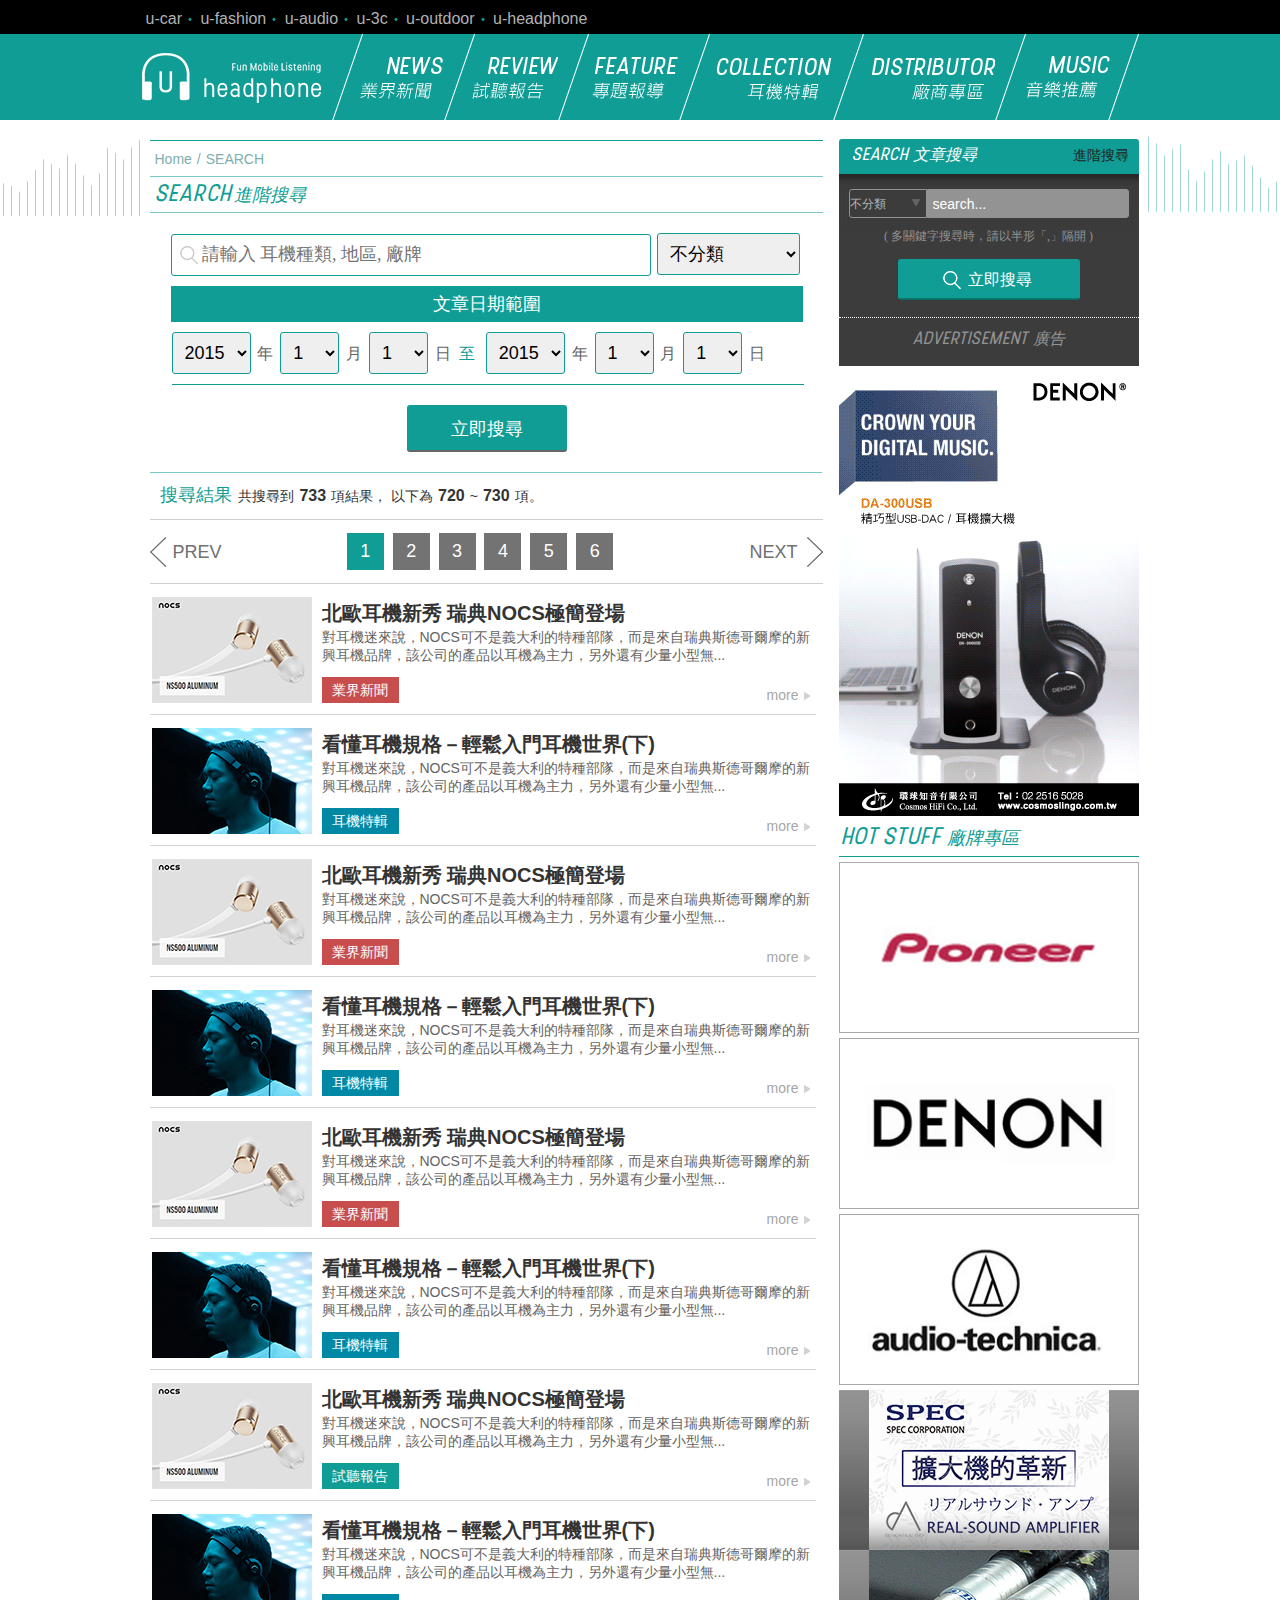
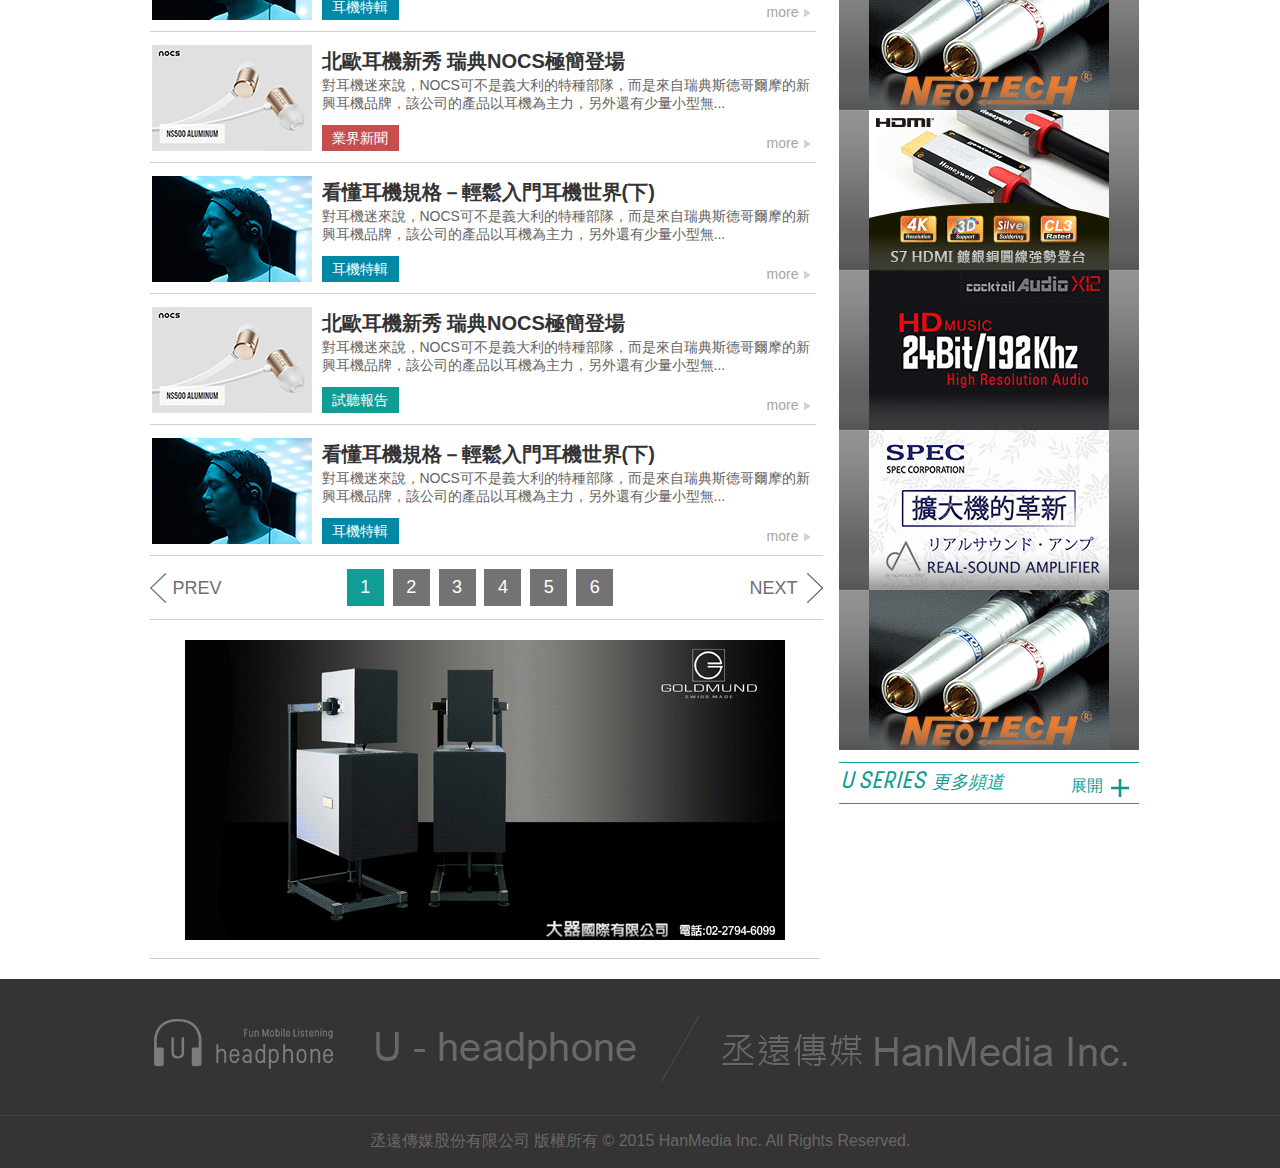
<file: search.html>
<!DOCTYPE html>
<html>
    <head>
        <meta charset="utf-8">
        <meta http-equiv="X-UA-Compatible" content="IE=edge,chrome=1">
        <title>U-headphone Fun Mobile Listening</title>
        <meta name="description" content="Pushy is an off-canvas navigation menu for your website.">     
        <meta name="viewport" content="width=device-width, initial-scale=1.0, user-scalable=no">
        <link href="uicon.ico" rel="SHORTCUT ICON">
        <link rel="stylesheet" href="css/normalize.css">
        <link rel="stylesheet" href="css/demo.css">
        <link rel="stylesheet" href="css/component.css">
        <link rel="stylesheet" href="css/pages.css">
<!--         <link rel="stylesheet" href="css/form.css"> -->
        <!-- Pushy CSS -->
        <link rel="stylesheet" href="css/pushy.css">

        <!-- jQuery -->
        <script src="js/jquery-1.11.3.min.js"></script>
        <script src="js/modernizr.custom.js"></script>
    </head>
    <body>
        <!-- Mobile Menu -->
        <nav class="pushy pushy-left">
            <ul>
                <li><a href="news.html"><span>NEWS</span>業界新聞</a></li>
                <li><a href="review.html"><span>REVIEW</span>試聽報告</a></li>
                <li><a href="feature.html"><span>FEATURE</span>專題報導</a></li>
                <li><a href="collection.html"><span>COLLECTION</span>耳機特輯</a></li>
                <li><a href="distributor.html"><span>DISTRIBUTOR</span>廠商專區</a></li>
                <li><a href="music.html"><span>MUSIC</span>音樂推薦</a></li>
            </ul>

        </nav>

        <!-- Site Overlay -->
        <div class="site-overlay"></div>

        <!-- Your Content -->
        <div id="container">

            <header>
               <nav>
                  <ul>
                     <li>
                        <a href="http://www.u-car.com.tw" target="blank">
                           u-car
                        </a>
                     </li>
                     <li>
                        <a href="http://www.u-fashion.com.tw" target="blank">
                           u-fashion
                        </a>
                     </li>
                     <li>
                        <a href="http://www.u-audio.com.tw/" target="blank">
                           u-audio
                        </a>
                     </li>
                     <li>
                        <a href="http://www.u-3c.com.tw/" target="blank">
                           u-3c
                        </a>
                     </li>
                     <li>
                        <a href="http://www.u-outdoor.com.tw/" target="blank">
                           u-outdoor
                        </a>
                     </li>
                     <li>
                        <a href="http://www.u-headphone.com.tw/" target="blank">
                           u-headphone
                        </a>
                     </li>           
                  </ul>
               </nav>
               <!--Mobile Menu Button -->
               <div class="menu-btn"></div>
               <a href="index.html" class="logo_s"></a>
               <!--Desktop Menu -->
               <div class="main_menu">

                  <a href="index.html" class="logo"></a>                  
                  <ul>
                    <li><a href="news.html">業界新聞</a></li>
                    <li><a href="review.html">試聽報告</a></li>
                    <li><a href="feature.html">專題報導</a></li>
                    <li><a href="collection.html">耳機特輯</a></li>
                    <li><a href="distributor.html">廠商專區</a></li>
                    <li><a href="music.html">音樂推薦</a></li>
                  </ul>

               </div>
               <!--Mobile Search -->
               <div id="sb-search" class="sb-search">
                  <form>
                      <input class="sb-search-input" placeholder="search..." type="text" value="" name="search" id="search">
                      <input class="sb-search-submit" type="submit" value="">
                      <span class="sb-icon-search"></span>
                  </form>
               </div>
               

            </header>

            <div class="content">
                <div class="left_block">
                      <!-- breadcrumb -->
                      <ol class="breadcrumb">
                        <li><a href="index.html">Home</a></li>
                        <li><a href="#">SEARCH</a></li>
                      </ol>
                      <div class="clear"></div>
                      <!-- article title & category -->
                      <div class="tit_box search_tit">
                          <h2><span>SEARCH</span>進階搜尋</h2>
                          <div class="clear"></div>
                      </div>
                      <div class="col_stline"></div>
                      <!-- search block -->
                      <div class="search_container">
                           <input type="text" placeholder="請輸入 耳機種類, 地區, 廠牌">
                           <select class="select_cat" name="category">
                          　<option value="all">不分類</option>
                          　<option value="news">新聞</option>
                            <option value="review">試聽</option>
                          　<option value="feature">專題</option>
                          　<option value="collection">特輯</option>
                            <option value="music">音樂</option>
                          </select>
                          <h3 class="tit_range">
                              文章日期範圍
                          </h3>
                          <div class="select_group">
                              <select name="year">
                              　<option value="2015">2015</option>
                                <option value="2014">2014</option>
                                <option value="2013">2013</option>
                                <option value="2012">2012</option>
                                <option value="2011">2011</option>
                                <option value="2010">2010</option>
                                <option value="2009">2009</option>
                                <option value="2008">2008</option>
                                <option value="2007">2007</option>
                                <option value="2006">2006</option>
                              </select>
                              <span>年</span>
                              <select name="month">
                              　<option value="1">1</option>
                                <option value="2">2</option>
                                <option value="3">3</option>
                                <option value="4">4</option>
                                <option value="5">5</option>
                                <option value="6">6</option>
                                <option value="7">7</option>
                                <option value="8">8</option>
                                <option value="9">9</option>
                                <option value="10">10</option>
                                <option value="11">11</option>
                                <option value="12">12</option>
                              </select>
                              <span>月</span>
                              <select name="date">
                              　<option value="01">1</option>
                                <option value="02">2</option>
                                <option value="03">3</option>
                                <option value="04">4</option>
                                <option value="05">5</option>
                                <option value="06">6</option>
                                <option value="07">7</option>
                                <option value="08">8</option>
                                <option value="09">9</option>
                                <option value="10">10</option>
                              　<option value="11">11</option>
                                <option value="12">12</option>
                                <option value="13">13</option>
                                <option value="14">14</option>
                                <option value="15">15</option>
                                <option value="16">16</option>
                                <option value="17">17</option>
                                <option value="18">18</option>
                                <option value="19">19</option>
                                <option value="20">20</option>
                                <option value="21">21</option>
                                <option value="22">22</option>
                                <option value="23">23</option>
                                <option value="24">24</option>
                                <option value="25">25</option>
                                <option value="26">26</option>
                                <option value="27">27</option>
                                <option value="28">28</option>
                                <option value="29">29</option>
                                <option value="30">30</option>
                                <option value="31">31</option>                          
                              </select>                                                
                              <span>日</span>
                              <span class="to">至</span>
                              <select name="year">
                              　<option value="2015">2015</option>
                                <option value="2014">2014</option>
                                <option value="2013">2013</option>
                                <option value="2012">2012</option>
                                <option value="2011">2011</option>
                                <option value="2010">2010</option>
                                <option value="2009">2009</option>
                                <option value="2008">2008</option>
                                <option value="2007">2007</option>
                                <option value="2006">2006</option>
                              </select>
                              <span>年</span>
                              <select name="month">
                              　<option value="1">1</option>
                                <option value="2">2</option>
                                <option value="3">3</option>
                                <option value="4">4</option>
                                <option value="5">5</option>
                                <option value="6">6</option>
                                <option value="7">7</option>
                                <option value="8">8</option>
                                <option value="9">9</option>
                                <option value="10">10</option>
                                <option value="11">11</option>
                                <option value="12">12</option>
                              </select>
                              <span>月</span>
                              <select name="date">
                              　<option value="01">1</option>
                                <option value="02">2</option>
                                <option value="03">3</option>
                                <option value="04">4</option>
                                <option value="05">5</option>
                                <option value="06">6</option>
                                <option value="07">7</option>
                                <option value="08">8</option>
                                <option value="09">9</option>
                                <option value="10">10</option>
                              　<option value="11">11</option>
                                <option value="12">12</option>
                                <option value="13">13</option>
                                <option value="14">14</option>
                                <option value="15">15</option>
                                <option value="16">16</option>
                                <option value="17">17</option>
                                <option value="18">18</option>
                                <option value="19">19</option>
                                <option value="20">20</option>
                                <option value="21">21</option>
                                <option value="22">22</option>
                                <option value="23">23</option>
                                <option value="24">24</option>
                                <option value="25">25</option>
                                <option value="26">26</option>
                                <option value="27">27</option>
                                <option value="28">28</option>
                                <option value="29">29</option>
                                <option value="30">30</option>
                                <option value="31">31</option>                          
                              </select>                                                
                              <span>日</span>
                          </div>
                          <a class="search_btn" href="#">立即搜尋</a>
                      </div>
                      <!-- search block END-->
                      <!-- search result -->
                      <section class="search_result">
                          <span class="tit">搜尋結果</span>
                          <span>共搜尋到<b>733</b>項結果，</span>
                          <span>以下為<b>720</b>~<b>730</b>項。</span>

                      </section>
                      <!-- pagination -->
                      <div class="pagination page_top">
                          <a class="prev">PREV</a>
                          <a class="next">NEXT</a>
                          <ul>
                            <li><a class="on" href="#">1</a></li>
                            <li><a href="#">2</a></li>
                            <li><a href="#">3</a></li>
                            <li><a href="#">4</a></li>
                            <li><a href="#">5</a></li>
                            <li><a href="#">6</a></li>
                          </ul>
                      </div>                      
                      <section class="news_list col_list">
                                <!--1th block-->
                                <div>
                                   <a href="#"><img src="images/lst_01.jpg"></a>
                                   <h4><a href="#">北歐耳機新秀 瑞典NOCS極簡登場</a></h4>
                                   <p>對耳機迷來說，NOCS可不是義大利的特種部隊，而是來自瑞典斯德哥爾摩的新興耳機品牌，該公司的產品以耳機為主力，另外還有少量小型無...</p>
                                   <span class="tag_category tag_red">業界新聞</span>
                                   <a class="more" href="#">more</a>
                                </div>
                                <!--2th block-->
                                <div>
                                   <a href="#"><img src="images/lst_02.jpg"></a>
                                   <h4><a href="#">看懂耳機規格－輕鬆入門耳機世界(下)</a></h4>
                                   <p>對耳機迷來說，NOCS可不是義大利的特種部隊，而是來自瑞典斯德哥爾摩的新興耳機品牌，該公司的產品以耳機為主力，另外還有少量小型無...</p>
                                   <span class="tag_category tag_blue">耳機特輯</span>
                                   <a class="more" href="#">more</a>
                                </div>                              
                                <!--3th block-->
                                <div>
                                   <a href="#"><img src="images/lst_01.jpg"></a>
                                   <h4><a href="#">北歐耳機新秀 瑞典NOCS極簡登場</a></h4>
                                   <p>對耳機迷來說，NOCS可不是義大利的特種部隊，而是來自瑞典斯德哥爾摩的新興耳機品牌，該公司的產品以耳機為主力，另外還有少量小型無...</p>
                                   <span class="tag_category tag_red">業界新聞</span>
                                   <a class="more" href="#">more</a>
                                </div>
                                <!--4th block-->
                                <div>
                                   <a href="#"><img src="images/lst_02.jpg"></a>
                                   <h4><a href="#">看懂耳機規格－輕鬆入門耳機世界(下)</a></h4>
                                   <p>對耳機迷來說，NOCS可不是義大利的特種部隊，而是來自瑞典斯德哥爾摩的新興耳機品牌，該公司的產品以耳機為主力，另外還有少量小型無...</p>
                                   <span class="tag_category tag_blue">耳機特輯</span>
                                   <a class="more" href="#">more</a>
                                </div>
                                <!--1th block-->
                                <div>
                                   <a href="#"><img src="images/lst_01.jpg"></a>
                                   <h4><a href="#">北歐耳機新秀 瑞典NOCS極簡登場</a></h4>
                                   <p>對耳機迷來說，NOCS可不是義大利的特種部隊，而是來自瑞典斯德哥爾摩的新興耳機品牌，該公司的產品以耳機為主力，另外還有少量小型無...</p>
                                   <span class="tag_category tag_red">業界新聞</span>
                                   <a class="more" href="#">more</a>
                                </div>
                                <!--2th block-->
                                <div>
                                   <a href="#"><img src="images/lst_02.jpg"></a>
                                   <h4><a href="#">看懂耳機規格－輕鬆入門耳機世界(下)</a></h4>
                                   <p>對耳機迷來說，NOCS可不是義大利的特種部隊，而是來自瑞典斯德哥爾摩的新興耳機品牌，該公司的產品以耳機為主力，另外還有少量小型無...</p>
                                   <span class="tag_category tag_blue">耳機特輯</span>
                                   <a class="more" href="#">more</a>
                                </div>                              
                                <!--3th block-->
                                <div>
                                   <a href="#"><img src="images/lst_01.jpg"></a>
                                   <h4><a href="#">北歐耳機新秀 瑞典NOCS極簡登場</a></h4>
                                   <p>對耳機迷來說，NOCS可不是義大利的特種部隊，而是來自瑞典斯德哥爾摩的新興耳機品牌，該公司的產品以耳機為主力，另外還有少量小型無...</p>
                                   <span class="tag_category tag_green">試聽報告</span>
                                   <a class="more" href="#">more</a>
                                </div>
                                <!--4th block-->
                                <div>
                                   <a href="#"><img src="images/lst_02.jpg"></a>
                                   <h4><a href="#">看懂耳機規格－輕鬆入門耳機世界(下)</a></h4>
                                   <p>對耳機迷來說，NOCS可不是義大利的特種部隊，而是來自瑞典斯德哥爾摩的新興耳機品牌，該公司的產品以耳機為主力，另外還有少量小型無...</p>
                                   <span class="tag_category tag_blue">耳機特輯</span>
                                   <a class="more" href="#">more</a>
                                </div>
                                <!--1th block-->
                                <div>
                                   <a href="#"><img src="images/lst_01.jpg"></a>
                                   <h4><a href="#">北歐耳機新秀 瑞典NOCS極簡登場</a></h4>
                                   <p>對耳機迷來說，NOCS可不是義大利的特種部隊，而是來自瑞典斯德哥爾摩的新興耳機品牌，該公司的產品以耳機為主力，另外還有少量小型無...</p>
                                   <span class="tag_category tag_red">業界新聞</span>
                                   <a class="more" href="#">more</a>
                                </div>
                                <!--2th block-->
                                <div>
                                   <a href="#"><img src="images/lst_02.jpg"></a>
                                   <h4><a href="#">看懂耳機規格－輕鬆入門耳機世界(下)</a></h4>
                                   <p>對耳機迷來說，NOCS可不是義大利的特種部隊，而是來自瑞典斯德哥爾摩的新興耳機品牌，該公司的產品以耳機為主力，另外還有少量小型無...</p>
                                   <span class="tag_category tag_blue">耳機特輯</span>
                                   <a class="more" href="#">more</a>
                                </div>                              
                                <!--3th block-->
                                <div>
                                   <a href="#"><img src="images/lst_01.jpg"></a>
                                   <h4><a href="#">北歐耳機新秀 瑞典NOCS極簡登場</a></h4>
                                   <p>對耳機迷來說，NOCS可不是義大利的特種部隊，而是來自瑞典斯德哥爾摩的新興耳機品牌，該公司的產品以耳機為主力，另外還有少量小型無...</p>
                                   <span class="tag_category tag_green">試聽報告</span>
                                   <a class="more" href="#">more</a>
                                </div>
                                <!--4th block-->
                                <div>
                                   <a href="#"><img src="images/lst_02.jpg"></a>
                                   <h4><a href="#">看懂耳機規格－輕鬆入門耳機世界(下)</a></h4>
                                   <p>對耳機迷來說，NOCS可不是義大利的特種部隊，而是來自瑞典斯德哥爾摩的新興耳機品牌，該公司的產品以耳機為主力，另外還有少量小型無...</p>
                                   <span class="tag_category tag_blue">耳機特輯</span>
                                   <a class="more" href="#">more</a>
                                </div>                                                            
                      </section>                            


                      <!-- all collection list END-->
                      <!-- pagination -->
                      <div class="pagination">
                          <a class="prev">PREV</a>
                          <a class="next">NEXT</a>
                          <ul>
                            <li><a class="on" href="#">1</a></li>
                            <li><a href="#">2</a></li>
                            <li><a href="#">3</a></li>
                            <li><a href="#">4</a></li>
                            <li><a href="#">5</a></li>
                            <li><a href="#">6</a></li>
                          </ul>
                      </div>
                      <!-- AD -->
                      <div class="dist_AD clear">
                          <img src="images/dis_ad.jpg">
                      </div>
                </div>
                <!-- Left Block END-->
                <!-- Right Block -->
                <div class="right_block">
                    <!-- Search -->
                    <section class="search_desktop right_AD">
                         <h2>
                           <span>SEARCH</span>文章搜尋
                           <a href="search.html" class="adv_sh">進階搜尋</a>
                        </h2>
                        <div class="sh_box">
                            <form>
                              <select name="category">
                              　<option value="all">不分類</option>
                              　<option value="news">新聞</option>
                                <option value="review">試聽</option>
                              　<option value="feature">專題</option>
                              　<option value="collection">特輯</option>
                                <option value="music">音樂</option>
                              </select>
                              <input type="search" placeholder="search..."/>
                              <span class="ps">(&nbsp;多關鍵字搜尋時，請以半形「,」隔開&nbsp;)</span>
                              
                            </form>
                            <a href="#" class="sh_btn">立即搜尋</a>
                            <h3><span>ADVERTISEMENT</span>廣告</h3>
                        </div>                                               
                        <img src="images/AD03.jpg">
                    </section>
                    <!--HOT STUFF-->
                    <section class="hot_stuff">
                        <h2><span>HOT STUFF</span>廠牌專區</h2>
                        <a href="#" class="brand">
                            <img src="images/pioneer.jpg" alt="pioneer">
                        </a>
                        <a href="#" class="brand">
                            <img src="images/denon.jpg" alt="pioneer">
                        </a>
                        <a href="#" class="brand">
                            <img src="images/audio_technica.jpg" alt="pioneer">
                        </a>
                        <a href="#" class="stuff">
                            <img src="images/stf_01.jpg" alt="pioneer">
                            <span></span>
                        </a>
                        <a href="#" class="stuff">
                            <img src="images/stf_02.jpg" alt="pioneer">
                            <span></span>
                        </a>
                        <a href="#" class="stuff">
                            <img src="images/stf_03.jpg" alt="pioneer">
                            <span></span>
                        </a>
                        <a href="#" class="stuff">
                            <img src="images/stf_04.jpg" alt="pioneer">
                            <span></span>
                        </a>
                        <a href="#" class="stuff">
                            <img src="images/stf_01.jpg" alt="pioneer">
                            <span></span>
                        </a>
                        <a href="#" class="stuff">
                            <img src="images/stf_02.jpg" alt="pioneer">
                            <span></span>
                        </a>                                                                                                                          
                    </section>
                    <!--U SERIES-->
                    <div class="u_series">
                        <!-- title -->
                        <input type="checkbox" id="useries" />
                        <label for="useries">
                            <span>U&nbsp;SERIES</span>
                            更多頻道
                            
                        </label>
                        <!--Related website link-->
                        <section>
                             <a href="#">U-CAR&nbsp;網路汽車共和國</a>
                             <a href="#">U-AUDIO&nbsp;音響共和國</a>
                             <a href="#">U-FASHION</a>
                             <a href="#">U-3C</a>
                             <a href="#">U-OUTDOOR</a>
                        </section> 
                                                
                    </div>
                    <!--U SERIES END-->
                </div>
                <!-- Right Block END-->
            </div>
            <div class="footwrapper">
                <footer>
                    <p>丞遠傳媒股份有限公司&nbsp;版權所有
                       <span>©&nbsp;2015 HanMedia Inc.</span>
                       <span> All Rights Reserved.</span>
                    </p>
                </footer>
            </div>

        </div>

        <!-- Pushy JS -->
        <script src="js/pushy.min.js"></script>
        <script src="js/classie.js"></script>
        <script src="js/uisearch.js"></script>
        <script>
            new UISearch( document.getElementById( 'sb-search' ) );
        </script>        

    </body>
</html>
</file>
<file: css/demo.css>
html, body{
	-webkit-tap-highlight-color: rgba(0,0,0,0); /* disable webkit tap highlight */
	-webkit-font-smoothing: antialiased;
	-moz-osx-font-smoothing: grayscale;
}

a,img,a:hover{
	outline: none;
}

/* new font */

@font-face{
   font-family:"stellar";
   src: url("../font/Stellar-Regular.eot"); 
   src: url("../font/Stellar-Regular.eot?#iefix") format('embedded-opentype'),
        url("../font/Stellar-Regular.otf") format("otf"),
        url("../font/Stellar-Regular.woff2") format('woff2'), 
        url("../font/Stellar-Regular.woff") format('woff'), 
        url("../font/Stellarregular.ttf")  format('truetype'); 
   }

/* Lists */

ul{
    margin: 0;
    padding: 0;
}

/* Container */

#container{
	position: relative;
}

.content{
	width:997px;
	margin: 0 auto 10px;
	clear: both;
	/*overflow: auto;*/
	font-family: "微軟正黑體";
	font-size: 14px;
	color:#646464;
}

/* header */
header{
	background:#0f9d95;
	clear: both;
	height: 120px;
}

header nav{
	height: 34px;
	background: #000;
}

/*--nav--*/

header nav ul{
	padding:10px 0 0 0;
	width:997px;
	margin: 0 auto;		
}

header nav li{
	display: inline-block;
    background: url("../images/dot.png") right center no-repeat;
    padding:0 10px 0 4px;	 
}

header nav li:last-child{
	background: none;
}

header nav a{
	color: #b2b2b2;
	text-decoration:none;
}

header nav a:hover{
	color: #fff;
}

/*-- Menu ------*/

.main_menu{
	width:997px;
	margin: 0 auto;
	height:0;
	clear: both;
	-webkit-box-sizing:border-box;
	-moz-box-sizing:border-box;
	box-sizing:border-box;
}

.logo{
	width:179px;
	height:50px;
	background:url("../images/logo.png") no-repeat;
	display:block;
	float: left;
	margin-top: 19px;
	outline: none;
}

.main_menu ul{
	float:right;
	width:807px;
    height: 86px;	
}
.main_menu li{
    display:block;
    float: left;
    width:100px;
    height: 86px;
}

.main_menu li a{
	display:block;
	height: 86px;
	background: url("../images/menu_spirit.png") no-repeat;
	text-indent:-9999px; 
	outline: none;
}


.main_menu li:first-child,
.main_menu li:first-child a{
	width:112px;
}
.main_menu li:first-child a:hover,
.main_menu li:first-child a.on{
	background-position:-195px 0;
	width:142px;
}


.main_menu li:nth-child(2),
.main_menu li:nth-child(2) a{
    width:114px;
}
.main_menu li:nth-child(2) a{
	background-position:0 -96px;
}
.main_menu li:nth-child(2) a:hover,
.main_menu li:nth-child(2) a.on{
	background-position:-195px -96px;
	width:146px;
}


.main_menu li:nth-child(3),
.main_menu li:nth-child(3) a{
    width:121px;
}
.main_menu li:nth-child(3) a{
	background-position:0 -192px;
}
.main_menu li:nth-child(3) a:hover,
.main_menu li:nth-child(3) a.on{
	background-position:-195px -192px;
	width: 152px;
}


.main_menu li:nth-child(4),
.main_menu li:nth-child(4) a{
    width:154px;
}
.main_menu li:nth-child(4) a{
	background-position:0 -288px;
}
.main_menu li:nth-child(4) a:hover,
.main_menu li:nth-child(4) a.on{
	background-position:-195px -288px;
	width:186px;
}


.main_menu li:nth-child(5),
.main_menu li:nth-child(5) a{
    width:162px;
}
.main_menu li:nth-child(5) a{
	background-position:0 -384px;
}
.main_menu li:nth-child(5) a:hover,
.main_menu li:nth-child(5) a.on{
	background-position:-195px -384px;
	width:192px;
}


.main_menu li:last-child,
.main_menu li:last-child a{
    width:144px;
}
.main_menu li:last-child a{
	background-position:0 -479px;
}
.main_menu li:last-child a:hover,
.main_menu li:last-child a.on{
	background-position:-194px -479px;
	width:155px;
}



/* mobile menu */

.menu-btn{
	width: 20px;
	background: url("../images/nav.png") no-repeat;
	background-size:23px 15px;
	width:23px;
	height:15px;
	cursor: pointer;
	left:18px;
	top:23px;
	position: absolute;
}

.pushy li a{
	text-align: left;
	color: #fff;
	font-size:18px;
	text-decoration: none;
	font-style: italic;
	font-family:stellar, "微軟正黑體";
	font-weight: normal;	

}

.pushy li a span{
	font-size: 24px;
    margin:0 5px 0 0;
    color:#d0d0d0;
    font-family:stellar;  
}

/* content -----*/
.left_block{
	width:663px;
	float: left;
	padding: 0;
	-webkit-box-sizing:border-box;
	-moz-box-sizing:border-box;
	box-sizing:border-box;
	text-align: justify;
	text-justify: inter-ideograph;
	font-family: Arial,"微軟正黑體";
}

.right_block{
	width:300px;
	float: right;
	padding: 9px 0 0 0;
	-webkit-box-sizing:border-box;
	-moz-box-sizing:border-box;
	box-sizing:border-box;
}

/* desktop content -------------*/
/*--main advertisement--*/
.mainAD{
	height: 107px;
	background:url("../images/mainAD_bg.png") center bottom no-repeat;
	padding:17px 0 0 0;
	margin: 0 0 7px 0;
	-webkit-box-sizing:border-box;
	-moz-box-sizing:border-box;
	box-sizing:border-box;
}

.ad{
	display:block;
	background:#0f9d95;
	width:990px;
	height: 90px;
	margin: 0 auto;
	-webkit-box-sizing:border-box;
	-moz-box-sizing: border-box;
	box-sizing:border-box;
	text-align: center;
}

.ad img{

}

.st_line{
	border-top: 1px solid #0f9d95;
}

/* left column ----*/
/* LATEST NEWS */
.latest_news h2{
    border-bottom: 1px solid #0f9d95;
    color:#0f9d95;
    font-size: 18px;
    font-family:"微軟正黑體";
    letter-spacing: 0;
    font-style: italic;
    font-weight: normal;
    height: 32px;
    line-height: 28px;
    background: url("../images/wave.png") right 9px no-repeat;
}
.latest_news h2 span{
	margin:0 3px 0 2px;
	font-family:"stellar";
}

.latest_news section{
	border-bottom: 1px solid #0f9d95;
}

.latest_1th{
	padding: 8px 2px 8px 0;
	overflow: auto;
	clear: both;
	position: relative;;
}

.latest_1th img{
	display:block;
	width:392px;
	height: 261px;
	float: left;
}

.category_tag{
	position: absolute;
	left: 0;
	top: 8px;	
	width:172px;
	height:26px;
	background: #525252;
	color:#dedede;
	line-height: 26px;
	font-size: 12px;
	clear: both;
}

.category_tag span{
	width:76px;
	height:26px;
	display:block;
	float: left;
	background: #0f9d95;
	color:#fff;
	font-size:14px;
	text-align: center;
	margin-right: 11px;	
}

.latest_news h3,
.latest_news h3 a{
	color:#333333;
	text-decoration: none;
	font-size: 24px;
	text-align: left;
	width:257px;
	height:60px;
    -webkit-text-justify:none;	
    display:block;
    float: right;
    margin: 0 0 3px 0;
}
.latest_news h3 a:hover{
	color:#0f9d95;
}


.latest_news p{
	width:257px;
	height: 143px;
	float: right;
	overflow: hidden;
	line-height: 20px;
}

.main_pic{
	display: block;
}
.readmore{
	width:128px;
	height: 42px;
	border:1px solid #0f9d95;
	border-radius: 3px;
	display: block;
	float: right;
	font-size: 18px;
	text-decoration: none;
	color:#0f9d95;
	line-height: 42px;
	padding: 0 0 0 21px;
	background: url("../images/arrow.png") 100px 12px no-repeat;
	-webkit-box-sizing:border-box;
	-moz-box-sizing: border-box;
	box-sizing:border-box;
	margin: 10px 2px 0 0;	
}

.readmore:hover{
	color:#fff;
	background:#0f9d95 url("../images/arrow.png") 100px -11px no-repeat ;
}

.latest_2th{
	height: 266px;
	overflow: auto;
}

/*.Scroller-1{
	position:relative; 
	overflow: hidden;
	width: 663px;
	height: 266px;
	margin: 0;
	padding: 0;	
}

.Scroller-Container{
   position: absolute;
   top: 0px; left: 0px;
   margin: 0;
   padding: 0;   
}*/

.latest_2th .Scroller-Container > div{
	width:625px;
	padding: 13px 0 11px 2px;
	border-bottom:1px dotted #0f9d95;
	overflow: auto;

}

/*.Scrollbar-Track {
  width: 10px; height: 100px;
  position: absolute;
  top: 75px; left: 500px;
  background-color: #EEE;
}

.Scrollbar-Handle {
  position: absolute;
  top: 0px; left: 0px;
  width: 10px; height: 30px;
  background-color: #CCC;
}
*/
.latest_2th div h4,
.latest_2th div h4 a
{
	float: none;
	width: 455px;
	font-size: 20px;
	color: #333;
	margin: 0;
	float: left;
	line-height: 32px;
	text-decoration: none;
}

.latest_2th div h4 a:hover{
	color:#0f9d95;	
}

.latest_2th div img{
	width: 160px;
	height: 106px;
	display: block;
	float: left;
	margin: 0 10px 0 0;
}
.latest_2th div p{
	width:450px;
	height: 38px;
	float: left;
}

span.tag_category{
	display:block;
	width:77px;
	height: 26px;
	float: left;
	color:#fff;
	text-align: center;
	line-height: 26px;
	margin: 10px 0 0 0;
}

.latest_2th span.tag_red{
	background: #c84e4e;
}
.latest_2th span.tag_blue{
	background: #0188a5;
}



div.date_more{
	width:159px;
	border:1px solid #d2d2d2;
	line-height: 26px;
	padding: 0;
	float: right;
	margin: 10px 5px 0 0;
	border-radius: 3px;
	color: #818181;
	font-size: 12px;
	padding: 0 0 0 10px;
	letter-spacing: 1px;
	-webkit-box-sizing:border-box;
	-moz-box-sizing: border-box;
	box-sizing:border-box;	
}

div.date_more a{
	color:#a6a6a6;
    text-decoration:none;
    display: inline-block;
    border-left:1px solid #d2d2d2;
    padding: 0 12px 0 10px;
    margin: 0 0 0 10px;
    background: url("../images/more.png") 47px 9px no-repeat;     
}

div.date_more a:hover{
	color:#0f9d95;
	background: url("../images/more.png") 47px -13px no-repeat;

}

.latest_3th h3{
    float:none;
    width: 100%;
    height: 32px;
    font-size: 14px;
    line-height: 34px;
    font-weight: normal;
    font-style: italic;
    color:#0f9d95;
    background: url("../images/article.png") 2px center no-repeat,
                url("../images/wave.png") right 9px no-repeat;
    padding:0 0 0 29px;
    margin: 1px 0 0 0;
    border-bottom:1px solid #0f9d95;
	-webkit-box-sizing:border-box;
	-moz-box-sizing: border-box;
	box-sizing:border-box;    
}

.latest_3th ul{
	height:120px;
	background: url("../images/dotted_st.png") center center no-repeat;
    list-style-type: none;
    padding: 12px 0 0 0;
	-webkit-box-sizing:border-box;
	-moz-box-sizing: border-box;
	box-sizing:border-box;
	text-align: left;
	overflow: hidden;    
}

.latest_3th ul li{
    width:50%;
    float: left;
    height:30px;
    background: url("../images/article_latest.png") no-repeat;
    background-position:8px 7px;
    padding: 0 15px 0 30px;
	-webkit-box-sizing:border-box;
	-moz-box-sizing: border-box;
	box-sizing:border-box;
	overflow: hidden;         
}

.latest_3th ul li:nth-child(even){
	background-position:18px 7px;
    padding: 0 5px 0 40px;	
}

.latest_3th li a{
    text-decoration: none;
    color:#333;
    display: block;
    line-height: 20px;
    padding: 7px 0 0 0;
}

.latest_3th li a:hover{
    color:#0f9a92 ;
}

/* Ledt Advertisement */
.left_AD{
	height:250px;
	margin: 18px 0;
	background: url("../images/leftAD_bg.jpg") repeat-x;
	text-align: center;
}

/* other category article */
.category_news h3{
    color:#0f9d95;
    font-size: 18px;
    font-family:"微軟正黑體";
    font-style: italic;
    font-weight: normal;
    line-height: 30px;
    margin: 0 0 10px 0;
}
.category_news h3 span{
	font-size: 24px;
	margin: 0 3px 0 2px;
	font-family:"stellar";
	font-style: italic;
}

.title_line{
	width:518px;
	height: 0;
	border-top: 1px solid #0f9d95;
	float: right;
	margin: 21px 0 0 0; 
}

.feature_article .title_line{
    width:490px;	
}


.music_article .title_line{
    width:512px;	
}

.category_news ul{
	width:325px;
	height: 205px;
	float:left;
	list-style-type: none;
	margin: 0 30px 0 0;
}
.category_news li{
	margin: 10px 0;
	padding: 0 0 0 40px;
	background: url("../images/article_spirit.png") no-repeat;
}

/* article icon setting */

.news_article li{
    background-position:10px 0;	
}

.feature_article li{
    background-position:10px -52px;	
}

.music_article li{
    background-position:10px -100px;	
}


.category_news li a{
	text-decoration: none;
	color:#333;
	line-height: 22px;
	display: block;
}

.category_news li a:hover{
	color:#0f9d95;
}

.point{
	position: relative;
	display: block;
	float: left;
	width: 308px;
	height: 205px;
	text-decoration: none;
	color: #fff;
	font-weight: normal;
	font-size: 20px;
	line-height: 24px;
	text-align: center;
	background: #2f2f2f;
	overflow: hidden;
}

.point h4{
	position: absolute;
	bottom: 0;
	width: 308px;
	background: #262626;
	opacity: 0.85;
	font-weight: normal;
	padding: 10px 15px;
	text-align: left;
	-webkit-box-sizing:border-box;
	-moz-box-sizing: border-box;
	box-sizing:border-box;   		
}
.point:hover h4{
	opacity: 1;
}

.point img{
	height:205px;
}

/* collection block */
.collection_news{
	width:663px;
	height: 514px;
	background:#0f9d95;
	margin:10px 0 20px 0;
	position: relative;
	-webkit-box-sizing:border-box;
	-moz-box-sizing: border-box;
	box-sizing:border-box;	
}

.collection_news h3{
	color: #fff;
	font-size:18px;
	font-weight: normal;
	font-family: "微軟正黑體";
	font-style: italic;
	border-bottom:1px solid #fff;
	padding: 8px 0 8px 12px;
}
.collection_news h3 span{
	font-size: 24px;
	font-family: stellar;
	margin: 0 3px 0 0;
}

.collection_news img{
	width: 663px;
}

.col_info{
	position: absolute;
	top:108px;
	right:15px;
	width:303px;
	height: 166px;
	background: #262626;
	opacity: 0.9;
}

.col_info h4 a{
	font-size: 24px;
	line-height: 30px;
	display: block;
	color: #fff;
	text-decoration: none;
	font-weight: normal;
	margin: 15px 15px 3px;
	text-align: left; 	
}

.col_info h4 a:hover{
    text-decoration: underline;
}

.col_info p{
	color:#cfcfcf;
	font-size: 14px;
	margin: 0 15px 10px;
}

.col_info .more{
	font-size: 18px;
	color: #fff;
	font-style:italic;
	text-decoration: none;
	display: block;
	width:58px;
	height: 20px;
	background: url("../images/pointer.png") right center no-repeat;
	float: right;
	margin: 10px 15px 0 0;
	opacity: 0.6;
}

.col_info .more:hover{
   opacity: 1;   
}

.main_collect span{
   display: block;
   position: absolute;
   top:289px;
   left: 0;
   width: 663px;
   height: 36px;
   background: url("../images/shadow.png") no-repeat;	
}

.collection_news ul{
   background: #232323 url("../images/sep_line.png") center no-repeat;
   margin: 33px 0 0 0;
   height: 190px;
   list-style-type:none;
   padding: 20px 0 0 5px;
   -webkit-box-sizing:border-box;
   -moz-box-sizing: border-box;
   box-sizing:border-box;   
}

@-moz-document url-prefix() { 
   .collection_news ul{
      margin: 30px 0 0 0;   	  
   }
}

.collection_news ul li{
   width:328px;
   height:35px;
   float: left;
   padding: 5px 15px 0px 80px;
   text-align: left;
   background: url("../images/collection_icon.png") 15px 5px no-repeat;
   line-height: 20px;
   -webkit-box-sizing:border-box;
   -moz-box-sizing: border-box;
   box-sizing:border-box;
   margin: 0 0 12px 0;   	
}
.collection_news ul li a{
   text-decoration: none;
   color: #b6b7b7;
   display: block;   
}

.collection_news ul li a:hover{
   color:#0f9d95;
}

/* right column --*/

/* search */
.search_desktop h2{
   height:35px;
   background: #0f9d95;
   border-radius:3px 3px 0 0;
   color: #fff;
   font-family: stellar,"微軟正黑體";
   font-size: 16px;
   font-style: italic;
   font-weight: normal;
   line-height: 35px;
   padding:0 0 0 13px;
}
.search_desktop h2 span,
.right_AD h3 span{
   font-size:18px;
   margin: 0 5px 0 0;
}

.right_AD h3{
   height:35px;
   color: #949494;
   font-family: stellar,"微軟正黑體";
   font-size: 16px;
   font-style: italic;
   font-weight: normal;
   line-height: 45px;
   text-align: center;
   border-top: 1px dotted #fff;   	
}

.adv_sh{
   display: inline-block;
   float: right;
   color:#222222;
   font-size:14px;
   text-decoration: none;
   padding:0;
   font-style:normal;
   /*background: url("../images/add.png") 62px 13px no-repeat;*/
   margin:0 10px 0 0;
}
.adv_sh:hover{
   color:#fff;
   /*background: url("../images/add.png") 62px -11px no-repeat; */  	
}


.sh_box{
   height: 192px;
   padding: 15px 0 0 0;
   background: #3c3c3c url("../images/searchbox_bg.jpg") repeat-x;  
   -webkit-box-sizing:border-box;
   -moz-box-sizing: border-box;
   box-sizing:border-box;  
}

.sh_box select{
	width:78px;
	height: 29px;
	border-radius: 3px 0 0 3px;
	color:#b6b6b6;
	font-size: 12px;
	font-family: "微軟正黑體";
	border:1px solid #939393;
	background: #3c3c3c url("../images/dropdown.png") 62px 9px no-repeat;
	outline:none;
    -webkit-appearance:none;
    -moz-appearance:none;
    appearance:none;
    margin: 0;
    padding: 0;
    float: left;
    display: block;
    margin: 0 0 0 10px;	
}

.sh_box option{
	background: #fff;
	color:#3c3c3c ;
	outline:none;
}

.sh_box input[type=search]{
    -webkit-appearance:none;
    -moz-appearance:none;
    appearance:none;
    outline: none;
}

.sh_box input{
	background: #939393;
	color: #000;
	border: 1px solid #939393;
	border-radius: 0 3px 3px 0;
	display: inline-block;
	height: 27px;
	margin: 0;
	padding: 0 0 0 5px;
	width: 195px;
}

.sh_box ::-webkit-input-placeholder {
    color:#fff;
}

.content span.ps{
	color:#939393;
	font-size: 12px;
	font-family: "微軟正黑體";
	display: block;
	clear: both;
	text-align: center;
	line-height: 36px;
}

.sh_btn{
	width:182px;
	height: 41px;
	line-height: 41px;
	border-radius: 3px;
	background:url("../images/search_s.png") 45px 12px no-repeat,
	           url("../images/green_btnbg.jpg") repeat-x;
	display: block;
	margin: 5px auto 17px;
	color: #fff;
	font-size: 16px;
	text-decoration: none;
	-webkit-box-sizing:border-box;
	-moz-box-sizing: border-box;
	box-sizing:border-box;	
	padding: 0 0 0 70px;
}

.sh_btn:hover{
	opacity: 0.9;
	outline: none;		
}

/* HOT STUFF */
.hot_stuff{
	margin: 0 0 5px 0;
}
.hot_stuff h2{
	color: #0f9d95;
	font-style: italic;
	font-family:"微軟正黑體";
	font-size: 18px;
	font-weight: normal;
	border-bottom: 1px solid #0f9d95;
	line-height: 36px;
	margin: 0 0 5px;
}
.hot_stuff h2 span{
	font-size: 24px;
	margin:0 5px 0 2px;
	font-family:"stellar";
}

.hot_stuff a{
	width:300px;
	height: 160px;
	display: block;	
}

.hot_stuff a.brand{
	width:298px;
	height: 169px;	
	border: 1px solid #a8a8a8;
    margin: 0 0 5px;		
}

.hot_stuff a.brand img{
    width:100%;
    height:100%; 
    display: block;
}

.hot_stuff a.brand:hover{
	opacity: 0.7;
}

.hot_stuff a.stuff{
	background: url("../images/right_stuff_bg.jpg") repeat-x;
    text-align: center;
    position: relative;
}
.hot_stuff a.stuff img{
    display:block;
    width: 240px;
    height: 160px;
    margin: 0 auto;
}
.hot_stuff a.stuff span{
	display: block;
	background: #000;
	height: 78px;
	width:300px;
	background: url("../images/overlay.png") no-repeat;
	z-index: 200;
	position: absolute;
	bottom:0;
}

.hot_stuff a.stuff:hover{
    background: #393939;
}
.hot_stuff a.stuff:hover span{
	display: none;
}

/* U SERIES accordion */
.u_series{
	border-top:1px solid #0f9d95;
	border-bottom:1px solid #0f9d95;
	margin: 12px 0 10px 0; 
}
.u_series input{
	display:none;	
}
.u_series label{
	font-family: stellar,"微軟正黑體";
	font-size: 18px;
	font-style: italic;
	color:#0f9d95;
	position: relative;
	display: block;
	width:100%;
	padding: 7px 0 9px;
	cursor: pointer;
}
.u_series label:hover{
	opacity: 0.8;
}
.u_series label span{
	font-size: 24px;
	margin: 0 2px 0 2px;
}
.u_series label:after{
	content:"展開";	
	display:block;
	cursor: pointer;
	width:58px;
	height:30px;
	position: absolute;
	top:10px;
	right: 10px;
	background:url("../images/expand.png") right center no-repeat;
	text-decoration: none;
	z-index: 300;
    font-style: normal;
    font-size: 16px;
    line-height: 28px;
}

.u_series input:checked + label{
	border-bottom:1px solid #0f9d95;
	margin: 0 0 5px 0;    
}

.u_series input:checked + label:after{
	content:"摺疊";	
	background:url("../images/close.png") right center no-repeat;
}

.u_series section{
	height: 0;
	overflow: hidden;
}

.u_series input:checked ~ section{
	height: auto;
}

/* btn */
.u_series a{
    border:1px solid #0f9d95;
    border-radius:3px;
    text-decoration: none;
    color:#0f9d95;
    display: block;
    padding: 10px;
    margin: 0 0 5px 0;
    font-size: 18px;
    background: url("../images/arrow.png") 280px 15px no-repeat;
    font-family: Arial,"微軟正黑體";     
}

.u_series a:hover{
    color:#fff;
    background:#0f9d95 url("../images/arrow.png") 280px -10px no-repeat;	
}


/*--footer----*/
.footwrapper{
	height:189px;
	background:url("../images/footer_bg.jpg") bottom repeat-x;
    clear: both;
}
.footwrapper footer{
    width:997px;
    height: 189px;
    background: url("../images/foot_logo.png") center 36px no-repeat;
	-webkit-box-sizing:border-box;
	-moz-box-sizing: border-box;
	box-sizing:border-box;
	color: #686868;
	margin: 0 auto;
	padding: 152px 0 0 0;
	font-family: Arial,"微軟正黑體";    
}

footer p{
    text-align: center;
}

.clear{
	clear: both;
}

/* MAC only - safari & chrome ----*/

.mac .latest_news h2{
	line-height: 36px;
}

.mac .u_series label{
	padding: 13px 0 9px;
} 

.mac .u_series label:after{
	background-position:right 3px;
	top:12px; 
}

.mac .sh_box select{
    padding:0 0 0 3px;
}


/* RWD setting ----- */

@media screen and (min-width: 769px) {
   .menu-btn,.logo_s,.sb-search,.mobile_latest_news {
       display:none;
   }
   #accordion input,
   #accordion label,
   .mobile_line{
	    display: none;
   }

}

/* mobile */
@media screen and (max-width: 768px) {
   .main_menu,header nav,.right_block,.latest_1th{
   	   display:none;
   }

	header{
	   background:url("../images/logo_s.png") center center / 118px 34px no-repeat,
	              url("../images/m_header_bg.jpg") left top /1px 56px repeat-x;
	   height: 56px;

	}
	header > nav{
	   display:none;	
	}
	body{
		background:#232323;
	}
	.logo_s{
		z-index: 9999;
		width:150px;
        height:50px;
        display: block;
        position: absolute;
        top:0;
        left:30%;
	}
	.mainAD,.left_AD{
		display:none;
	}   
   .content{
   	   width:100%;
   	   padding:0;
   	   box-sizing:border-box;
   	   
   }
   .left_block{
   	   float:none;
   	   width:100%;
   	   padding:0;
   }
   .footwrapper{
   	   height:250px;
   	   background: #1c1b1b;
   	   box-sizing:border-box;
   }
   .footwrapper footer{
   	   width:100%;
   	   background: url("../images/foot_logo_s.png") center 34px no-repeat;
   	   background-size:150px 98px;
   }
   footer span{
       display:block;      
   }
   footer p{
   	   border-top: 1px solid #373737;
   	   line-height: 18px;
   	   padding-top: 18px;
   	   font-size: 14px;
   	   color:#514e4e;
   }

   /* index content set */
   .latest_news h2,.latest_2th,
   .latest_3th,.category_news h3,
   .st_line{
   	   display:none;
   }
   .latest_news{
       position:relative;
       top:-4px;
       height:auto;
       background: #28292f;   	
   }
   .latest_news section{
   	   border-bottom: none;
   }
   .latest_news h3{
   	   float: none;
   	   position:absolute;
   	   top:10px;
   	   left:10px;
   	   height:auto;
   	   background: #006a64;
   	   opacity: 0.9;
   	   width: 280px;
   	   padding: 10px 10px 0;
	   -webkit-box-sizing:border-box;
	   -moz-box-sizing: border-box;
	   box-sizing:border-box;
	   z-index: 200;	
   }
   .latest_news h3 a{
   	   color:#fff;
   	   font-weight: normal;
   	   font-family: Arial,"微軟正黑體";
   	   font-size: 24px;
   	   line-height: 27px;
   }
   .latest_news h3 a:hover{
       color:#fff;
   }

   .mobile_latest_news{
   	   border-top:5px solid #2a2a2a;
   }

   /* link range */
   .readmore{
   	   position: absolute;
   	   text-indent: -9999px;
   	   border-radius: 0px;
   	   border:none;
   	   background: none;
   	   width: 100%;
   	   height: 260px;
   	   top:0;
   	   z-index: 100;
   	   padding: 0;
   }
   .readmore:hover{
   	   background:none;
   }
   .category_tag{
   	   width:100px;
   	   height: 33px;
   	   line-height: 33px;
   	   display: block;
   	   position: absolute;
   	   top:92px;
   	   left: 10px;
   	   float:none;
   	   overflow: hidden;
	   background: #006a64;
	   opacity: 0.9;   	   
   }

   .category_tag span{
   	   width:100px;
   	   height: 33px;
   	   line-height: 36px;
   	   color: #fff;
   	   display: block;
   	   color: #fff;
   	   font-size: 18px;   	      	   
       background: none;
   }

   .latest_1th{
   	   padding:0;
   	   overflow: hidden;
   }
   .latest_1th > a{
/*     width:100%;
   	   height:214px;
   	   overflow: hidden;
   	   float: none;
   	   display: block;
   	   margin: 10px 0 0 0;	 */  
   }
   .main_pic{
   	   display: block;
	   width:100%;
	   height: 0;
	   padding-bottom:66.5%;
	   overflow: hidden;
   }
   .main_pic img{
   	   width:100%;
   	   height: auto;
   }

   .mobile_line{
   	   margin: -14px 0 0 0;
   	   border-top:5px solid #0f9d95;
   }
   /* accordion */
    #accordion input {
	    display: none;
    }
	#accordion label {
		border-bottom:1px solid #0f9d95;
		cursor: pointer;
		display: block;
		z-index: 20;
		font-size: 18px;
		color: #0f9d95;
		padding:12px 10px 10px;
		font-family: Arial,"微軟正黑體";
		font-style: italic;
		background:#fff url("../images/accordion_arrow.png") 96% 17px / 31px 50px no-repeat;
	}
	#accordion label:hover {
		background:#0f9d95 url("../images/accordion_arrow.png") 96% 17px / 31px 50px no-repeat;
	    color:#fff;
		border-bottom:1px solid #fff;
	}
	#accordion label span{
		font-size: 24px;
		font-family: "stellar";
		margin: 0 2px 0 0;
	}

	#accordion input:checked + label {
		background:#0f9d95 url("../images/accordion_arrow.png") 96% -19px / 31px 50px no-repeat;
		margin-bottom: 0;
		color:#fff;
	}

	#accordion section.category_news {
		height:0px;
		overflow:hidden;
		z-index:10;
	}	

	#accordion input:checked ~ section.category_news {
		height: auto;
	}
    /* accordion content */
	.category_news ul{
		width:100%;
		height:auto;
		float:none;
		list-style-type: none;
		margin:0;
		background:#fff;
		-webkit-box-sizing:border-box;
		-moz-box-sizing: border-box;
		box-sizing:border-box;
	}
	.category_news li{
		margin:0;
		padding:10px 10px 10px;
		border-bottom:1px solid #a1d8d5;
		background: none;
		-webkit-box-sizing:border-box;
		-moz-box-sizing: border-box;
		box-sizing:border-box;
	}

	.category_news li a{
		text-decoration: none;
		color:#444;
		font-weight: bold;
		font-size: 18px;
		line-height:24px;
		display: block;
		text-align: left;
	}

	.category_news li a:hover{
		color:#0f9d95;
		background:#fff;
	}

	.point{
		display: none;
	}   
	/* collection block */
	.collection_news{
		width:100%;
		height:auto;
		background:#0f9d95;
		margin:-5px 0 20px 0;
		position: relative;
		-webkit-box-sizing:border-box;
		-moz-box-sizing: border-box;
		box-sizing:border-box;	
	}
	.collection_news h3{
		width:160px;
		margin: 5px auto 15px;
		color: #fff;
		font-size:18px;
		font-weight: normal;
		font-family: "微軟正黑體";
		font-style: italic;
		border-bottom:1px solid #fff;
		padding: 13px 0 3px 0;
	}
	.collection_news h3 span{
		font-size: 24px;
		font-family: stellar;
		margin: 0 3px 0 0;
	}

	.collection_news img{
		width:100%;
		box-shadow:0px 4px 12px 2px rgba(0,0,0,0.9);
	}

	.col_info{
		position: absolute;
		top:25px;
		right:10px;
		width:50%;
		height: 80px;
		background: #262626;
		opacity: 0.9;
	}

	.col_info h4 a{
		font-size: 16px;
		line-height: 18px;
		display: block;
		color: #fff;
		text-decoration: none;
		font-weight: normal;
		margin: 15px 10px 3px;
		text-align: left; 	
	}

	.col_info h4 a:hover{
	    text-decoration: underline;
	}

	.col_info p{
        display: none;
	}

	.col_info .more{
		font-size: 14px;
		color: #fff;
		font-style:italic;
		text-decoration: none;
		display: block;
		width:48px;
		height: 16px;
		background: url("../images/pointer.png") right center no-repeat;
		background-size:contain;
		float: right;
		margin: 5px 15px 0 0;
		opacity: 0.6;
	}

	.col_info .more:hover{
	   opacity: 1;   
	}
    .main_collect{
    	position: relative;
    	height:auto;
    	padding: 0 0 15px 0;
    }
	.main_collect span{
	   display:none;
	}

	.collection_news ul{
	   background: #232323;
	   margin:0;
	   overflow:hidden;
	   height:150px;
	   list-style-type:none;
	   padding: 15px 0 10px;
	   -webkit-box-sizing:border-box;
	   -moz-box-sizing: border-box;
	   box-sizing:border-box;   
	}
	.collection_news ul li{
	   width:100%;
	   height:35px;
	   float: none;
	   padding: 5px 10px 0px 80px;
	   text-align: left;
	   background: url("../images/collection_icon.png") 15px 5px no-repeat;
	   line-height: 20px;
	   -webkit-box-sizing:border-box;
	   -moz-box-sizing: border-box;
	   box-sizing:border-box;
	   margin: 0 0 12px 0;   	
	}
	.collection_news ul li a{
	   text-decoration: none;
	   color: #b6b7b7;
	   display: block;   
	}

	.collection_news ul li a:hover{
	   color:#0f9d95;
	}


}
</file>
<file: css/component.css>
/* Search icon by IcoMoon, made with http://icomoon.io/app/ */
/*@font-face {
	font-family: 'icomoon';
	src:url('../fonts/icomoon/icomoon.eot');
	src:url('../fonts/icomoon/icomoon.eot?#iefix') format('embedded-opentype'),
		url('../fonts/icomoon/icomoon.woff') format('woff'),
		url('../fonts/icomoon/icomoon.ttf') format('truetype'),
		url('../fonts/icomoon/icomoon.svg#icomoon') format('svg');
	font-weight: normal;
	font-style: normal;
}*/


.sb-search {
	position: relative;
	width: 0%;
	min-width: 60px;
	height: 60px;
	float: right;
	overflow: hidden;
	-webkit-transition: width 0.3s;
	-moz-transition: width 0.3s;
	transition: width 0.3s;
	-webkit-backface-visibility: hidden;
	z-index: 999;
	top:0;
	right:0;
}

.sb-search-input {
	position: absolute;
	top: 0;
	right: 0;
	border: none;
	outline: none;
	width: 100%;
	height: 56px;
	margin: 0;
	z-index:10;
	padding: 20px 65px 20px 20px;
	font-family: inherit;
	font-size: 20px;
	color:#fff;
    -webkit-box-sizing:border-box;
    -moz-box-sizing:border-box;
    box-sizing:border-box;
    background: #333;
    border-radius:0px;
}

.sb-search-input::-webkit-input-placeholder {
	color: #fff;
}

.sb-search-input:-moz-placeholder {
	color: #fff;
}

.sb-search-input::-moz-placeholder {
	color: #fff;
}

.sb-search-input:-ms-input-placeholder {
	color: #fff;
}

.sb-icon-search,
.sb-search-submit{
	width: 60px;
	height: 56px;
	display: block;
	position: absolute;
	right: 0;
	top: 0;
	padding: 0;
	margin: 0;
	line-height: 60px;
	text-align: center;
	cursor: pointer;
}

.sb-search-submit {
	background: #fff; /* IE needs this */
	-ms-filter: "progid:DXImageTransform.Microsoft.Alpha(Opacity=0)"; /* IE 8 */
    filter: alpha(opacity=0); /* IE 5-7 */
    opacity: 0;
	color: transparent;
	border: none;
	outline: none;
	z-index: -1;
}

.sb-icon-search {
	background: url("../images/search.png") center center/19px 20px no-repeat,
	            url("../images/m_header_bg.jpg") left top /1px 56px repeat-x;
	z-index: 90;
    
}

.sb-icon-search:before {
	background: #0f9d95 url("../images/search.png") center no-repeat;
	background-size:19px 20px; 	
}

/* Open state */
.sb-search.sb-search-open,
.no-js .sb-search {
	width:100%;
}

.sb-search.sb-search-open .sb-icon-search,
.no-js .sb-search .sb-icon-search {
	background: #0f9d95 url("../images/search.png") center no-repeat;
	background-size:19px 20px; 	
	color: #fff;
	z-index: 11;
}

.sb-search.sb-search-open .sb-search-submit,
.no-js .sb-search .sb-search-submit {
	z-index: 90;
}
</file>
<file: css/pushy.css>
/*! Pushy - v0.9.2 - 2014-9-13
* Pushy is a responsive off-canvas navigation menu using CSS transforms & transitions.
* https://github.com/christophery/pushy/
* by Christopher Yee */

/* Menu Appearance */

.pushy{
    position: fixed;
    width: 260px;
    height: 100%;
    top: 0;
    z-index: 9999;
    background: #2c2d2d;
    font-size: 0.9em;
/*    -webkit-box-shadow: inset -10px 0 6px -9px rgba(0, 0, 0, .7);
    -moz-box-shadow: inset -10px 0 6px -9px rgba(0, 0, 0, .7);
    box-shadow: inset -10px 0 6px -9px rgba(0, 0, 0, .7);*/
    overflow: auto;
    -webkit-overflow-scrolling: touch; /* enables momentum scrolling in iOS overflow elements */
    padding:0 0 300px 0;
    background:#2c2d2d url("../images/mmenu_footer.png") no-repeat;
    background-size:117px 119px;
    background-position:65px 420px;
}


.pushy a{
    display: block;
    color: #b3b3b1;
    -webkit-padding: 18px 0px 18px 25px;
    padding: 18px 0px 18px 20px;
    border-bottom: 1px solid #4f4f4f;  
    text-decoration: none;
}

.pushy a:hover{
    background: #02afa5;
    color: #FFF;
}

.pushy a:hover span{
    color:#fff;
}

/* Menu Movement */

.pushy-left{
    -webkit-transform: translate3d(-260px,0,0);
    -moz-transform: translate3d(-260px,0,0);
    -ms-transform: translate3d(-260px,0,0);
    -o-transform: translate3d(-260px,0,0);
    transform: translate3d(-260px,0,0);
}

.pushy-open{
    -webkit-transform: translate3d(0,0,0);
    -moz-transform: translate3d(0,0,0);
    -ms-transform: translate3d(0,0,0);
    -o-transform: translate3d(0,0,0);
    transform: translate3d(0,0,0);
}

.container-push, .push-push{
    -webkit-transform: translate3d(260px,0,0);
    -moz-transform: translate3d(260px,0,0);
    -ms-transform: translate3d(260px,0,0);
    -o-transform: translate3d(260px,0,0);
    transform: translate3d(260px,0,0);
}

/* Menu Transitions */

.pushy, #container, .push{
    -webkit-transition: -webkit-transform .2s cubic-bezier(.16, .68, .43, .99);
    -moz-transition: -moz-transform .2s cubic-bezier(.16, .68, .43, .99);
    -o-transition: -o-transform .2s cubic-bezier(.16, .68, .43, .99);
    transition: transform .2s cubic-bezier(.16, .68, .43, .99);
}

/* Site Overlay */

.site-overlay{
    display: none;
}

.pushy-active .site-overlay{
    display: block;
    position: fixed;
    top: 0;
    right: 0;
    bottom: 0;
    left: 0;
    z-index: 9998;
    background-color: rgba(0,0,0,0.5);
    -webkit-animation: fade 500ms; 
    -moz-animation: fade 500ms; 
    -o-animation: fade 500ms;
    animation: fade 500ms;
}

@keyframes fade{
    0%   { opacity: 0; }
    100% { opacity: 1; }
}

@-moz-keyframes fade{
    0%   { opacity: 0; }
    100% { opacity: 1; }
}

@-webkit-keyframes fade{
    0%   { opacity: 0; }
    100% { opacity: 1; }
}

@-o-keyframes fade{
    0%   { opacity: 0; }
    100% { opacity: 1; }
}
</file>
<file: css/shThemeDefault.css>
/**
 * SyntaxHighlighter
 * http://alexgorbatchev.com/SyntaxHighlighter
 *
 * SyntaxHighlighter is donationware. If you are using it, please donate.
 * http://alexgorbatchev.com/SyntaxHighlighter/donate.html
 *
 * @version
 * 3.0.83 (July 02 2010)
 * 
 * @copyright
 * Copyright (C) 2004-2010 Alex Gorbatchev.
 *
 * @license
 * Dual licensed under the MIT and GPL licenses.
 */
.syntaxhighlighter {
  background-color: white !important;
}
.syntaxhighlighter .line.alt1 {
  background-color: white !important;
}
.syntaxhighlighter .line.alt2 {
  background-color: white !important;
}
.syntaxhighlighter .line.highlighted.alt1, .syntaxhighlighter .line.highlighted.alt2 {
  background-color: #e0e0e0 !important;
}
.syntaxhighlighter .line.highlighted.number {
  color: black !important;
}
.syntaxhighlighter table caption {
  color: black !important;
}
.syntaxhighlighter .gutter {
  color: #afafaf !important;
}
.syntaxhighlighter .gutter .line {
  border-right: 3px solid #6ce26c !important;
}
.syntaxhighlighter .gutter .line.highlighted {
  background-color: #6ce26c !important;
  color: white !important;
}
.syntaxhighlighter.printing .line .content {
  border: none !important;
}
.syntaxhighlighter.collapsed {
  overflow: visible !important;
}
.syntaxhighlighter.collapsed .toolbar {
  color: blue !important;
  background: white !important;
  border: 1px solid #6ce26c !important;
}
.syntaxhighlighter.collapsed .toolbar a {
  color: blue !important;
}
.syntaxhighlighter.collapsed .toolbar a:hover {
  color: red !important;
}
.syntaxhighlighter .toolbar {
  color: white !important;
  background: #6ce26c !important;
  border: none !important;
}
.syntaxhighlighter .toolbar a {
  color: white !important;
}
.syntaxhighlighter .toolbar a:hover {
  color: black !important;
}
.syntaxhighlighter .plain, .syntaxhighlighter .plain a {
  color: black !important;
}
.syntaxhighlighter .comments, .syntaxhighlighter .comments a {
  color: #008200 !important;
}
.syntaxhighlighter .string, .syntaxhighlighter .string a {
  color: blue !important;
}
.syntaxhighlighter .keyword {
  color: #006699 !important;
}
.syntaxhighlighter .preprocessor {
  color: gray !important;
}
.syntaxhighlighter .variable {
  color: #aa7700 !important;
}
.syntaxhighlighter .value {
  color: #009900 !important;
}
.syntaxhighlighter .functions {
  color: #ff1493 !important;
}
.syntaxhighlighter .constants {
  color: #0066cc !important;
}
.syntaxhighlighter .script {
  font-weight: bold !important;
  color: #006699 !important;
  background-color: none !important;
}
.syntaxhighlighter .color1, .syntaxhighlighter .color1 a {
  color: gray !important;
}
.syntaxhighlighter .color2, .syntaxhighlighter .color2 a {
  color: #ff1493 !important;
}
.syntaxhighlighter .color3, .syntaxhighlighter .color3 a {
  color: red !important;
}

.syntaxhighlighter .keyword {
  font-weight: bold !important;
}
</file>
<file: css/pages.css>
body{
	background:#fff url("../images/pages_bg.png") center 135px no-repeat ;
}

/* content layout */

.content {
    margin: 10px auto;
}

.left_block{
	width:673px;
	padding:0 0 0 8px;
	text-align: left;
	-webkit-box-sizing:border-box;
	-moz-box-sizing:border-box;
	box-sizing:border-box;
}

/* breadcrumb */
.breadcrumb{
	list-style-type: none;
	margin: 20px 0 0 5px;
	padding: 0;
	font-size: 14px;
	line-height: 18px;
}
.breadcrumb li{
    float:left;
}
.breadcrumb li:after{
	content: "/";
	color:#7eaeac;
	margin: 0 5px;
}
.breadcrumb li:last-child:after{
	content: " ";
}
.breadcrumb li a{
	text-decoration: none;
	color:#7eaeac;
	outline: none;	
}
.breadcrumb li a:hover{
	color:#0c7470;
}
.breadcrumb li a.active{
	color:#666;
}

.tit_box{
	border-top:1px solid #7bc9c5;
	width: 673px;
	margin: 8px 0 0 0;
}

.tit_box h2{
	color:#0f9d95;
	font-weight: normal;
	font-family: "微軟正黑體";
	font-size: 18px;
	font-style: italic;
	margin: 6px 0 5px 0;
	width:300px;
	float: left;
}

.tit_box h2 span{
	color:#0f9d95;
	font-weight: normal;
	font-family:"stellar";
	font-size: 24px;
	margin: 0 3px 0 5px;
}

/* article tab */
.tit_box ul{
    list-style: none;
    margin: 0;
    padding: 0;
    width:312px;
    float: right;
    height: 36px;
    background: url("../images/cat_line02.png") right top no-repeat;
}

.tit_distrbutor ul{
	width:285px;
}

.tit_distrbutor img{
	display: block;
	float: right;
	margin: 10px 5px 0 0;
}

.tit_box li{
	display: inline-block;
	float: left;
	height: 36px;
	line-height: 36px;
	background: url("../images/cat_line02.png") left top no-repeat;
	padding: 0 6px 0 18px;
	position: relative;
}

.tit_box li.on{
    background: url("../images/cat_line01.png") left top no-repeat;
}

.tit_box li.on:after{
	content:"";
	display: block;
	background:#fff url("../images/cat_line01.png") left top no-repeat;
	width: 13px;
	height: 36px;
	position: absolute;
	top:0;
	right:-13px;
}

.tit_box li a{
	display: block;
	text-decoration: none;
	color:#a4bcbb;
}

.tit_box li a:hover,
.tit_box li.on a
{
    color:#0f9d95;
}

/* List content */
.article_list,.article_list_2th{
	border-top:1px solid #ebebeb;
	border-left:1px solid #ebebeb;
	border-right:1px solid #ebebeb;
	width: 673px;
	-webkit-box-sizing:border-box;
	-moz-box-sizing:border-box;
	box-sizing:border-box;		
}

.article_list dl,
.article_list_2th dl{
	margin: 0;
	padding: 0;
	overflow: auto;
	border-bottom:1px solid #ebebeb;  				
}

.article_list dl img,
.article_list_2th dl img{
	width:100%;
	display: block;
	margin: 0;

}

.article_list dt,
.article_list dd,
.article_list_2th dt,
.article_list_2th dd{
	margin: 0;
	padding: 0;
	overflow: auto;
}

.article_list h3,
.article_list_2th h3{
    margin: 0;
    padding: 0;
    font-size: 24px;
    color:#333333;
}

.article_list dd,
.article_list_2th dd{
    margin: 10px 20px;  
}

b{
    font-weight: normal;
    margin: 0 3px 0 0;
}

.info{
	margin: 5px 0 8px 2px;
}

.info span{
	display: inline-block;
	background: url("../images/info_spirit.png") 0 3px no-repeat;
	padding: 0 0 0 16px;
	color:#717070;
	margin: 0 5px 0 0;
	line-height: 24px;
}

.info span:nth-child(3){
	background-position: 0 -23px;
	padding: 0 0 0 19px;
}

.info span:nth-child(4){
	background-position: 0 -72px;
	padding: 0 0 0 20px;
}

.info span.tagtext{
	background-position: 0 -51px;
	padding: 0 0 0 17px;
}

.info span.pic{
	background: url("../images/info_05.png") 0 4px no-repeat;
	padding: 0 0 0 22px;
	background-size:16px 14px;
}

.tagtext a{
	color:#717070;
	text-decoration: none;	
}

.tagtext a:hover{
    color:#0f9d95;
}

.tagtext a:after{
	content: "、";
	display: inline-block;
	color:#717070;
	text-decoration: none;	
}

.tagtext a:last-child:after{
	content: "";
	display: inline-block;	
}

.article_list dd p,
.article_list_2th dd p{
	color:#5b5a5a;
	line-height: 22px;
}

.article_list .more,
.article_list_2th .more{
	display: block;
	color:#38b5ae;
	text-decoration: none;
	width:126px;
	height: 40px;
	border:1px solid #38b5ae;
	border-radius: 2px;
	font-size: 16px;
	line-height: 40px;
	margin: 10px 0;
	background: url("../images/arrow.png") no-repeat;
	background-position: 95px 10px;
    padding:0 0 0 25px;
    -webkit-box-sizing:border-box;
    -moz-box-sizing:border-box;
    box-sizing:border-box;
}

.article_list .more:hover,
.article_list_2th .more:hover{
    background:#38b5ae url("../images/arrow.png") no-repeat;
    color:#fff;
    background-position:95px -13px;	
}

.news_AD{
	margin: 0;
	padding:15px 0 10px;
	border-left: 1px solid #ebebeb;
	border-right: 1px solid #ebebeb;
	width:671px;
	text-align:center;
}
.news_AD img{
    margin: 0;
    padding: 0;
}

.new_content{
	border-bottom: 1px solid #7bc9c5;
	height: 36px;
}
.new_content h2{
	line-height: 20px;
}

/* more links */
.more_links ul{
	margin: 0;
	padding: 5px;
	border-bottom: 1px solid #0f9d95;
	list-style-type: none;
}
.more_links ul li{
	background: url("../images/article_spirit.png") no-repeat;
	padding: 0 0 0 29px;
	overflow: auto;
	clear: both;
}
.more_links ul li:last-child{
	border-bottom: none;
}
.more_links ul li span{
	display: block;
	width:88px;
	height: 100%;
	float: left;
	color:#0f9d95;
	font-size: 16px;
	padding: 9px 0 0 0;
}
.more_links ul li a{
    text-decoration: none;
    color:#333333;
    font-size: 16px;
    line-height: 26px;
    padding: 5px 0 5px;
    display: block;
    width:535px;
    float: left;
    outline: none;
}
.more_links ul li a:hover{
	color:#0f9d95;
}
.loadmore_desktop{
	background:url("../images/tri.png") 645px 19px no-repeat, 
	           url("../images/load_btn.jpg") repeat-x;
	display: block;
	height: 50px;
	line-height: 52px;
	text-decoration: none;
	color:#fff;
	text-align: right;
	padding: 0 28px 0 0;
	margin: 5px 0 20px 0;
	font-size: 16px;
}
.loadmore_desktop:hover{
	opacity: 0.9;
}



/* more links - icon setting */
/* news */
.more_news ul li{
	background-position:2px 8px;
}
/* review */
.more_features ul li{
	background-position:2px 7px;
}    
/* features */
.more_features ul li{
	background-position:2px 7px;
}
/* music */
.more_features ul li{
	background-position:2px 7px;
}




/* article detail page */
.ate_line{
	border-top:1px solid #7bc9c5;
	margin:8px 0 0 0;	
}
.article_block{
    border:1px solid #ebebeb;
    margin: 15px 0 0 0;
    padding: 15px;
}

.ate_line,.article_block{
	width:673px;
	box-sizing:border-box;
}

.small_pic{
	text-align: center;
	margin: 5px 0;
}

.article_block h2{
	color:#333333;
	font-size: 26px;
	font-family:"微軟正黑體",Arial;
	margin:8px 0 0 0;
}

.article_block .info{
	border-bottom:1px solid #ececec;
	padding: 0 0 10px 2px;
	margin: 5px 0 10px 0;
}
.article_block p{
	color:#595959;
	font-size: 15px;
	line-height: 24px;
	margin: 0 0 10px 0;
	text-align: justify;
}

.pic_ps{
	color:#636565;
	font-size: 13px;
	line-height: 20px;
	display: block;
	margin: 5px 0 10px 0;
}
.pic_ps:before,
.pic_ps:after{
	content: "||";
	margin:0 5px;
}
.article_block h3{
    color:#16968f;
    font-size: 20px;
    margin: 25px 0 5px;
}

/* item detail */
.item_detail{
	list-style: none;
	border-top:1px solid #16968f;
	border-bottom:1px solid #16968f;
}
.item_detail li{
	border-bottom: 1px solid #b6dedb;
	padding: 5px;
	line-height:32px;
	color:#3f3f3f;
	font-size: 16px;	
}

.item_detail li:last-child{
	border-bottom: none;
}

.item_detail li span{
	color:#16968f;
	font-weight: bold;
	display:inline-block;
	width:120px;
	padding:0;
	border-right: 1px solid #b6dedb;
	margin: 0 15px 0 0;
}

.item_detail li a{
    text-decoration: none;
    color:#3f3f3f;
    background: url("../images/link.png") right center no-repeat;
    display: inline-block;
    padding: 0 35px 0 0;
}

.item_detail li a:hover{
    color:#16968f;	
}

/* share box */
.sharebox,
.sharebox dt,
.sharebox dd{
	margin:0;
	padding: 0;
}
.sharebox{
    border: 1px solid #16968f;
    margin: 15px 0 0;
    height: 40px;
}
.sharebox dt{
	display:block;
    border-right: 1px solid #16968f;
    line-height: 38px;
    height: 40px;
    font-family: "微軟正黑體";
    font-size: 16px;
    padding: 0 10px;
    color:#16968f;
    font-style: italic;
    margin: 0;
    float: left;
    width:100px;
    clear: both;
}
.sharebox dt span{
	font-size: 18px;
	font-family: "stellar";
}
.sharebox dd{
	display:block;
	float: left;
	padding: 4px 0 0 5px;
    width:380px;
}
.sharebox dd a{
	padding:0 4px 0 0;
	display:block;
	float: left;
}

/* share link ----*/
/* 01 fb */
.sharebox dd a:first-child{
   background: url("../images/fb.jpg") no-repeat;
   width:84px;
   height:32px;	
}
/* 02 plurk */
.sharebox dd a:nth-child(2){
   background: url("../images/plurk.jpg") no-repeat;
   width:84px;
   height:32px;	
}
/* 03 twitter */
.sharebox dd a:nth-child(3){
   background: url("../images/twitter.jpg") no-repeat;
   width:106px;
   height:32px;	
}
/* 04 google+ */
.sharebox dd a:last-child{
   background: url("../images/googleplus.jpg") no-repeat;
   width:84px;
   height:32px;	
}


.AD{
	border:1px solid #ebebeb;
	border-top:none;
	width:673px;
	-webkit-box-sizing:border-box;
	-moz-box-sizing:border-box;
	box-sizing:border-box;
	text-align: center;
	padding:15px 0 10px;
	margin: 0 0 10px 0;
	clear: both;
}

h3.RC_tit{
	color:#0f9d95;
	font-size: 18px;
	font-family:"微軟正黑體";
	font-style: italic;
	font-weight: normal;
	border-top:1px solid #0f9d95;
	border-bottom:1px solid #0f9d95;
	width:668px;
	padding: 3px 0 4px 5px;	
}

h3.RC_tit span{
	font-size:24px;
	font-family: "stellar";
	margin: 0 3px 0 0;
}

.RC_list{
	list-style-type: none;
	width: 673px;
	-webkit-box-sizing:border-box;
	-moz-box-sizing:border-box;
	box-sizing:border-box;
	border-bottom: 1px solid #8ac7c4;
	clear:both;
	overflow: auto;
	margin: 0 0 10px 0;
	font-family: Arial,"微軟正黑體";
}
.RC_list li{
	width:33%;
	height: 290px;
	padding: 5px 10px 10px;
	-webkit-box-sizing:border-box;
	-moz-box-sizing:border-box;
	box-sizing:border-box;
	float: left;
	border-left: 1px dotted #5bc4bd;
	margin: 8px 0 8px 2px;		
}

.RC_list li:last-child{
	border-right: 1px dotted #5bc4bd;   
}

.RC_list h4{
	padding: 0 5px;
	margin: 0 0 5px 0;
}
.RC_list h4 a{
	color:#333333;
	font-size: 16px;
	font-weight: bold;
	text-decoration: none;

}
.RC_list h4 a:hover{
	text-decoration: underline;
}
.RC_list p{
	padding: 0 5px;	
}
.RC_list .more{
	border-top:1px solid #8ac7c4;
	margin: 5px 0 0 0;
	width:197px;
	padding:5px 0 0 0;
}
.RC_list .more span{
	color:#0f9d95;
	font-size: 14px;
	font-family: Arial;
}
.RC_list .more a{
	display: block;
	text-decoration: none;
	background: url("../images/more.png") right -17px no-repeat;
	width:35px;
	height: 15px;
	float: right;
	padding: 0 10px 0 0;
	color:#0f9d95;
}
.RC_list .more a:hover{
    text-decoration: underline;
}

.RC_2th{
	padding:0 0 10px 0px;
	border-bottom:3px solid #0f9d95;
    width:673px;
    margin: 0 0 15px 0;
    list-style: none;
    clear: both;
    overflow: auto;
}
.RC_2th li{
    background: url("../images/article_spirit.png") 4px 2px no-repeat;
    padding: 0 0 0 32px;
    line-height: 24px;
    overflow: auto;
    max-height: 55px;
    display: block;
    margin: 0 0 8px 0;
    clear: both;
    font-size: 16px;    
}

.RC_2th li span{
	margin: 0 6px 0 0;
	color:#0f9d95;
	display:block;
    width:80px;
    height: 100%;
    float: left;

}
.RC_2th li a{
	display: block;
	color:#333333;
	text-decoration: none;
	float: left;
	width: 540px;
	line-height: 24px;
	outline: none;
}
.RC_2th li a:hover{
	color:#0f9d95;
}

/* distributor page */
.distributor_container{
	width:648px;
	border-top:1px solid #0f9d95;
	padding: 25px 0  0 25px;
	margin: 0 0 20px 0;
    overflow: auto;
}
.dist{
	width:198px;
	height:119px;
    background:#222;
    -webkit-box-sizing:border-box;
    -moz-box-sizing:border-box;
    box-sizing:border-box;
    border-radius:5px;
    margin: 0 15px 15px 0;
    float:left;
    position: relative;
    overflow: hidden;
}
.dist img{
	display:block;
	width: 100%;
	margin:20px 0 0 0;
    z-index: 100;
} 
.dist a{
	display: block;
    position: absolute;
    top:0;
	width:198px;
	height:119px;
    background:#fff;
    -webkit-box-sizing:border-box;
    -moz-box-sizing:border-box;
    box-sizing:border-box;
    border-radius: 5px;
    border:2px solid #222;
    text-decoration: none;
    font-size: 24px;
    color:#707070;
    text-align: center;
    font-weight: bold;
    padding: 25px 15px 10px;
    z-index: 500;        
} 
.dist a span{
	display:block;
	text-align: center;
	margin: 5px 0 0 0;
}

.dist a:hover{
	display: block;
    position: absolute;
    top:0;
	width:198px;
	height:119px;
    background:none;
    -webkit-box-sizing:border-box;
    -moz-box-sizing:border-box;
    box-sizing:border-box;
    border-radius: 5px;
    text-indent: -9999px;
}

.dist a:hover span{
	display:none;
}

.dist:nth-child(even) a{
    background: #0f9d95;
    border:2px solid #0f9d95;
    color:#fff;
}

.dist:nth-child(even) a:hover{
    background:none;
    border:2px solid #222;
}

.pagination{
	width:673px;
	border-top: 1px solid #cecece;
	border-bottom: 1px solid #cecece;
	padding: 13px 0 20px 0;
	margin: 0px 0 20px 0;
	height: 30px;
	clear:both;
}

.pagination a.prev,
.pagination a.next
{
    font-size: 18px;
    color:#707070;
    width:60px;
    height: 30px;
    line-height: 30px;
    display: block;
    cursor: pointer;
    margin: 4px 0 0 0;
}  

.pagination a.prev{
	background: url("../images/page_left.png") no-repeat;
	padding:0 0 0 23px;
	float: left;
}

.pagination a.next{
	background: url("../images/page_right.png") right no-repeat;
	padding:0 13px 0 0;
	float: right;
}

.pagination a.prev:hover,
.pagination a.next:hover{
	opacity: 0.8;
}

.pagination ul{
	list-style: none;
	width:500px;
	float: left;
	height: 40px;
	text-align: center;
}

.pagination ul li{
	width:37px;
	height: 37px;
	display: inline-block;
	margin: 0 5px 0 0;
}

.pagination li a{
	color:#fff;
	font-size: 18px;
	background: #737373;
	display: block;
	line-height: 37px;
	text-decoration: none;
}

.pagination li a:hover,
.pagination li a.on{
     background: #0f9d95;
}

.dist_AD{
	width:670px;
	text-align: center;
	padding:0 0 15px 0;
	margin: 0 0 20px 0;
    border-bottom: 1px solid #cecece;	
}

/* brand page */
.brand_card{
	height: 166px;
	width: 673px;
	border-top:1px solid #0f9d95;
	border-bottom:1px solid #0f9d95;
    -webkit-box-sizing:border-box;
    -moz-box-sizing:border-box;
    box-sizing:border-box;	
}
.brand_card div:first-child{
	width:341px;
	text-align: center;
	padding: 22px 0 0 0;
	height:164px;
	float: left;
    -webkit-box-sizing:border-box;
    -moz-box-sizing:border-box;
    box-sizing:border-box;	
}
.card_info{
	width:310px;
	background:#f3f3f3 url("../images/card_shadow.png") no-repeat;
	list-style: none;
	float: right;
	height:164px;
	padding: 12px 0 0 20px;
    -webkit-box-sizing:border-box;
    -moz-box-sizing:border-box;
    box-sizing:border-box;		
}

.card_info li{
    color:#373737;
    font-size: 16px;
	line-height: 24px;
}

.card_info li:first-child{
	font-size: 20px;
	font-weight: bold;

}

.card_info li a{
	color:#0f9d95;
	text-decoration: none;
}

.card_info li a:hover{
	text-decoration:underline;
}

.brand_rc_tit{
	color:#0f9d95;
    font-size: 16px;
    font-weight: normal;
    padding:10px 0 10px 8px;
    border-bottom:1px solid #0f9d95;
    width:673px;
    -webkit-box-sizing:border-box;
    -moz-box-sizing:border-box;
    box-sizing:border-box;
}

.brand_rc_tit span{
	font-size: 18px;
	font-family: "stellar";
	margin: 0 3px 0 0;
}


/* page category news article list */

.news_list > div{
	width:673px;
	padding: 13px 0 11px 2px;
    border-bottom:1px solid #d2d2d2;
    overflow: auto;
    -webkit-box-sizing:border-box;
    -moz-box-sizing:border-box;
    box-sizing:border-box;    
}

.news_list div:last-child{
	border-bottom:none;
}

.news_list div h4,
.news_list div h4 a
{
	float: none;
	width: 495px;
	font-size: 20px;
	color: #333;
	margin: 0;
	float: left;
	line-height: 32px;
	text-decoration: none;
	overflow: hidden;
}

.news_list div h4 a:hover{
	color:#0f9d95;	
}

.news_list div img{
	width: 160px;
	height: 106px;
	display: block;
	float: left;
	margin: 0 10px 0 0;
}
.news_list div p{
	width:495px;
	height: 38px;
	float: left;
}

span.tag_category{
	display:block;
	width:77px;
	height: 26px;
	float: left;
	color:#fff;
	text-align: center;
	line-height: 26px;
	margin: 10px 0 0 0;
}

.news_list span.tag_red{
	background: #c84e4e;
}
.news_list span.tag_blue{
	background: #0188a5;
}
.news_list span.tag_green{
	background: #0f9d95;
}

.news_list a.more{
	color:#a6a6a6;
    text-decoration:none;
    display:block;
    padding: 0 12px 0 10px;
    margin: 20px 5px 0 0;
    float: right;
    background: url("../images/more.png") 47px 5px no-repeat;     
}

.news_list a.more:hover{
	color:#0f9d95;
	background: url("../images/more.png") 47px -17px no-repeat;

}

/* collection block */
.col_stline{
    width:673px;
    height: 0;
    border-top:1px solid #7bc9c5;
}
.col_page{
	padding:0 0 0 7px
}
.collection_news{
	width:663px;
	height: 470px;
	background: none;
	margin:3px 0 20px 0;
	position: relative;
	-webkit-box-sizing:border-box;
	-moz-box-sizing: border-box;
	box-sizing:border-box;
}

.collection_news h3{
	color: #4e4e4e;
	font-size:18px;
	font-weight: normal;
	font-family:Arial,"微軟正黑體";
	padding: 8px 0 6px 43px;
	font-style:normal;
	background: url("../images/cicon.png") 0 13px no-repeat;
}
.main_collect{
	background:#0f9d95;
	height: 280px;
	padding: 6px 0 0 0;
}
.collection_news img{
	width: 663px;
	border-top:1px solid #fff;
}

.col_info{
	position: absolute;
	top:188px;
	right:15px;
	width:250px;
	height: 88px;
	background: #262626;
	opacity: 0.9;
}

.col_info h4 a{
	font-size: 24px;
	line-height: 30px;
	display: block;
	color: #fff;
	text-decoration: none;
	font-weight: normal;
	margin: 15px 15px 3px;
	text-align: left; 	
}

.col_info h4 a:hover{
    text-decoration: underline;
}

.col_info p{
	color:#cfcfcf;
	font-size: 14px;
	margin: 0 15px 10px;
}


.main_collect span{
   display: block;
   position: absolute;
   top:289px;
   left: 0;
   width: 663px;
   height: 36px;
   background: url("../images/shadow.png") no-repeat;	
}

.intro{
   background: #222;
   padding: 0 0 20px 0;
}

.intro p{
   color:#ccc;
   font-size: 15px;
   padding:15px 20px;
   line-height: 26px;
}

.intro .more{
   width:120px;
   height: 36px;
   line-height: 36px;
   text-align: center;
   border-radius: 3px;
   border:1px solid #ccc;
   display: block;
   text-decoration: none;
   color:#ccc;
   font-size: 16px;
   margin: 0 auto;
}

.intro .more:hover{
   border:1px solid #fff;
   color: #fff;
}

.col_seprate{
   width:663px;
   border-top: 1px solid #dadada;
   height: 0;
   margin: 0 0 15px;
   clear: both;	
}

/* collection page */
.col_content{
   height:auto;
   margin-bottom:0;
   border-bottom: 1px solid #d2d2d2;   
}
.intro_detail p{
   color:#333333;
   font-size: 16px;
   line-height: 24px;
   padding: 10px 5px;
   text-align: justify;
}

.col_content .col_info{
	top:180px;
	overflow: hidden;
}

.col_content .main_collect{
   background:none;
   height: 242px;
   padding: 0;
}

.col_content .main_collect img{
   border-top:none;
}

.col_list > div{
	width:666px;
	padding: 13px 0 11px 2px;
    border-bottom:1px solid #d2d2d2;
    overflow: auto;
    -webkit-box-sizing:border-box;
    -moz-box-sizing:border-box;
    box-sizing:border-box;    
}
.col_list div h4,
.col_list div h4 a
{
	width: 490px;
}
.news_list div p{
	width:490px;
}

/* search form */
.search_container{
	padding: 20px 0 0 3px;
    border-bottom:1px solid #7bc9c5;
    width:669px;	
}
.search_container input{
	border:1px solid #0f9d95;
	border-radius: 3px;
	width:480px;
	height: 42px;
	padding: 0 10px 0 30px;
	font-size: 18px;
	font-family: "微軟正黑體";
	margin: 0 3px 0 18px;
	background: url("../images/search_grey.png") 8px center no-repeat;
	-webkit-box-sizing:border-box;
	-moz-box-sizing:border-box;
	box-sizing:border-box;
}

.search_container select{
	border:1px solid #0f9d95;
	border-radius: 3px;
	height: 42px;
	padding: 0 8px;
	font-size: 18px;
	font-family:Arial, "微軟正黑體";
}
.select_cat{
	width:143px;
}
.select_group{
	margin: 0 9px 0 19px;
	padding: 0 0 10px 0;
	border-bottom:1px solid #0f9d95;
	width: 632px;
}
.select_group span{
	margin: 0 3px;
	font-size: 16px;
}
.select_group span.to{
	color:#0f9d95;
	margin: 0 7px 0 1px;
	font-size: 16px;
}
.tit_range{
	color:#fff;
	background:#0f9d95;
	clear: both;
	padding: 6px;
	width: 620px;
	margin: 10px auto;
	text-align: center;
	font-size: 18px;
	font-weight: normal;
}

.search_btn{
	display: block;
	margin: 20px auto;
	width:160px;
	height: 45px;
	line-height: 48px;
	color:#fff;
	font-size: 18px;
	background:#0f9d95;
	border-radius: 3px;
	text-decoration: none;
	text-align: center;
	border-bottom:2px solid #666;	
}
.search_btn:hover{
    border-top:2px solid #fff;
    border-bottom: none;	

}
/* search result */
.search_result{
	padding:0;
}
.search_result .tit{
	color:#0f9d95;
	font-size: 18px;
	line-height: 45px;
	margin: 0 3px 0 10px;
}
.search_result span{
	color:#333;
	line-height: 45px;
}
.search_result span b{
	font-weight: bold;
	font-size: 16px;
	margin: 0 5px;
}
.page_top{
	margin-bottom:0;
}









/* Responsive setting -------------------*/
@media screen and (min-width: 769px) {
    .slider_article,
    .loadmore,.collection_page,
    .mobile_main_pic,.mobile_card_info{
   	  display: none;
    }
}

/* mobile */
@media screen and (max-width: 768px) {
	body{
		background: none;
	}
    .breadcrumb,.tit_box ul,
    .article_list,
    .news_AD,.loadmore_desktop,
    .new_content,.main_pic,.search_container,
    .search_tit{
    	display: none;
    }	
	.left_block,.article_list{
		width:100%;
		float: none;
		padding: 0;
	}
    .article_list,.article_list dl{
    	border:none;
    }
    /* pages title */
    .tit_box{
    	width:100%;
    	border: none;
    	margin: 0;
    }
    .tit_box h2{
    	width:100%;
    	margin: 0;
    	padding: 8px 0 12px;    	
    	text-align: center;
    	position: relative;
    	vertical-align: middle;
        background: url("../images/m_slider_bg.png") bottom no-repeat;
        background-size:contain;
    }
    .tit_box h2 span{
        line-height: 30px;
        margin: 0 3px 0 0;
    }
    .tit_box h2:after{
    	content:"";
    	display: block;
    	width:100%;
    	height:5px;
    	background: #343434;
    	z-index: 300;
    	position: absolute;
    	top:-10px;
    	margin: 0;
    	padding: 0;                                                                                       
    }
    /* category pages news */
    .slider_article p,
    .slider_article a.more,
    span.tagtext,
    .info span:first-child,
    .article_list_2th p,
    .article_list_2th .info{
    	display:none;
    }
    .slider_article dt img,
    .article_list_2th dt img{
    	width:100%;
    }
    .slider_article dt a{
    	display: block;
    	overflow: auto;
    }
    .slider_article h3{
        font-size: 18px;
        font-family: "微軟正黑體";
        text-align: left;
        /*letter-spacing: 1px;*/
    }
	.slider_article dd {
	    margin:5px 0 0 10px;
	}
	/* information order */
	.slider_article .info{
		display: flex;
		margin: 5px 0 7px 0px;
	}
	.slider_article .info span:first-child{
        -webkit-order: 3;
        order: 3;
	}
	.slider_article .info span:nth-child(2){
		-webkit-order:2;
        order:2;
        background: none;
        padding: 0;
        color:#0f9d95;
	}
    .slider_article .info span:nth-child(3){
        -webkit-order: 1;
        order: 1;
        background: none;
        padding: 0;
        margin: 0 3px 0 0;
    }
	.slider_article.info span:last-child{
        -webkit-order: 4;
        order: 4;
        padding: 0;
	} 
    .slider_article .info span:nth-child(3):after{
    	content:",";
    	margin: 0 0 0 1px;
    }
    .slider_article.info span:nth-child(2):before{
    	content:"created";
    	margin: 0 2px 0 0;
    	color:#717070;
    }

    b{
    	color:#ff7623;
    	font-size: 16px;
    	margin: 0 5px 0 0;
    }
    
    /* category tag */
    .category_01 dt,
    .category_02 dt,
    .category_03 dt,
    .category_04 dt{
    	position: relative;    	
    }
    .category_01 dt:after,
    .category_02 dt:after,
    .category_03 dt:after,
    .category_04 dt:after{
        padding:0 5px;
        height: 21px;
        max-width: 61px;
        border-radius:2px;
        display:block;
        position: absolute;  
        bottom:14px;
        right:10px;
        z-index: 500;
        font-size: 12px;
        text-align: center;
        line-height: 22px;
        color:#fff;           	
    }
    .article_list_2th .category_01 dt:after,
    .article_list_2th .category_02 dt:after,
    .article_list_2th .category_03 dt:after,
    .article_list_2th .category_04 dt:after{
        padding:0 5px;
        height: 21px;
        border-radius:0px;
        display:inline-block;
        position: absolute;  
        top:0px;
        left:0px;
        z-index: 500;
        font-size: 12px;
        text-align: center;
        line-height: 22px;
        color:#fff;
        opacity: 0.9;           	
    }
    

    /* category01 */
    .category_01 dt:after{
    	content:"業界動態";
        background:#0e7f79;       
    }
    /* category02 */
    .category_02 dt:after{
    	content:"新品";
        background:#fc5555;        
    }
    /* category03 */
    .category_03 dt:after{
    	content:"展覽";
        background:#00779a;
    }
    /* category04 */
    .category_04 dt:after{
    	content:"活動";
        background:#ff7623;
    }

    .news_pager{
    	display: none;
    }

    .article_list_2th{
    	width:100%;
    	border:none;
    	background: #3d3e3e;
    	padding: 10px 0;
    	border-bottom: 2px solid #0f9d95;
    }
    .article_list_2th dl{
    	/*width:140px;*/
    	width:44%;
    	height:170px;
    	float: left;
    	margin:10px 0 10px 4%;
    	background: #242424; 
    	overflow: hidden;
    	border-bottom:5px solid #0f9d95;
    	box-shadow:0px 2px 12px 2px rgba(0,0,0,0.8);
    }
    .article_list_2th h3{
    	font-size: 14px;
    	color: #fff;
    	font-weight: normal;
    }

    .article_list_2th dd{
    	margin: 7px 10px;
    	position: relative;
    }

    .article_list_2th a.more{
    	text-indent: -9999px;
    	position: absolute;
    	bottom: 0;
    	background: none;
    	border-radius: 0px;
    	border:none;
    	display: block;
    	width:100%;
    	height: 100%;
    	z-index: 300;
        margin:0;
        padding:0;
    }
    .article_list_2th a.more:hover{
    	background: none;
    }

    /* category01 */
    .article_list_2th .category_01 dt:after{
    	content:"業界動態";
        background:#0e7f79;       
    }
    /* category02 */
    .article_list_2th .category_02 dt:after{
    	content:"新品";
        background:#0e7f79;        
    }
    /* category03 */
    .article_list_2th .category_03 dt:after{
    	content:"展覽";
        background:#0e7f79;
    }
    /* category04 */
    .article_list_2th .category_04 dt:after{
    	content:"活動";
        background:#0e7f79;
    }

    /* more links */
    .more_links ul{
    	margin: 0;
    	padding: 5px;
    	border-bottom: 1px solid #0f9d95;
    }
    .more_links ul li{
    	border-bottom: 1px solid #b5dedc;
    	background: url("../images/article_spirit.png") no-repeat;
    	padding: 0 0 0 29px;
    }
    .more_links ul li span{
    	display: none;
    }
    .more_links ul li:last-child{
    	border-bottom: none;
    }
    .more_links ul li a{
        text-decoration: none;
        color:#333333;
        font-size: 14px;
        line-height: 20px;
        padding: 8px 0 7px;
        display: block;
        width: 100%;
    	max-height: 36px;
    	overflow: hidden;        
    }
    .more_links ul li a:hover{
    	color:#0f9d95;
    }

    /* more links - icon setting */
    /* news */
    .more_news ul li{
    	background-position:2px 8px;
    }
    /* review */
    .more_features ul li{
    	background-position:2px 7px;
    }    
    /* features */
    .more_features ul li{
    	background-position:2px 7px;
    }
    /* music */
    .more_features ul li{
    	background-position:2px 7px;
    }
    /* load more bottom */
    .loadmore{
        display: block;
        width:145px;
        height:38px;
        line-height: 38px;
        text-align: center;
        color:#fff;
        text-decoration: none;
        border-radius: 2px;
        border:1px solid #007e77;
        margin: 20px auto;
        background: url("../images/load_btn.jpg") repeat-x;
        box-shadow:inset 0px 0px 1px 1px rgba(255,255,255,0.2);	
    }
    .loadmore:hover{
    	opacity: 0.9;
    }



    /* article content ----------*/
    .article_block dt img{
    	width:100%;
    }
	.article_block .info{
	    margin: 5px 0 0 2px;
	    border-bottom:none;
	}

	.article_block .info span{
		display: inline-block;
		background: url("../images/info_spirit.png") 0 3px no-repeat;
		padding: 0 0 0 16px;
		color:#717070;
		margin: 0 5px 0 0;
	}
    .article_block .info b{
    	color:#717070;
    	font-size: 14px;
    }

	.article_block .info span:nth-child(3){
	background-position: 0 -23px;
	padding: 0 0 0 19px;
	}

	.article_block .info span:nth-child(4){
	background-position: 0 -72px;
	padding: 0 0 0 20px;
	}

	.article_block .info span.tagtext{
	background-position: 0 -51px;
	padding: 0 0 0 17px;
	}

	.info span.pic{
		background: url("../images/info_05.png") 0 4px no-repeat;
		padding: 0 0 0 22px;
		background-size:16px 14px;
    }

	.article_block .tagtext a{
		color:#717070;
		text-decoration: none;	
	}

	.article_block .tagtext a:hover{
		color:#0f9d95;
	}

	.article_block .tagtext a:after{
		content: "、";
		display: inline-block;
		color:#717070;
		text-decoration: none;	
	}

	.article_block .tagtext a:last-child:after{
		content: "";
		display: inline-block;	
	}
	.item_detail li{
		position: relative;
		padding: 0 0 0 112px;
		font-size: 15px;
		line-height: 36px;
	}
    .item_detail li span{
    	position: absolute;
    	left: 0;
    	width:100px;
    	height:100%;
    	margin: 0 10px 0 2px;
    	font-size: 15px;
    	display: block;
    }



	/* distributor page */
	.distributor_container{
		width:100%;
		border-top:none;
		padding: 25px 0 0 7%;
		margin: 0 0 20px 0;
	    overflow: auto;
	    text-align: center;
	}
	.dist{
		width:280px;
		height:88px;
	    background:#fff;
	    border:2px solid #707070;
	    -webkit-box-sizing:border-box;
	    -moz-box-sizing:border-box;
	    box-sizing:border-box;
	    border-radius:5px;
	    margin: 0 15px 15px 0;
	    float:left;
	    position: relative;
	    overflow: hidden;
	}
	.dist img{
		position: absolute;
		top:10px;
        right:10px;
		display:block;
		width: 60%;
		margin:0 0 0 0;
	    z-index: 200;
	} 
	.dist a{
		display: block;
	    position: relative;
	    z-index: 100;
		width:105px;
		height:88px;
	    background:#fff;
	    -webkit-box-sizing:border-box;
	    -moz-box-sizing:border-box;
	    box-sizing:border-box;
	    border-radius: 5px 0 0 5px;
	    border:none;
	    border-right:none;
	    text-decoration: none;
	    font-size: 18px;
	    color:#707070;
	    text-align: center;
	    font-weight: bold;
	    padding: 18px 10px 10px;
	    z-index: 150;
        
	} 
	.dist a span{
		display:block;
		text-align: center;
		margin: 0;
	}

	.dist a:hover{
		display: block;
	    position: absolute;
	    top:0;
		width:100%;
		height:88px;
	    background:none;
	    -webkit-box-sizing:border-box;
	    -moz-box-sizing:border-box;
	    box-sizing:border-box;
	    border-radius: 5px;
	    text-indent:0;
	    color:#707070;
	}

	.dist a:hover span{
		display:block;
	}

	.dist:nth-child(even) a{
	    background: #fff;
	    border:none;
	    color:#707070;
	}

	.dist:nth-child(even) a:hover{
	    background:none;
	    border:none;
	}

	.pagination{
		width:100%;
		border-top: 1px solid #cecece;
		border-bottom: 1px solid #cecece;
		padding: 0 0 20px 0;
		margin: 0px 0 20px 0;
		height: auto;
		clear:both;
	}

	.pagination a.prev,
	.pagination a.next
	{
	    font-size: 18px;
	    color:#707070;
	    height: 60px;
	    line-height: 60px;
	    display: block;
	    cursor: pointer;
	    font-size: 28px;
	}  

	.pagination a.prev{
		background: url("../images/page_left.png") 20px 15px no-repeat;
		padding:0 0 0 53px;
		float: left;
		width: 50%;
		margin: 0 0 23px 0;
		box-sizing:border-box;
		border:1px solid #cecece;
		border-top:none;
		border-left:none;
	}

	.pagination a.next{
		background: url("../images/page_right.png") 89% center no-repeat;
		padding:0 53px 0 0;
		float: right;
		width: 50%;
		margin: 0 0 23px 0;
		text-align: right;
		border-bottom:1px solid #cecece;
		box-sizing:border-box;
	}

	.pagination a.prev:hover,
	.pagination a.next:hover{
		opacity: 0.8;
	}

	.pagination ul{
		list-style: none;
		width:100%;
		float:none;
		height: 40px;
		text-align: center;
		display: block;
		clear: both;
		padding: 0 0 0 5px;
	}

	.pagination ul li{
		width:37px;
		height: 37px;
		display: inline-block;
		margin: 0 8px 0 0;
	}

	.pagination li a{
		color:#fff;
		font-size: 18px;
		background: #737373;
		display: block;
		line-height: 37px;
		text-decoration: none;
	}

	.pagination li a:hover,
	.pagination li a.on{
	     background: #0f9d95;
	}

	.dist_AD{
         display: none;
	}
    /* collection page */
    .collection_news{
		width:100%;
		height:auto;
		background: none;
		margin:0;
		position: relative;
		-webkit-box-sizing:border-box;
		-moz-box-sizing: border-box;
		box-sizing:border-box;
    }
	.collection_news img{
		width:100%;
		border-top:1px solid #fff;
		box-shadow: none;
	}
	.col_page{
		padding:0;
	}
	.collection_news h3{
		color: #4e4e4e;
		width:100%;
		margin: 0;
		padding:10px 0 0 35px;
		font-size:18px;
		font-weight: normal;
		font-family:Arial,"微軟正黑體";
		font-style:normal;
		background: url("../images/cicon.png") 8px 18px no-repeat;
		background-size:18px 6px;
	}
    .col_stline,.intro,
    .main_collect span,
    .col_seprate,.col_pager{
    	display: none;
    }
    .main_collect{
        background: none;
        height: auto;
    }
	.col_info{
		position: absolute;
		top:48px;
		right:10px;
		width:185px;
		height:auto;
		background: #262626;
		opacity: 0.9;
	}

	.col_info h4 a{
		font-size: 18px;
		line-height: 24px;
		display: block;
		color: #fff;
		text-decoration: none;
		font-weight: normal;
		margin: 10px 10px 8px;
		text-align: left; 	
	}
    .collection_page{
    	-webkit-appearance:none;
    	width:60%;
    	border: 1px solid #0f9d95;
		border-radius: 3px;
		height: 42px;
		padding: 0 8px;
		font-size: 18px;
		font-family: Arial, "微軟正黑體";
		margin: 20px auto;
		display: block;
		background: url("../images/tri_dpd.png") 95% center no-repeat;
		background-size:12px 10px;
    }
    .col_content h3{
    	padding:10px 0 5px 35px;
    }    
    .col_content .main_collect {
		height:auto;
    }
	.intro_detail p {
		color: #333333;
		font-size: 16px;
		line-height: 24px;
		padding: 5px 10px 10px;
		text-align: justify;
	}
	.col_content .col_info {
	    top: 40px;
	}
    /* collection page list */
    .col_list{
    	background: #3d3e3e;
        padding: 20px 0 10px;
        border-bottom: 2px solid #0f9d95;
        overflow: auto;	
    }
	.col_list > div {
	    width: 44%;
	    height: 180px;
	    margin: 0 0 4% 4%;
	    float: left;
	    padding:0 0 11px 0;
	    border-bottom:none;
	    overflow: auto;
	    -webkit-box-sizing: border-box;
	    -moz-box-sizing: border-box;
	    box-sizing: border-box;
	    position: relative;
	    background: #222;
	    border-bottom: 5px solid #0f9d95;
	    box-shadow: 0px 2px 12px 2px rgba(0,0,0,0.8);	        
	}
	.news_list div:last-child {
	    border-bottom: 5px solid #0f9d95;
	}	    
    .news_list div p,
    .news_list a.more{
    	display: none;
    }
    .col_content{
    	border-bottom:none;
    }
    span.tag_category{
		display: block;
		width: 64px;
		height: 24px;
		float:none;
		color: #fff;
		text-align: center;
		line-height: 26px;
		margin:0;
        position:absolute;
        top:0;
        left: 0;
        font-size: 12px;
    }
	.news_list div img {
	    width:100%;
	    height: auto;
	    display: block;
	    float:none;
	    margin:0;
	}
    .col_list div h4,
    .col_list div h4 a {
		width:100%;
		font-size: 14px;
		line-height: 20px;
		text-align: left;
		color:#fff;
		font-weight: normal;
	}
	.col_list div h4 a{
		padding: 6px;
		-webkit-box-sizing:border-box;
		-moz-box-sizing:border-box;
		box-sizing:border-box;
	}
    /* article detail page */
    .article_block {
    	width:100%;
    	border:none;
    	margin: 0;
    	padding:0px 15px 15px;
    	position: relative;
    }
    .mobile_main_pic{
    	margin: 0 0 10px 0;
    }     
    .article_block h2{
        width:100%;
        margin: 15px 0 0 0;
        font-weight: normal;
        font-size: 24px;
    }
    .article_block img{
    	width:100%;    	
    }
    .article_maininfo .info{
    }    
    .ate_line{
    	width:100%;
    	border-top:5px solid #343434;
    	height: 0;
    	position: absolute;
    	top:48px;
    }
    .sharebox dt {
        width:80px;
    }    
	.sharebox dd {
	    display: block;
	    float: left;
	    padding: 6px 0 0 8px;
	    width: 150px;
	}    
	.sharebox dd a{
		margin:0 8px 0 0;
		padding: 0;
		display:block;
		float: left;
	}
    .AD{
    	display: none;
    }

	/* share link ----*/
	/* 01 fb */
	.sharebox dd a:first-child{
	   background: url("../images/fb.png") no-repeat;
	   width:28px;
	   height:28px;
	   background-size:28px 28px;
	}
	/* 02 plurk */
	.sharebox dd a:nth-child(2){
	   background: url("../images/plurk.png") no-repeat;
	   width:28px;
	   height:28px;
	   background-size:28px 28px;	
	}
	/* 03 twitter */
	.sharebox dd a:nth-child(3){
	   background: url("../images/twitter.png") no-repeat;
	   width:28px;
	   height:28px;
	   background-size:28px 28px;	
	}
	/* 04 google+ */
	.sharebox dd a:last-child{
	   background: url("../images/gplus.png") no-repeat;
	   width:28px;
	   height:28px;
	   background-size:28px 28px;	
	}
    /* mobile Related Contents */
    .mobile_RC{
       background:#3e3f3f url("../images/rc_shadow.png") center top no-repeat;
       background-size:contain;
       padding-top: 15px;
       padding-bottom:5px;
       margin: 0 0 10px 0;
       border-bottom: 3px solid #0f9d95;

    }
	h3.RC_tit {
	   color: #fff;
	   font-family: "微軟正黑體";
	   font-style: italic;
	   font-weight: normal;
	   border-top:none;
	   border-bottom: 1px solid #fff;
	   width:auto;
	   padding: 3px 5px 4px 5px;
	   margin-left:10px;
	   display: inline-block;
	}
    .RC_list p,.RC_list .more{
       display: none;
    }
    .RC_list{
       width:100%;
       padding-bottom:5px;
       height: auto;
       overflow: auto;
       border-bottom:none;
    }
	.RC_list li {
	    width: 300px;
	    height: 100px;
	    padding:0;
	    -webkit-box-sizing: border-box;
	    -moz-box-sizing: border-box;
	    box-sizing: border-box;
	    float: left;
	    border-left:none;
	    margin:15px 0 0 10px;
	    position: relative;
	    background: #222;
	    overflow: hidden;	
	    box-shadow: 0px 0px 6px 2px rgba(250,250,250,0.1);	    
	}
	.RC_list li:last-child{
		border:none;
	}
    .RC_list li img{
    	height: 100px;
    }
    .RC_list li h4{
    	position: absolute;
    	top:10px;
    	right:0;
    	width:125px;
    	font-weight: normal;
    }
    .RC_list li h4 a{
    	color:#fff;
    }
    /* related contents 2 th */
    .RC_2th{
    	width:100%;
    	border-bottom:none;
    	padding:0 10px;
    	margin: 0;
    	-webkit-box-sizing:border-box;
    	-moz-box-sizing:border-box;
    	box-sizing:border-box;
    }
	.RC_2th li {
	    background: url("../images/article_spirit.png") 4px 2px no-repeat;
	    padding: 0 0 5px 32px;
	    line-height: 24px;
	    overflow: hidden;
	    max-height: 46px;
	    display: block;
	    margin: 0 0 8px 0;
	    clear: both;
	    font-size: 16px;
		border-bottom:1px solid #b5dedc;	    
	}
	.RC_2th li:last-child{
		border-bottom:none;
	}
    .RC_2th li a{
    	width:100%;
    } 
    .RC_2th li span{
    	display: none;
    }
    /* brand detail page */
    .tit_distrbutor img,.card_info{
    	display: none;
    }

	.brand_card {
	    height:auto;
	    width:100%;
	    border-top:none; 
	    border-bottom: 1px solid #0f9d95;
	    -webkit-box-sizing: border-box;
	    -moz-box-sizing: border-box;
	    box-sizing: border-box;
	}    
	.brand_card div:first-child {
	    width: 100%;
	    text-align: center;
	    padding: 10px 0 8px;
	    height:auto;
	    float: none;
	    border-bottom: 1px solid #99d8d4;
	    -webkit-box-sizing: border-box;
	    -moz-box-sizing: border-box;
	    box-sizing: border-box;
	}
	.brand_card div:first-child img{
		width:85%;
	}
	.brand_rc_tit {
	    color: #fff;
	    font-size: 18px;
	    font-weight: normal;
	    font-style: italic;
	    padding: 15px 0;
	    background: #0f9d95; 
	    border-bottom: 1px solid #0f9d95;
	    text-align: center;
	    width:100%;
	    -webkit-box-sizing: border-box;
	    -moz-box-sizing: border-box;
	    box-sizing: border-box;
	    clear: both;
	}
    .brand_rc_tit span{
    	font-size: 20px;
    }
    .mobile_card_info h3{
    	color:#333;
    	font-size: 18px;
    	border-bottom: 1px solid #99d8d4;
    	padding: 10px;
    	text-align: center;
    }
    .mobile_card_info > a{
    	display: block;
        width:36px;
        height: 36px;
        margin: 15px 0 15px 5%;
        background: url("../images/brand_info.png") no-repeat;
        background-size:35px 156px;
        float: left;
    }
    /* card information bottom icon */
    .mobile_card_info a.site{
        background-position:0 0;
        margin-left:20%;
    }
    .mobile_card_info a.call{
        background-position:0 -40px;
    }
    .mobile_card_info a.mail{
        background-position:0 -80px;
    }
    .mobile_card_info a.map{
        background-position:0 -120px;
    }


    .tel_add{
    	border-top: 1px solid #99d8d4;
    	padding:20px 0 12px;
    	list-style-type: none;
    	text-align: center;
    	clear: both;
    }
    .tel_add li{
    	color:#22a9a1;
    	font-size: 20px;
    	line-height: 32px;
    	font-family: Arial,"微軟正黑體";
    }
    .tel_add li span{
    	margin: 0 10px 0 0;
    }
    .tel_add li:last-child{
    	color:#373737;
        font-size: 16px;
        padding: 10px 0 0 0;
    }
	.news_list > div {
	    width:44%;
	    padding:0;
	    border-bottom: 5px solid #0f9d95;
	    overflow: auto;
	    -webkit-box-sizing: border-box;
	    -moz-box-sizing: border-box;
	    box-sizing: border-box;
	}
	.news_list div h4,.news_list div h4 a {
		display: block;
	    float: none;
	    width: 100%;
	    margin: 0;
	    float:none;
	    line-height: 22px;
	    text-decoration: none;
	    overflow: hidden;
	    font-size: 14px;
	    color: #fff;
	    font-weight: normal;	    
	}
    /* search result */
    .search_result{
    	padding-bottom: 15px;
    }
    .search_result .tit{
	    width: 100%;
	    margin: 0;
	    display: block;
	    padding: 0 0 10px;
	    line-height: 30px;
	    text-align: center;
	    position: relative;
	    vertical-align: middle;
	    background: url("../images/m_slider_bg.png") bottom no-repeat;
	    background-size: contain;
	    font-size: 20px;    	
    }
    .search_result span:nth-child(2),
    .search_result span:last-child{
    	display: block;
    	text-align: center;
    	line-height: 20px;
    	margin: 10px 0 0 0;
    	font-size: 16px;
    }
    .search_result span:nth-child(2){
    	margin: 18px 0 0 0;
    }
    .search_result span b{
    	font-size: 18px;
    }
    /* distributor page selector */
    .dist_area{
    	width:87%;
    	margin: 20px auto 0;
    }

}

@media screen and (min-width:540px) and (max-width:768px){
    .slider_article h3{
        font-size: 34px;
        font-family: "微軟正黑體";
        text-align: left;
    }
    b{
    	font-size: 24px;
    }
    .info span{
    	font-size: 20px;
    }
    .article_list_2th dl{
    	height:290px;
    }    
    .article_list_2th dl h3{
    	font-size: 24px;
    }
    .col_list > div{
    	height:300px;
    }
    .col_list div h4 a{
    	font-size: 20px;
    	line-height: 30px;
    }    
    /* card information bottom icon */
    .mobile_card_info a.site{
        background-position:0 0;
        margin-left:32%;
    }



}
@media screen and (min-width:415px) and (max-width:539px){
    .slider_article h3{
        font-size: 26px;
        font-family: "微軟正黑體";
        text-align: left;
    }
    b{
    	font-size: 20px;
    }
    .info span{
    	font-size: 16px;
    }
    .article_list_2th dl{
    	height:198px;
    }
    .col_list > div{
    	height:225px;
    }
    .col_list div h4 a{
    	font-size: 16px;
    	line-height: 24px;
    }
    /* card information bottom icon */
    .mobile_card_info a.site{
        background-position:0 0;
        margin-left:27.5%;
    }


}
@media screen and (min-width:375px) and (max-width:414px){
    .slider_article h3{
        font-size: 20px;
        font-family: "微軟正黑體";
        text-align: left;
        /*letter-spacing: 1px;*/
    }
}
</file>
<file: css/form.css>
.search_container{
	padding: 20px 0 0 3px;
    border-bottom:1px solid #7bc9c5;
    width:669px;	
}
.search_container input{
	border:1px solid #0f9d95;
	border-radius: 3px;
	width:480px;
	height: 42px;
	padding: 0 10px 0 30px;
	font-size: 18px;
	font-family: "微軟正黑體";
	margin: 0 3px 0 18px;
	background: url("../images/search_grey.png") 8px center no-repeat;
	-webkit-box-sizing:border-box;
	-moz-box-sizing:border-box;
	box-sizing:border-box;
}

.search_container select{
	border:1px solid #0f9d95;
	border-radius: 3px;
	height: 42px;
	padding: 0 8px;
	font-size: 18px;
	font-family:Arial, "微軟正黑體";
}
.select_cat{
	width:143px;
}
.select_group{
	margin: 0 9px 0 19px;
	padding: 0 0 10px 0;
	border-bottom:1px solid #0f9d95;
	width: 632px;
}
.select_group span{
	margin: 0 3px;
	font-size: 16px;
}
.select_group span.to{
	color:#0f9d95;
	margin: 0 7px 0 1px;
	font-size: 16px;
}
.tit_range{
	color:#fff;
	background:#0f9d95;
	clear: both;
	padding: 6px;
	width: 620px;
	margin: 10px auto;
	text-align: center;
	font-size: 18px;
	font-weight: normal;
}

.search_btn{
	display: block;
	margin: 20px auto;
	width:160px;
	height: 45px;
	line-height: 48px;
	color:#fff;
	font-size: 18px;
	background:#0f9d95;
	border-radius: 3px;
	text-decoration: none;
	text-align: center;
	border-bottom:2px solid #666;	
}
.search_btn:hover{
    border-top:2px solid #fff;
    border-bottom: none;	

}
/* search result */
.search_result{
	padding: 5px 0 0 0
}
.search_result .tit{
	color:#0f9d95;
	font-size: 18px;
	line-height: 45px;
	margin: 0 3px 0 10px;
}
.search_result span{
	color:#333;
	line-height: 45px;
}
.search_result span b{
	font-weight: bold;
	font-size: 16px;
	margin: 0 5px;
}
.page_top{
	margin-bottom:0;
}
</file>
